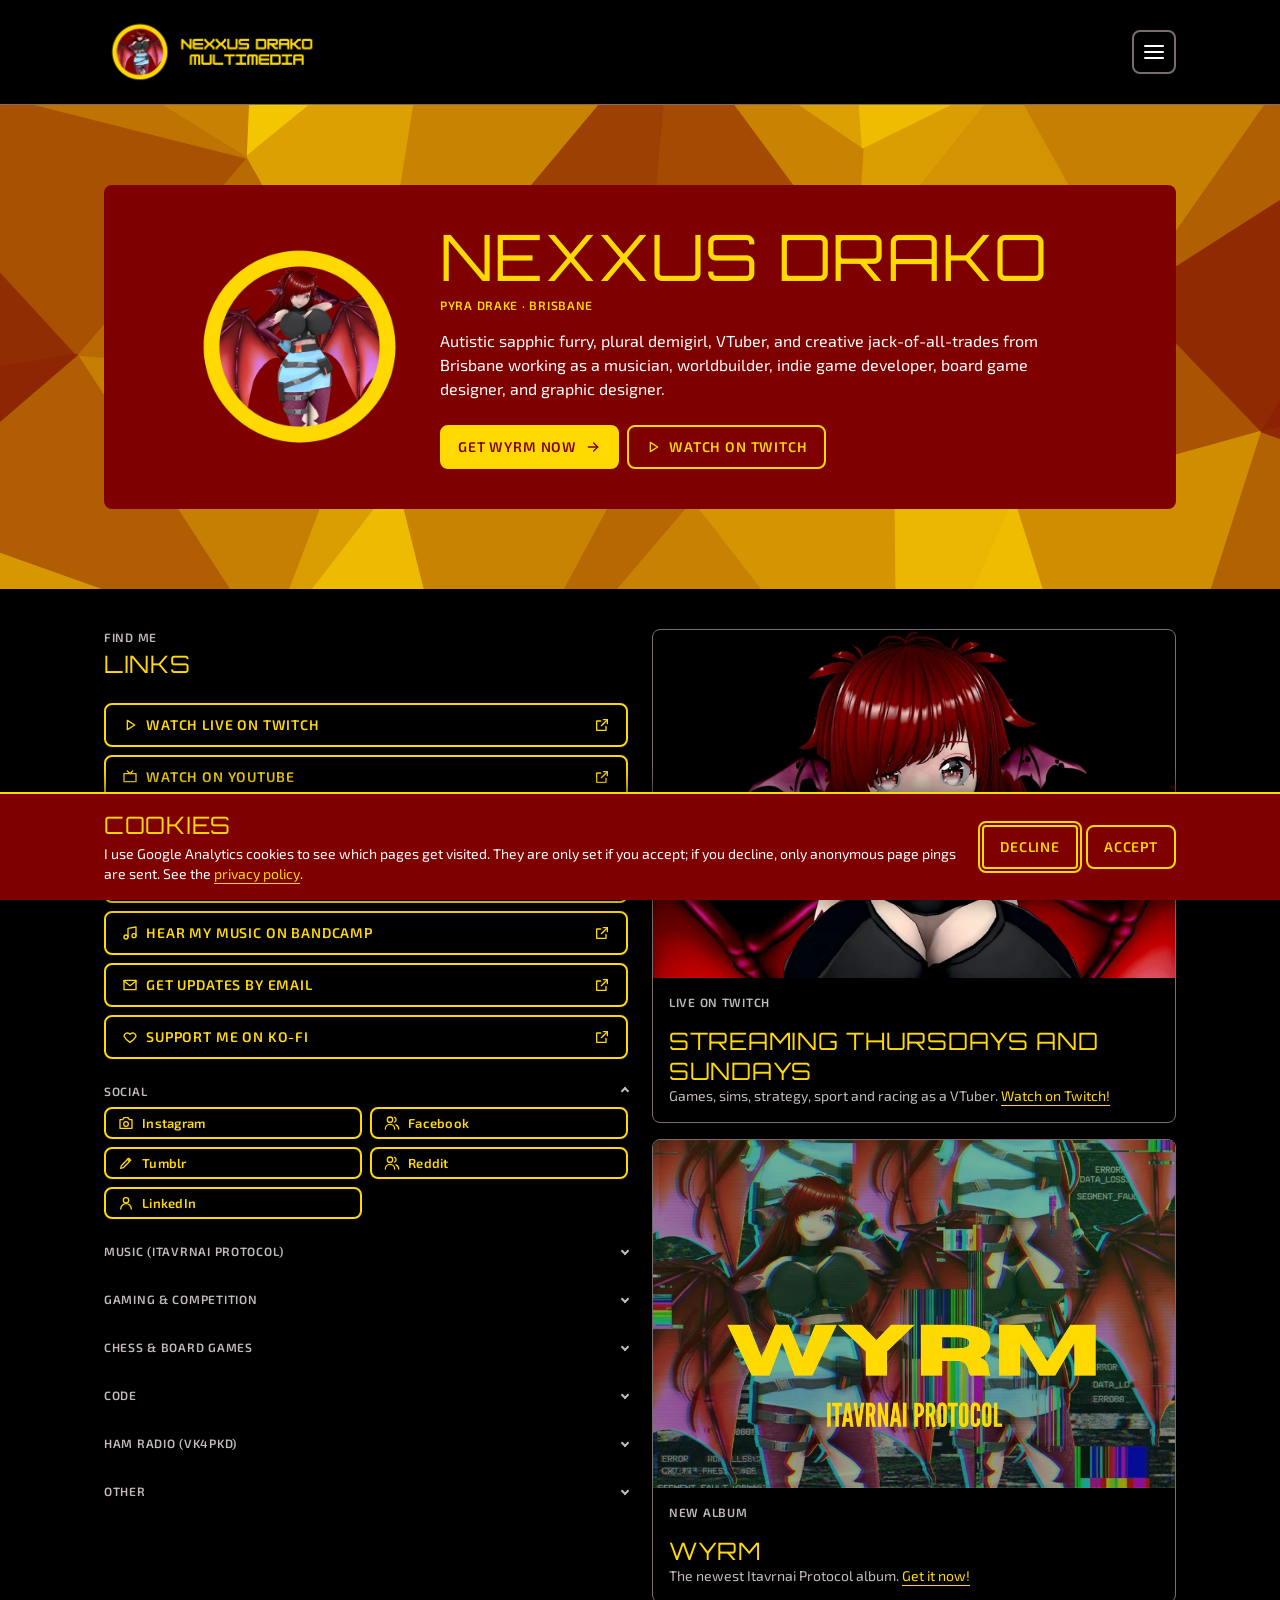
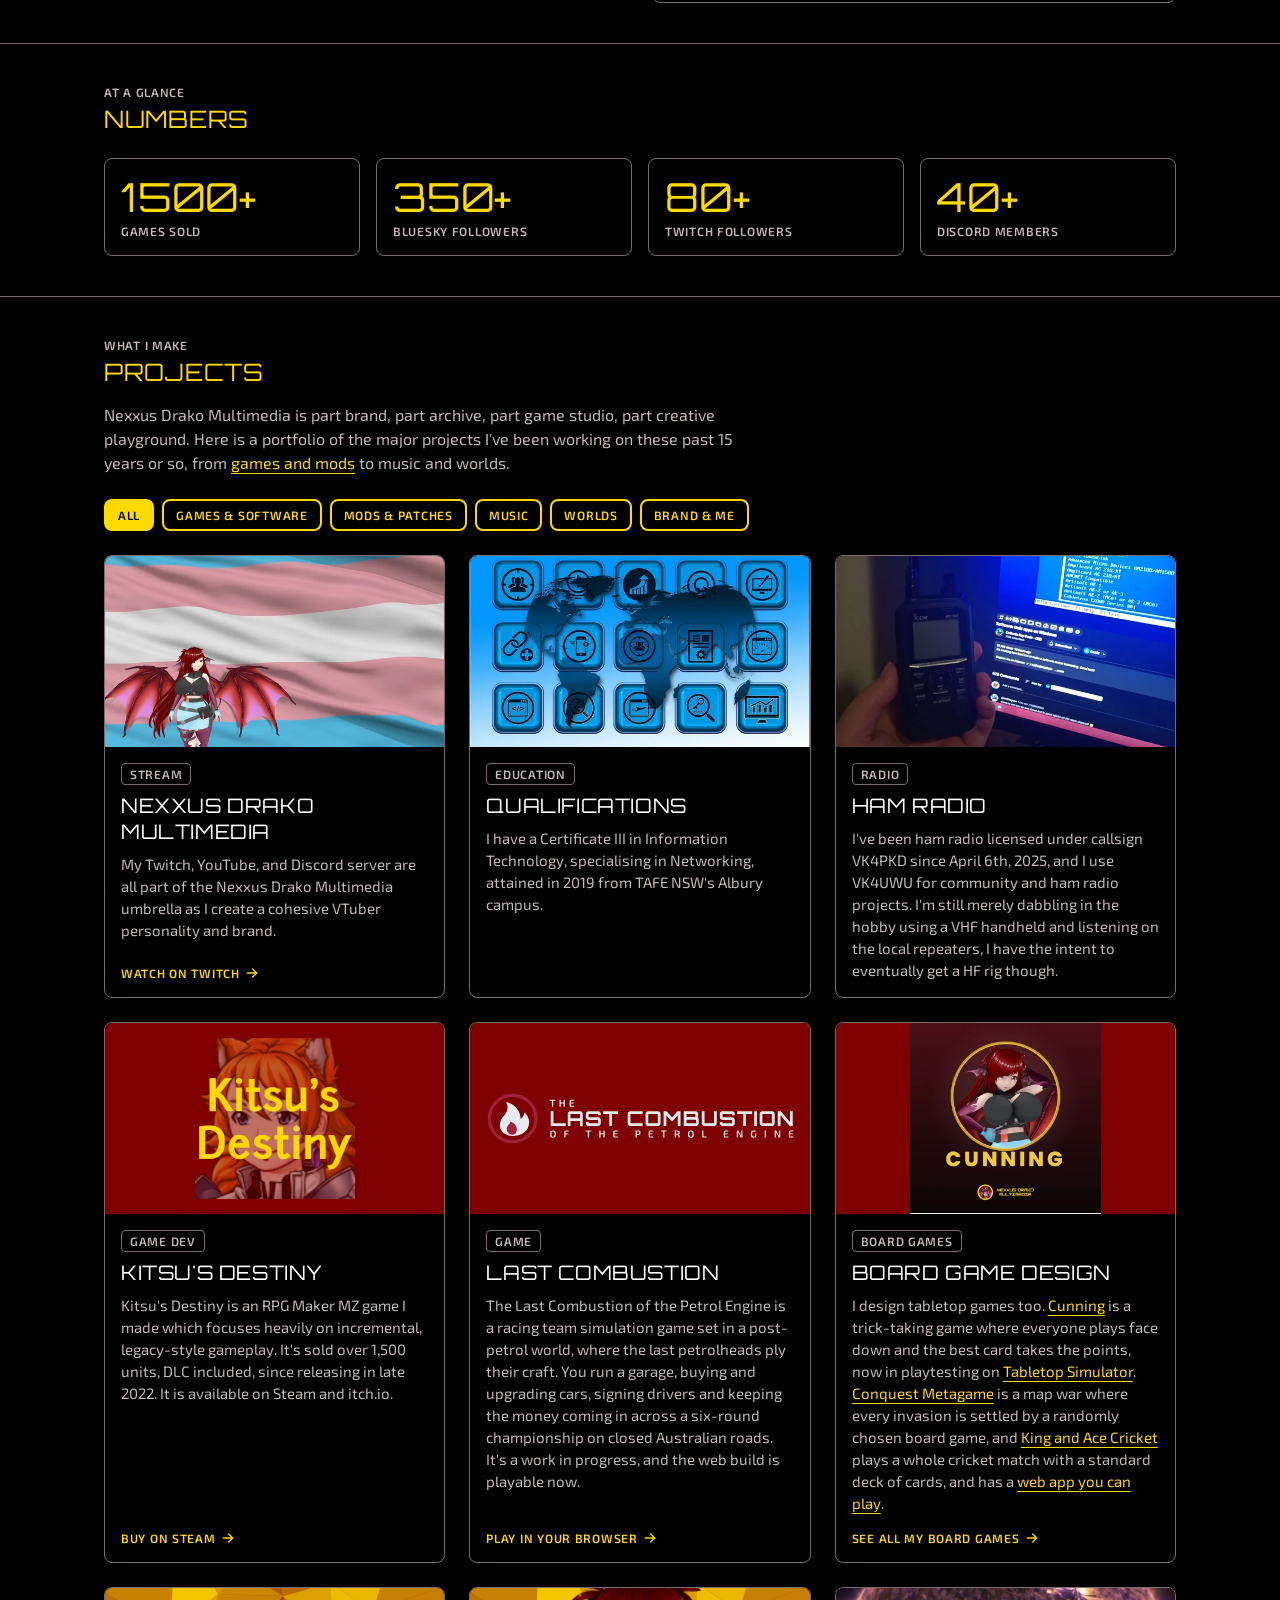
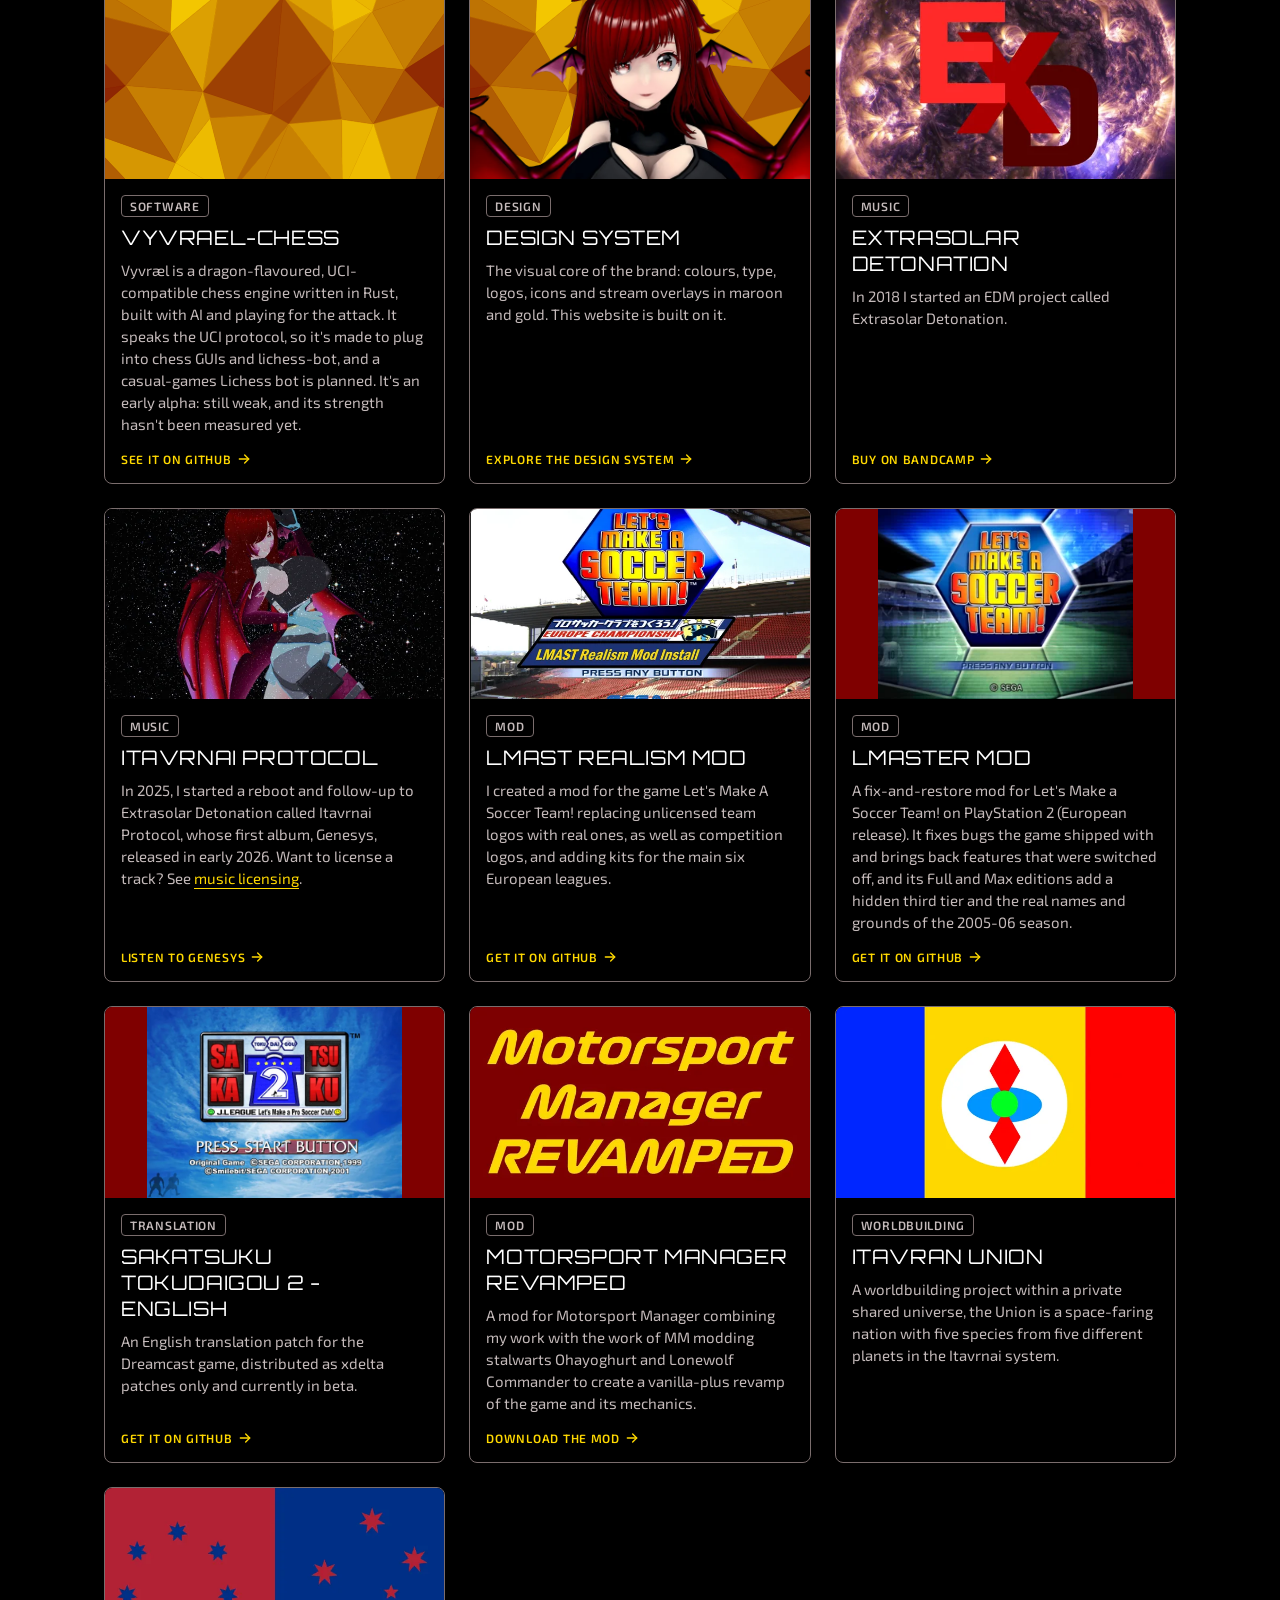
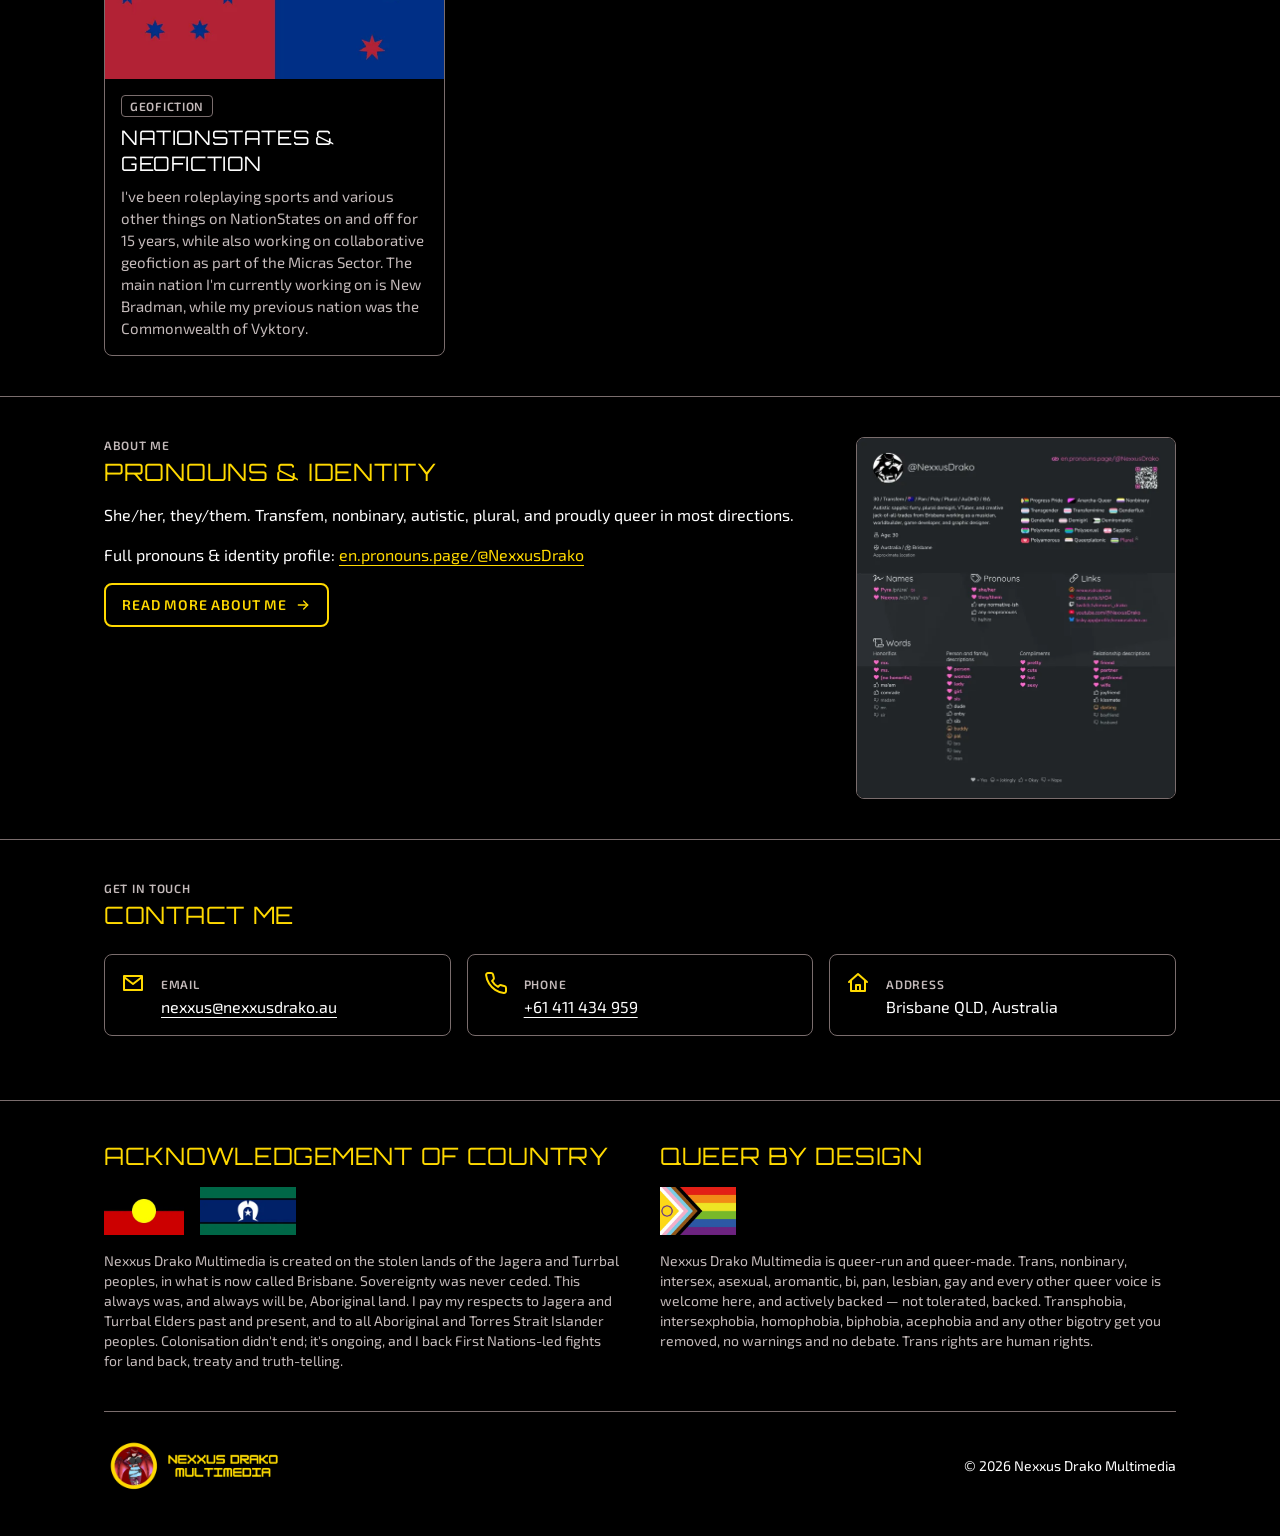
<file: index.html>
<!doctype html>
<html lang="en-AU">
<head>
<script src="/assets/js/consent.js" defer></script>
<script src="/assets/js/nav.js"></script>
<script src="/assets/js/projects-filter.js" defer></script>
<meta charset="utf-8">
<meta name="viewport" content="width=device-width, initial-scale=1">
<title>Indie Game Developer in Brisbane | Nexxus Drako</title>
<meta name="description" content="Pyra Drake (Nexxus Drako): Brisbane indie game developer, board game designer, graphic designer and musician behind Kitsu&#x27;s Destiny and Itavrnai Protocol.">
<link rel="canonical" href="https://nexxusdrako.au/">
<meta property="og:type" content="website">
<meta property="og:site_name" content="Nexxus Drako Multimedia">
<meta property="og:locale" content="en_AU">
<meta property="og:title" content="Indie Game Developer in Brisbane | Nexxus Drako">
<meta property="og:description" content="Pyra Drake (Nexxus Drako): Brisbane indie game developer, board game designer, graphic designer and musician behind Kitsu&#x27;s Destiny and Itavrnai Protocol.">
<meta property="og:url" content="https://nexxusdrako.au/">
<meta property="og:image" content="https://nexxusdrako.au/assets/brand/og-1200x630.png">
<meta property="og:image:width" content="1200">
<meta property="og:image:height" content="630">
<meta property="og:image:alt" content="Nexxus Drako Multimedia banner: the dragon-girl VTuber avatar in a gold ring beside the studio name in gold on maroon">
<meta name="twitter:card" content="summary_large_image">
<meta name="twitter:title" content="Indie Game Developer in Brisbane | Nexxus Drako">
<meta name="twitter:description" content="Pyra Drake (Nexxus Drako): Brisbane indie game developer, board game designer, graphic designer and musician behind Kitsu&#x27;s Destiny and Itavrnai Protocol.">
<meta name="twitter:image" content="https://nexxusdrako.au/assets/brand/og-1200x630.png">
<meta name="twitter:image:alt" content="Nexxus Drako Multimedia banner: the dragon-girl VTuber avatar in a gold ring beside the studio name in gold on maroon">
<meta name="theme-color" content="#7f0000">
<link rel="icon" href="/favicon.ico" sizes="48x48">
<link rel="icon" href="/assets/brand/icon-192.png" type="image/png" sizes="192x192">
<link rel="manifest" href="/site.webmanifest">
<link rel="apple-touch-icon" href="/assets/brand/apple-touch-icon.png">
<link rel="preconnect" href="https://fonts.googleapis.com">
<link rel="preconnect" href="https://fonts.gstatic.com" crossorigin>
<link href="https://fonts.googleapis.com/css2?family=Exo+2:wght@400;600;700&family=Orbitron:wght@400;700&display=swap" rel="stylesheet">
<link rel="stylesheet" href="/assets/css/site.css">
<script type="application/ld+json">
{
  "@context": "https://schema.org",
  "@graph": [
    {
      "@type": "Person",
      "@id": "https://nexxusdrako.au/#person",
      "name": "Pyra Drake",
      "alternateName": "Nexxus Drako",
      "jobTitle": "Founder and Creative Director",
      "url": "https://nexxusdrako.au/",
      "image": "https://nexxusdrako.au/assets/brand/avatar-ring.webp",
      "address": {
        "@type": "PostalAddress",
        "addressLocality": "Brisbane",
        "addressRegion": "QLD",
        "addressCountry": "AU"
      },
      "worksFor": {
        "@id": "https://nexxusdrako.au/#organization"
      },
      "knowsAbout": [
        "Graphic design",
        "Game development",
        "Indie game development",
        "Board game design",
        "Music licensing",
        "Electronic music"
      ],
      "sameAs": [
        "https://bsky.app/profile/nexxusdrako.au",
        "https://tumblr.com/nexxusdrako",
        "https://github.com/Nexxus-Drako",
        "https://twitch.tv/nexxus_drako",
        "https://youtube.com/@nexxusdrako",
        "https://itavrnaiprotocol.bandcamp.com",
        "https://last.fm/user/NexxusDrako",
        "https://steamcommunity.com/id/NexxusDrako"
      ]
    },
    {
      "@type": "Organization",
      "@id": "https://nexxusdrako.au/#organization",
      "name": "Nexxus Drako Multimedia",
      "url": "https://nexxusdrako.au/",
      "logo": {
        "@type": "ImageObject",
        "url": "https://nexxusdrako.au/assets/brand/ndm-horizontal-gold.webp",
        "width": 900,
        "height": 300
      },
      "email": "nexxus@nexxusdrako.au",
      "description": "Nexxus Drako Multimedia is the brand and creative studio of Pyra Drake in Brisbane, Australia: games and mods, music as Itavrnai Protocol, board game designs and design work.",
      "founder": {
        "@id": "https://nexxusdrako.au/#person"
      },
      "sameAs": [
        "https://github.com/NexxusDrakoMultimedia",
        "https://twitch.tv/nexxus_drako",
        "https://youtube.com/@nexxusdrako",
        "https://bsky.app/profile/nexxusdrako.au"
      ]
    },
    {
      "@type": "WebSite",
      "@id": "https://nexxusdrako.au/#website",
      "url": "https://nexxusdrako.au/",
      "name": "Nexxus Drako Multimedia",
      "alternateName": "Nexxus Drako",
      "inLanguage": "en-AU",
      "publisher": {
        "@id": "https://nexxusdrako.au/#organization"
      }
    },
    {
      "@id": "https://nexxusdrako.au/#webpage",
      "url": "https://nexxusdrako.au/",
      "name": "Indie Game Developer in Brisbane | Nexxus Drako",
      "description": "Pyra Drake (Nexxus Drako): Brisbane indie game developer, board game designer, graphic designer and musician behind Kitsu's Destiny and Itavrnai Protocol.",
      "inLanguage": "en-AU",
      "isPartOf": {
        "@id": "https://nexxusdrako.au/#website"
      },
      "@type": "WebPage",
      "about": {
        "@id": "https://nexxusdrako.au/#organization"
      }
    },
    {
      "@type": "MusicAlbum",
      "name": "Genesys",
      "url": "https://itavrnaiprotocol.bandcamp.com/album/genesys",
      "image": "https://nexxusdrako.au/assets/img/genesys.webp",
      "byArtist": {
        "@type": "MusicGroup",
        "name": "Itavrnai Protocol",
        "url": "https://itavrnaiprotocol.bandcamp.com"
      }
    },
    {
      "@type": "MusicAlbum",
      "name": "Wyrm",
      "url": "https://push.fm/fl/wyrm",
      "image": "https://nexxusdrako.au/assets/img/wyrm.webp",
      "byArtist": {
        "@type": "MusicGroup",
        "name": "Itavrnai Protocol",
        "url": "https://itavrnaiprotocol.bandcamp.com"
      }
    },
    {
      "@type": "VideoGame",
      "name": "Kitsu's Destiny",
      "url": "https://store.steampowered.com/app/1589290/Kitsus_Destiny/",
      "sameAs": "https://nexxus-drako.itch.io/kitsus-destiny",
      "image": "https://nexxusdrako.au/assets/img/kitsu.webp",
      "description": "An RPG Maker MZ game with incremental, legacy-style gameplay.",
      "gamePlatform": [
        "Steam",
        "itch.io"
      ],
      "datePublished": "2022-11-11",
      "author": {
        "@id": "https://nexxusdrako.au/#person"
      }
    },
    {
      "@type": "VideoGame",
      "name": "The Last Combustion of the Petrol Engine",
      "alternateName": "Last Combustion",
      "url": "https://lc.nexxusdrako.au",
      "sameAs": "https://github.com/NexxusDrakoMultimedia/Last-Combustion",
      "description": "A racing team simulation game set in a post-petrol world, where you run a garage.",
      "gamePlatform": "Web browser",
      "author": {
        "@id": "https://nexxusdrako.au/#person"
      },
      "publisher": {
        "@id": "https://nexxusdrako.au/#organization"
      }
    }
  ]
}
</script>
</head>
<body>
<a class="skip" href="#main">Skip to content</a>

<header class="site-header">
  <div class="wrap">
    <a class="site-logo" href="/"><img src="/assets/brand/ndm-horizontal-gold.webp" width="900" height="300" alt="Nexxus Drako Multimedia"></a>
    <button type="button" class="nav-toggle" aria-expanded="false" aria-controls="site-menu" aria-label="Open menu">
      <span class="nav-toggle-bar" aria-hidden="true"></span>
    </button>
    <nav class="site-nav" id="site-menu" aria-label="Main">
      <ul>
        <li><a href="/" aria-current="page">Home</a></li>
        <li><a href="/about/">About</a></li>
        <li><a href="/#projects">Projects</a></li>
        <li><a href="/games/">Games</a></li>
        <li><a href="/board-games/">Board games</a></li>
        <li><a href="/#contact">Contact</a></li>
        <li><a href="/archive/">Archive</a></li>
        <li><a href="/privacy/">Privacy</a></li>
        <li><a href="/music-licensing/">Music licensing</a></li>
        <li><button type="button" class="link-button" data-cookie-settings>Cookie settings</button></li>
      </ul>
    </nav>
  </div>
</header>

<main id="main">
  <section class="hero" aria-labelledby="hero-title">
    <div class="wrap">
      <div class="hero-panel">
        <img class="hero-avatar" src="/assets/brand/avatar-ring.webp" width="480" height="480" alt="Pyra&#x27;s VTuber avatar: a red-haired dragon girl with bat-like ears and red wings">
        <div>
          <h1 class="display-xl" id="hero-title">Nexxus Drako</h1>
          <p class="hero-sub label">Pyra Drake · Brisbane</p>
          <p class="hero-bio">Autistic sapphic furry, plural demigirl, VTuber, and creative jack-of-all-trades from Brisbane working as a musician, worldbuilder, indie game developer, board game designer, and graphic designer.</p>
          <div class="hero-actions">
          <a class="nd-btn nd-btn-primary" href="https://push.fm/fl/wyrm">
            Get Wyrm Now
            <svg class="nd-icon nd-icon-sm" aria-hidden="true"><use href="/assets/icons.svg#arrow-right"></use></svg>
          </a>
          <a class="nd-btn nd-btn-secondary" href="https://www.twitch.tv/nexxus_drako">
            <svg class="nd-icon nd-icon-sm" aria-hidden="true"><use href="/assets/icons.svg#play"></use></svg>
            Watch on Twitch
          </a>
          </div>
        </div>
      </div>
    </div>
  </section>

  <section class="section" aria-labelledby="links-title">
    <div class="wrap links-grid">
      <div>
        <div class="nd-section">
          <p class="nd-eyebrow">Find me</p>
          <h2 class="nd-section-title" id="links-title">Links</h2>
        </div>
        <ul class="link-list" style="margin-top: var(--space-6)">
          <li><a class="nd-btn nd-btn-secondary" href="https://www.twitch.tv/nexxus_drako"><svg class="nd-icon nd-icon-sm" aria-hidden="true"><use href="/assets/icons.svg#play"></use></svg>Watch live on Twitch<svg class="nd-icon nd-icon-sm" aria-hidden="true"><use href="/assets/icons.svg#external"></use></svg></a></li>
          <li><a class="nd-btn nd-btn-secondary" href="https://www.youtube.com/@NexxusDrako"><svg class="nd-icon nd-icon-sm" aria-hidden="true"><use href="/assets/icons.svg#tv"></use></svg>Watch on YouTube<svg class="nd-icon nd-icon-sm" aria-hidden="true"><use href="/assets/icons.svg#external"></use></svg></a></li>
          <li><a class="nd-btn nd-btn-secondary" href="https://discord.gg/ek64RstbSX"><svg class="nd-icon nd-icon-sm" aria-hidden="true"><use href="/assets/icons.svg#users"></use></svg>Hang out in our Discord<svg class="nd-icon nd-icon-sm" aria-hidden="true"><use href="/assets/icons.svg#external"></use></svg></a></li>
          <li><a class="nd-btn nd-btn-secondary" href="https://bsky.app/profile/nexxusdrako.au"><svg class="nd-icon nd-icon-sm" aria-hidden="true"><use href="/assets/icons.svg#share"></use></svg>Follow me on Bluesky<svg class="nd-icon nd-icon-sm" aria-hidden="true"><use href="/assets/icons.svg#external"></use></svg></a></li>
          <li><a class="nd-btn nd-btn-secondary" href="https://itavrnaiprotocol.bandcamp.com/follow_me"><svg class="nd-icon nd-icon-sm" aria-hidden="true"><use href="/assets/icons.svg#music"></use></svg>Hear my music on Bandcamp<svg class="nd-icon nd-icon-sm" aria-hidden="true"><use href="/assets/icons.svg#external"></use></svg></a></li>
          <li><a class="nd-btn nd-btn-secondary" href="https://nexxusdrako.kit.com/adc742184a"><svg class="nd-icon nd-icon-sm" aria-hidden="true"><use href="/assets/icons.svg#mail"></use></svg>Get updates by email<svg class="nd-icon nd-icon-sm" aria-hidden="true"><use href="/assets/icons.svg#external"></use></svg></a></li>
          <li><a class="nd-btn nd-btn-secondary" href="https://ko-fi.com/nexxusdrako"><svg class="nd-icon nd-icon-sm" aria-hidden="true"><use href="/assets/icons.svg#heart"></use></svg>Support me on Ko-fi<svg class="nd-icon nd-icon-sm" aria-hidden="true"><use href="/assets/icons.svg#external"></use></svg></a></li>
        </ul>
        <details class="link-group" open>
          <summary class="nd-eyebrow link-group-title">Social</summary>
          <ul class="link-list link-list-compact">
            <li><a class="nd-btn nd-btn-secondary nd-btn-sm" href="https://www.instagram.com/thenexxusdrako/"><svg class="nd-icon nd-icon-sm" aria-hidden="true"><use href="/assets/icons.svg#camera"></use></svg>Instagram</a></li>
            <li><a class="nd-btn nd-btn-secondary nd-btn-sm" href="https://www.facebook.com/thenexxusdrako"><svg class="nd-icon nd-icon-sm" aria-hidden="true"><use href="/assets/icons.svg#users"></use></svg>Facebook</a></li>
            <li><a class="nd-btn nd-btn-secondary nd-btn-sm" href="https://tumblr.com/nexxusdrako"><svg class="nd-icon nd-icon-sm" aria-hidden="true"><use href="/assets/icons.svg#pen"></use></svg>Tumblr</a></li>
            <li><a class="nd-btn nd-btn-secondary nd-btn-sm" href="https://www.reddit.com/user/Nexxus_Drako/"><svg class="nd-icon nd-icon-sm" aria-hidden="true"><use href="/assets/icons.svg#users"></use></svg>Reddit</a></li>
            <li><a class="nd-btn nd-btn-secondary nd-btn-sm" href="https://www.linkedin.com/in/pyra-drake/"><svg class="nd-icon nd-icon-sm" aria-hidden="true"><use href="/assets/icons.svg#user"></use></svg>LinkedIn</a></li>
          </ul>
        </details>
        <details class="link-group">
          <summary class="nd-eyebrow link-group-title">Music (Itavrnai Protocol)</summary>
          <ul class="link-list link-list-compact">
            <li><a class="nd-btn nd-btn-secondary nd-btn-sm" href="https://open.spotify.com/artist/7zsyDysPDKvaDleMtXnQ9w"><svg class="nd-icon nd-icon-sm" aria-hidden="true"><use href="/assets/icons.svg#headphones"></use></svg>Spotify</a></li>
            <li><a class="nd-btn nd-btn-secondary nd-btn-sm" href="https://music.apple.com/au/artist/itavrnai-protocol/1859056554"><svg class="nd-icon nd-icon-sm" aria-hidden="true"><use href="/assets/icons.svg#headphones"></use></svg>Apple Music</a></li>
            <li><a class="nd-btn nd-btn-secondary nd-btn-sm" href="https://amazon.com/music/player/artists/B0H3PG7M1Z/itavrnai-protocol"><svg class="nd-icon nd-icon-sm" aria-hidden="true"><use href="/assets/icons.svg#headphones"></use></svg>Amazon Music</a></li>
            <li><a class="nd-btn nd-btn-secondary nd-btn-sm" href="https://www.deezer.com/en/artist/359771832"><svg class="nd-icon nd-icon-sm" aria-hidden="true"><use href="/assets/icons.svg#headphones"></use></svg>Deezer</a></li>
            <li><a class="nd-btn nd-btn-secondary nd-btn-sm" href="https://soundcloud.com/itavrnai-protocol"><svg class="nd-icon nd-icon-sm" aria-hidden="true"><use href="/assets/icons.svg#headphones"></use></svg>SoundCloud</a></li>
          </ul>
        </details>
        <details class="link-group">
          <summary class="nd-eyebrow link-group-title">Gaming &amp; competition</summary>
          <ul class="link-list link-list-compact">
            <li><a class="nd-btn nd-btn-secondary nd-btn-sm" href="https://steamcommunity.com/id/NexxusDrako/"><svg class="nd-icon nd-icon-sm" aria-hidden="true"><use href="/assets/icons.svg#gamepad"></use></svg>Steam</a></li>
            <li><a class="nd-btn nd-btn-secondary nd-btn-sm" href="https://retroachievements.org/user/TheNexxusDrako"><svg class="nd-icon nd-icon-sm" aria-hidden="true"><use href="/assets/icons.svg#star"></use></svg>RetroAchievements</a></li>
            <li><a class="nd-btn nd-btn-secondary nd-btn-sm" href="https://www.speedrun.com/users/NexxusDrako"><svg class="nd-icon nd-icon-sm" aria-hidden="true"><use href="/assets/icons.svg#clock"></use></svg>Speedrun.com</a></li>
            <li><a class="nd-btn nd-btn-secondary nd-btn-sm" href="https://nexxus-drako.itch.io/"><svg class="nd-icon nd-icon-sm" aria-hidden="true"><use href="/assets/icons.svg#gamepad"></use></svg>Itch.io</a></li>
            <li><a class="nd-btn nd-btn-secondary nd-btn-sm" href="https://challonge.com/communities/nexxus"><svg class="nd-icon nd-icon-sm" aria-hidden="true"><use href="/assets/icons.svg#trophy"></use></svg>Challonge (community)</a></li>
            <li><a class="nd-btn nd-btn-secondary nd-btn-sm" href="https://challonge.com/users/Nexxus_Drako"><svg class="nd-icon nd-icon-sm" aria-hidden="true"><use href="/assets/icons.svg#trophy"></use></svg>Challonge (personal)</a></li>
            <li><a class="nd-btn nd-btn-secondary nd-btn-sm" href="https://rocketleague.tracker.network/rocket-league/profile/epic/Nexxus-Drako/overview"><svg class="nd-icon nd-icon-sm" aria-hidden="true"><use href="/assets/icons.svg#gamepad"></use></svg>Rocket League (Tracker)</a></li>
            <li><a class="nd-btn nd-btn-secondary nd-btn-sm" href="https://ballchasing.com/player/epic/a4fda52209b5479ab850037fda77704f"><svg class="nd-icon nd-icon-sm" aria-hidden="true"><use href="/assets/icons.svg#gamepad"></use></svg>Rocket League (Ballchasing)</a></li>
            <li><a class="nd-btn nd-btn-secondary nd-btn-sm" href="https://ewgf.gg/player/29tGg6Dn32dr"><svg class="nd-icon nd-icon-sm" aria-hidden="true"><use href="/assets/icons.svg#gamepad"></use></svg>Tekken (EWGF.gg)</a></li>
            <li><a class="nd-btn nd-btn-secondary nd-btn-sm" href="https://wank.wavu.wiki/player/29tGg6Dn32dr"><svg class="nd-icon nd-icon-sm" aria-hidden="true"><use href="/assets/icons.svg#gamepad"></use></svg>Tekken (Ratings)</a></li>
            <li><a class="nd-btn nd-btn-secondary nd-btn-sm" href="https://ch.tetr.io/u/nexxusdrako"><svg class="nd-icon nd-icon-sm" aria-hidden="true"><use href="/assets/icons.svg#gamepad"></use></svg>TETR.IO</a></li>
            <li><a class="nd-btn nd-btn-secondary nd-btn-sm" href="https://lowfuelmotorsport.com/profile/70521/statistics"><svg class="nd-icon nd-icon-sm" aria-hidden="true"><use href="/assets/icons.svg#steering-wheel"></use></svg>Low Fuel Motorsport</a></li>
          </ul>
        </details>
        <details class="link-group">
          <summary class="nd-eyebrow link-group-title">Chess &amp; board games</summary>
          <ul class="link-list link-list-compact">
            <li><a class="nd-btn nd-btn-secondary nd-btn-sm" href="https://www.chess.com/member/nexxus_drako"><svg class="nd-icon nd-icon-sm" aria-hidden="true"><use href="/assets/icons.svg#trophy"></use></svg>Chess.com</a></li>
            <li><a class="nd-btn nd-btn-secondary nd-btn-sm" href="https://lichess.org/@/TheNexxusDrako"><svg class="nd-icon nd-icon-sm" aria-hidden="true"><use href="/assets/icons.svg#trophy"></use></svg>Lichess</a></li>
            <li><a class="nd-btn nd-btn-secondary nd-btn-sm" href="https://lidraughts.org/@/NexxusDrako"><svg class="nd-icon nd-icon-sm" aria-hidden="true"><use href="/assets/icons.svg#trophy"></use></svg>Lidraughts</a></li>
            <li><a class="nd-btn nd-btn-secondary nd-btn-sm" href="https://lishogi.org/@/NexxusDrako"><svg class="nd-icon nd-icon-sm" aria-hidden="true"><use href="/assets/icons.svg#trophy"></use></svg>Lishogi</a></li>
            <li><a class="nd-btn nd-btn-secondary nd-btn-sm" href="https://online-go.com/user/view/2136799"><svg class="nd-icon nd-icon-sm" aria-hidden="true"><use href="/assets/icons.svg#trophy"></use></svg>Online-Go (OGS)</a></li>
            <li><a class="nd-btn nd-btn-secondary nd-btn-sm" href="https://woogles.io/profile/NexxusDrako"><svg class="nd-icon nd-icon-sm" aria-hidden="true"><use href="/assets/icons.svg#gamepad"></use></svg>Woogles</a></li>
            <li><a class="nd-btn nd-btn-secondary nd-btn-sm" href="https://boardgamegeek.com/boardgamedesigner/110771/pyra-drake"><svg class="nd-icon nd-icon-sm" aria-hidden="true"><use href="/assets/icons.svg#star"></use></svg>BoardGameGeek</a></li>
            <li><a class="nd-btn nd-btn-secondary nd-btn-sm" href="https://boardgamearena.com/player?id=95478033"><svg class="nd-icon nd-icon-sm" aria-hidden="true"><use href="/assets/icons.svg#gamepad"></use></svg>Board Game Arena</a></li>
          </ul>
        </details>
        <details class="link-group">
          <summary class="nd-eyebrow link-group-title">Code</summary>
          <ul class="link-list link-list-compact">
            <li><a class="nd-btn nd-btn-secondary nd-btn-sm" href="https://github.com/NexxusDrakoMultimedia"><svg class="nd-icon nd-icon-sm" aria-hidden="true"><use href="/assets/icons.svg#code"></use></svg>GitHub (studio)</a></li>
            <li><a class="nd-btn nd-btn-secondary nd-btn-sm" href="https://github.com/Nexxus-Drako"><svg class="nd-icon nd-icon-sm" aria-hidden="true"><use href="/assets/icons.svg#code"></use></svg>GitHub (personal)</a></li>
          </ul>
        </details>
        <details class="link-group">
          <summary class="nd-eyebrow link-group-title">Ham radio (VK4PKD)</summary>
          <ul class="link-list link-list-compact">
            <li><a class="nd-btn nd-btn-secondary nd-btn-sm" href="https://www.qrz.com/db/VK4PKD"><svg class="nd-icon nd-icon-sm" aria-hidden="true"><use href="/assets/icons.svg#radio"></use></svg>QRZ.com</a></li>
            <li><a class="nd-btn nd-btn-secondary nd-btn-sm" href="https://www.qrzcq.com/call/VK4PKD"><svg class="nd-icon nd-icon-sm" aria-hidden="true"><use href="/assets/icons.svg#radio"></use></svg>QRZCQ</a></li>
            <li><a class="nd-btn nd-btn-secondary nd-btn-sm" href="https://www.hamqth.com/vk4pkd"><svg class="nd-icon nd-icon-sm" aria-hidden="true"><use href="/assets/icons.svg#radio"></use></svg>HamQTH</a></li>
            <li><a class="nd-btn nd-btn-secondary nd-btn-sm" href="https://hamcall.net/call?callsign=vk4pkd"><svg class="nd-icon nd-icon-sm" aria-hidden="true"><use href="/assets/icons.svg#radio"></use></svg>HamCall</a></li>
            <li><a class="nd-btn nd-btn-secondary nd-btn-sm" href="https://app.worldradioleague.com/profile/VK4PKD"><svg class="nd-icon nd-icon-sm" aria-hidden="true"><use href="/assets/icons.svg#radio"></use></svg>World Radio League</a></li>
          </ul>
        </details>
        <details class="link-group">
          <summary class="nd-eyebrow link-group-title">Other</summary>
          <ul class="link-list link-list-compact">
            <li><a class="nd-btn nd-btn-secondary nd-btn-sm" href="https://www.last.fm/user/NexxusDrako"><svg class="nd-icon nd-icon-sm" aria-hidden="true"><use href="/assets/icons.svg#music"></use></svg>Last.fm</a></li>
            <li><a class="nd-btn nd-btn-secondary nd-btn-sm" href="https://anilist.co/user/NexxusDrako/"><svg class="nd-icon nd-icon-sm" aria-hidden="true"><use href="/assets/icons.svg#book"></use></svg>AniList</a></li>
            <li><a class="nd-btn nd-btn-secondary nd-btn-sm" href="https://strava.com/athletes/nexxusdrako"><svg class="nd-icon nd-icon-sm" aria-hidden="true"><use href="/assets/icons.svg#clock"></use></svg>Strava</a></li>
            <li><a class="nd-btn nd-btn-secondary nd-btn-sm" href="https://pk-viewer.vercel.app/system/fprvoo"><svg class="nd-icon nd-icon-sm" aria-hidden="true"><use href="/assets/icons.svg#users"></use></svg>Our system (PluralKit)</a></li>
          </ul>
        </details>
      </div>
      <div class="feature-stack">
      <figure class="feature feature-top">
        <img src="/assets/img/avatar-design-system.webp" width="720" height="720" alt="Pyra's VTuber avatar: a red-haired dragon girl with bat-like ears and red wings" loading="lazy">
        <figcaption>
          <p class="label muted">Live on Twitch</p>
          <p class="heading" style="color: var(--accent)">Streaming Thursdays and Sundays</p>
          <p class="body-sm muted">Games, sims, strategy, sport and racing as a VTuber. <a href="https://www.twitch.tv/nexxus_drako">Watch on Twitch!</a></p>
        </figcaption>
      </figure>
      <figure class="feature">
        <img src="/assets/img/wyrm.webp" width="960" height="640" alt="Wyrm by Itavrnai Protocol: album artwork">
        <figcaption>
          <p class="label muted">New album</p>
          <p class="heading" style="color: var(--accent)">Wyrm</p>
          <p class="body-sm muted">The newest Itavrnai Protocol album. <a href="https://push.fm/fl/wyrm">Get it now!</a></p>
        </figcaption>
      </figure>
      </div>
    </div>
  </section>

  <section class="section" aria-labelledby="numbers-title">
    <div class="wrap">
      <div class="nd-section">
        <p class="nd-eyebrow">At a glance</p>
        <h2 class="nd-section-title" id="numbers-title">Numbers</h2>
      </div>
      <ul class="stats">
        <li class="stat"><span class="stat-value">1500+</span><span class="stat-label label muted">Games sold</span></li>
        <li class="stat"><span class="stat-value">350+</span><span class="stat-label label muted">Bluesky followers</span></li>
        <li class="stat"><span class="stat-value">80+</span><span class="stat-label label muted">Twitch followers</span></li>
        <li class="stat"><span class="stat-value">40+</span><span class="stat-label label muted">Discord members</span></li>
      </ul>
    </div>
  </section>

  <section class="section" id="projects" aria-labelledby="projects-title">
    <div class="wrap">
      <div class="nd-section">
        <p class="nd-eyebrow">What I make</p>
        <h2 class="nd-section-title" id="projects-title">Projects</h2>
      </div>
      <p class="section-intro">Nexxus Drako Multimedia is part brand, part archive, part game studio, part creative playground. Here is a portfolio of the major projects I've been working on these past 15 years or so, from <a href="/games/">games and mods</a> to music and worlds.</p>
      <ul class="card-grid">
        <li>
          <article class="nd-card">
            <img class="nd-card-img" src="/assets/img/ndm.webp" width="640" height="336" alt="Pyra&#x27;s VTuber avatar, a red-haired dragon girl with red wings, in front of a transgender pride flag" loading="lazy">
            <div class="nd-card-body">
              <span class="nd-tag">Stream</span>
              <h3 class="nd-card-title">Nexxus Drako Multimedia</h3>
              <p class="nd-card-desc">My Twitch, YouTube, and Discord server are all part of the Nexxus Drako Multimedia umbrella as I create a cohesive VTuber personality and brand.</p>
              <a class="nd-card-link" href="https://www.twitch.tv/nexxus_drako">Watch on Twitch <svg class="nd-icon nd-icon-sm" aria-hidden="true"><use href="/assets/icons.svg#arrow-right"></use></svg></a>
            </div>
          </article>
        </li>
        <li>
          <article class="nd-card">
            <img class="nd-card-img" src="/assets/img/qualifications.webp" width="640" height="441" alt="A grid of blue networking and web icons over a map of the world" loading="lazy">
            <div class="nd-card-body">
              <span class="nd-tag">Education</span>
              <h3 class="nd-card-title">Qualifications</h3>
              <p class="nd-card-desc">I have a Certificate III in Information Technology, specialising in Networking, attained in 2019 from TAFE NSW's Albury campus.</p>
            </div>
          </article>
        </li>
        <li>
          <article class="nd-card">
            <img class="nd-card-img" src="/assets/img/ham.webp" width="640" height="427" alt="A handheld Icom ham radio held up in front of a computer monitor" loading="lazy">
            <div class="nd-card-body">
              <span class="nd-tag">Radio</span>
              <h3 class="nd-card-title">Ham radio</h3>
              <p class="nd-card-desc">I've been ham radio licensed under callsign VK4PKD since April 6th, 2025, and I use VK4UWU for community and ham radio projects. I'm still merely dabbling in the hobby using a VHF handheld and listening on the local repeaters, I have the intent to eventually get a HF rig though.</p>
            </div>
          </article>
        </li>
        <li>
          <article class="nd-card">
            <img class="nd-card-img nd-card-img-contain" src="/assets/img/kitsu.webp" width="800" height="953" alt="Kitsu&#x27;s Destiny cover art: an orange-haired, fox-eared character behind the game title" loading="lazy">
            <div class="nd-card-body">
              <span class="nd-tag">Game dev</span>
              <h3 class="nd-card-title">Kitsu's Destiny</h3>
              <p class="nd-card-desc">Kitsu's Destiny is an RPG Maker MZ game I made which focuses heavily on incremental, legacy-style gameplay. It's sold over 1,500 units, DLC included, since releasing in late 2022. It is available on Steam and itch.io.</p>
              <a class="nd-card-link" href="https://store.steampowered.com/app/1589290/Kitsus_Destiny/">Buy on Steam <svg class="nd-icon nd-icon-sm" aria-hidden="true"><use href="/assets/icons.svg#arrow-right"></use></svg></a>
            </div>
          </article>
        </li>
        <li>
          <article class="nd-card">
            <img class="nd-card-img nd-card-img-contain nd-card-img-pad" src="/assets/img/last-combustion.svg" width="1154" height="200" alt="The Last Combustion of the Petrol Engine logo" loading="lazy">
            <div class="nd-card-body">
              <span class="nd-tag">Game</span>
              <h3 class="nd-card-title">Last Combustion</h3>
              <p class="nd-card-desc">The Last Combustion of the Petrol Engine is a racing team simulation game set in a post-petrol world, where the last petrolheads ply their craft. You run a garage, buying and upgrading cars, signing drivers and keeping the money coming in across a six-round championship on closed Australian roads. It's a work in progress, and the web build is playable now.</p>
              <a class="nd-card-link" href="https://lc.nexxusdrako.au">Play in your browser <svg class="nd-icon nd-icon-sm" aria-hidden="true"><use href="/assets/icons.svg#arrow-right"></use></svg></a>
            </div>
          </article>
        </li>
        <li>
          <article class="nd-card">
            <img class="nd-card-img nd-card-img-contain" src="/assets/img/cunning.webp" width="640" height="640" alt="Cunning cover art" loading="lazy">
            <div class="nd-card-body">
              <span class="nd-tag">Board games</span>
              <h3 class="nd-card-title">Board game design</h3>
              <p class="nd-card-desc">I design tabletop games too. <a href="https://github.com/NexxusDrakoMultimedia/Cunning-Game">Cunning</a> is a trick-taking game where everyone plays face down and the best card takes the points, now in playtesting on <a href="https://steamcommunity.com/sharedfiles/filedetails/?id=3803099849">Tabletop Simulator</a>. <a href="https://github.com/NexxusDrakoMultimedia/Conquest-Metagame">Conquest Metagame</a> is a map war where every invasion is settled by a randomly chosen board game, and <a href="https://github.com/NexxusDrakoMultimedia/king-ace-cricket">King and Ace Cricket</a> plays a whole cricket match with a standard deck of cards, and has a <a href="https://kac.nexxusdrako.au">web app you can play</a>.</p>
              <a class="nd-card-link" href="/board-games/">See all my board games <svg class="nd-icon nd-icon-sm" aria-hidden="true"><use href="/assets/icons.svg#arrow-right"></use></svg></a>
            </div>
          </article>
        </li>
        <li>
          <article class="nd-card">
            <img class="nd-card-img" src="/assets/brand/lowpoly-gold.svg" width="640" height="360" alt="" loading="lazy">
            <div class="nd-card-body">
              <span class="nd-tag">Software</span>
              <h3 class="nd-card-title">Vyvrael-Chess</h3>
              <p class="nd-card-desc">Vyvræl is a dragon-flavoured, UCI-compatible chess engine written in Rust, built with AI and playing for the attack. It speaks the UCI protocol, so it's made to plug into chess GUIs and lichess-bot, and a casual-games Lichess bot is planned. It's an early alpha: still weak, and its strength hasn't been measured yet.</p>
              <a class="nd-card-link" href="https://github.com/NexxusDrakoMultimedia/Vyvrael-Chess">See it on GitHub <svg class="nd-icon nd-icon-sm" aria-hidden="true"><use href="/assets/icons.svg#arrow-right"></use></svg></a>
            </div>
          </article>
        </li>
        <li>
          <article class="nd-card">
            <div class="nd-card-media"><img src="/assets/img/avatar-design-system.webp" width="720" height="720" alt="Pyra's VTuber avatar: a red-haired dragon girl with bat-like ears and red wings" loading="lazy"></div>
            <div class="nd-card-body">
              <span class="nd-tag">Design</span>
              <h3 class="nd-card-title">Design system</h3>
              <p class="nd-card-desc">The visual core of the brand: colours, type, logos, icons and stream overlays in maroon and gold. This website is built on it.</p>
              <a class="nd-card-link" href="https://github.com/NexxusDrakoMultimedia/design-system">Explore the design system <svg class="nd-icon nd-icon-sm" aria-hidden="true"><use href="/assets/icons.svg#arrow-right"></use></svg></a>
            </div>
          </article>
        </li>
        <li>
          <article class="nd-card">
            <img class="nd-card-img" src="/assets/img/exdeto.webp" width="640" height="292" alt="Extrasolar Detonation logo: red ExD lettering over a close-up of a glowing star" loading="lazy">
            <div class="nd-card-body">
              <span class="nd-tag">Music</span>
              <h3 class="nd-card-title">Extrasolar Detonation</h3>
              <p class="nd-card-desc">In 2018 I started an EDM project called Extrasolar Detonation.</p>
              <a class="nd-card-link" href="https://extrasolardetonation.bandcamp.com/">Buy on Bandcamp <svg class="nd-icon nd-icon-sm" aria-hidden="true"><use href="/assets/icons.svg#arrow-right"></use></svg></a>
            </div>
          </article>
        </li>
        <li>
          <article class="nd-card">
            <img class="nd-card-img" src="/assets/img/genesys.webp" width="640" height="640" alt="Genesys by Itavrnai Protocol: album artwork" loading="lazy">
            <div class="nd-card-body">
              <span class="nd-tag">Music</span>
              <h3 class="nd-card-title">Itavrnai Protocol</h3>
              <p class="nd-card-desc">In 2025, I started a reboot and follow-up to Extrasolar Detonation called Itavrnai Protocol, whose first album, Genesys, released in early 2026. Want to license a track? See <a href="/music-licensing/">music licensing</a>.</p>
              <a class="nd-card-link" href="https://itavrnaiprotocol.bandcamp.com/album/genesys">Listen to Genesys <svg class="nd-icon nd-icon-sm" aria-hidden="true"><use href="/assets/icons.svg#arrow-right"></use></svg></a>
            </div>
          </article>
        </li>
        <li>
          <article class="nd-card">
            <img class="nd-card-img" src="/assets/img/lmast.webp" width="640" height="400" alt="Let&#x27;s Make a Soccer Team! title screen with the LMAST Realism Mod Install banner" loading="lazy">
            <div class="nd-card-body">
              <span class="nd-tag">Mod</span>
              <h3 class="nd-card-title">LMAST Realism Mod</h3>
              <p class="nd-card-desc">I created a mod for the game Let's Make A Soccer Team! replacing unlicensed team logos with real ones, as well as competition logos, and adding kits for the main six European leagues.</p>
              <a class="nd-card-link" href="https://github.com/NexxusDrakoMultimedia/LMAST-Realism">Get it on GitHub <svg class="nd-icon nd-icon-sm" aria-hidden="true"><use href="/assets/icons.svg#arrow-right"></use></svg></a>
            </div>
          </article>
        </li>
        <li>
          <article class="nd-card">
            <img class="nd-card-img nd-card-img-contain" src="/assets/img/lmaster.webp" width="320" height="240" alt="Let's Make a Soccer Team! title screen" loading="lazy">
            <div class="nd-card-body">
              <span class="nd-tag">Mod</span>
              <h3 class="nd-card-title">LMASTER Mod</h3>
              <p class="nd-card-desc">A fix-and-restore mod for Let's Make a Soccer Team! on PlayStation 2 (European release). It fixes bugs the game shipped with and brings back features that were switched off, and its Full and Max editions add a hidden third tier and the real names and grounds of the 2005-06 season.</p>
              <a class="nd-card-link" href="https://github.com/NexxusDrakoMultimedia/LMASTER-Mod">Get it on GitHub <svg class="nd-icon nd-icon-sm" aria-hidden="true"><use href="/assets/icons.svg#arrow-right"></use></svg></a>
            </div>
          </article>
        </li>
        <li>
          <article class="nd-card">
            <img class="nd-card-img nd-card-img-contain" src="/assets/img/sakatsuku.webp" width="640" height="480" alt="SakaTsuku Tokudaigou 2 title screen" loading="lazy">
            <div class="nd-card-body">
              <span class="nd-tag">Translation</span>
              <h3 class="nd-card-title">SakaTsuku Tokudaigou 2 - English</h3>
              <p class="nd-card-desc">An English translation patch for the Dreamcast game, distributed as xdelta patches only and currently in beta.</p>
              <a class="nd-card-link" href="https://github.com/NexxusDrakoMultimedia/SakaTsukuTokudaigou2-EN">Get it on GitHub <svg class="nd-icon nd-icon-sm" aria-hidden="true"><use href="/assets/icons.svg#arrow-right"></use></svg></a>
            </div>
          </article>
        </li>
        <li>
          <article class="nd-card">
            <img class="nd-card-img" src="/assets/img/mmr.webp" width="640" height="360" alt="Motorsport Manager Revamped logo in gold on maroon" loading="lazy">
            <div class="nd-card-body">
              <span class="nd-tag">Mod</span>
              <h3 class="nd-card-title">Motorsport Manager Revamped</h3>
              <p class="nd-card-desc">A mod for Motorsport Manager combining my work with the work of MM modding stalwarts Ohayoghurt and Lonewolf Commander to create a vanilla-plus revamp of the game and its mechanics.</p>
              <a class="nd-card-link" href="https://www.nexusmods.com/motorsportmanager/mods/9">Download the mod <svg class="nd-icon nd-icon-sm" aria-hidden="true"><use href="/assets/icons.svg#arrow-right"></use></svg></a>
            </div>
          </article>
        </li>
        <li>
          <article class="nd-card">
            <img class="nd-card-img" src="/assets/img/itavran.webp" width="640" height="400" alt="Flag of the Itavran Union" loading="lazy">
            <div class="nd-card-body">
              <span class="nd-tag">Worldbuilding</span>
              <h3 class="nd-card-title">Itavran Union</h3>
              <p class="nd-card-desc">A worldbuilding project within a private shared universe, the Union is a space-faring nation with five species from five different planets in the Itavrnai system.</p>
            </div>
          </article>
        </li>
        <li>
          <article class="nd-card">
            <img class="nd-card-img" src="/assets/img/new-bradman.webp" width="640" height="320" alt="Flag of New Bradman" loading="lazy">
            <div class="nd-card-body">
              <span class="nd-tag">Geofiction</span>
              <h3 class="nd-card-title">NationStates &amp; geofiction</h3>
              <p class="nd-card-desc">I've been roleplaying sports and various other things on NationStates on and off for 15 years, while also working on collaborative geofiction as part of the Micras Sector. The main nation I'm currently working on is New Bradman, while my previous nation was the Commonwealth of Vyktory.</p>
            </div>
          </article>
        </li>
      </ul>
    </div>
  </section>

  <section class="section" id="identity" aria-labelledby="identity-title">
    <div class="wrap identity">
      <div>
        <div class="nd-section">
          <p class="nd-eyebrow">About me</p>
          <h2 class="nd-section-title" id="identity-title">Pronouns &amp; identity</h2>
        </div>
        <p style="margin-top: var(--space-4)">She/her, they/them. Transfem, nonbinary, autistic, plural, and proudly queer in most directions.</p>
        <p>Full pronouns &amp; identity profile: <a href="https://en.pronouns.page/@NexxusDrako">en.pronouns.page/@NexxusDrako</a></p>
        <a class="nd-btn nd-btn-secondary" href="/about/">Read more about me <svg class="nd-icon nd-icon-sm" aria-hidden="true"><use href="/assets/icons.svg#arrow-right"></use></svg></a>
      </div>
      <a href="https://en.pronouns.page/@NexxusDrako" aria-label="Open my full pronouns.page profile">
        <img src="/assets/img/pronouns.webp" width="640" height="725" alt="My pronouns.page profile card: she/her and they/them pronouns, names, and identity terms." loading="lazy">
      </a>
    </div>
  </section>

  <section class="section" id="contact" aria-labelledby="contact-title">
    <div class="wrap">
      <div class="nd-section">
        <p class="nd-eyebrow">Get in touch</p>
        <h2 class="nd-section-title" id="contact-title">Contact me</h2>
      </div>
      <ul class="contact-list">
        <li class="contact-item">
          <svg class="nd-icon" aria-hidden="true"><use href="/assets/icons.svg#mail"></use></svg>
          <div><span class="label">Email</span><br><a href="mailto:nexxus@nexxusdrako.au">nexxus@nexxusdrako.au</a></div>
        </li>
        <li class="contact-item">
          <svg class="nd-icon" aria-hidden="true"><use href="/assets/icons.svg#phone"></use></svg>
          <div><span class="label">Phone</span><br><a href="tel:+61411434959">+61 411 434 959</a></div>
        </li>
        <li class="contact-item">
          <svg class="nd-icon" aria-hidden="true"><use href="/assets/icons.svg#home"></use></svg>
          <div><span class="label">Address</span><br>Brisbane QLD, Australia</div>
        </li>
      </ul>
    </div>
  </section>
</main>

<footer class="site-footer">
  <div class="wrap">
    <div class="statements">
      <section class="statement" aria-labelledby="acknowledgement-title">
        <h2 class="heading" id="acknowledgement-title">Acknowledgement of Country</h2>
        <div class="flags">
          <img src="/assets/img/flag-aboriginal.webp" width="240" height="144" alt="Australian Aboriginal flag" loading="lazy">
          <img src="/assets/img/flag-tsi.webp" width="240" height="120" alt="Torres Strait Islander flag" loading="lazy">
        </div>
        <p>Nexxus Drako Multimedia is created on the stolen lands of the Jagera and Turrbal peoples, in what is now called Brisbane. Sovereignty was never ceded. This always was, and always will be, Aboriginal land. I pay my respects to Jagera and Turrbal Elders past and present, and to all Aboriginal and Torres Strait Islander peoples. Colonisation didn't end; it's ongoing, and I back First Nations-led fights for land back, treaty and truth-telling.</p>
      </section>
      <section class="statement" aria-labelledby="queer-title">
        <h2 class="heading" id="queer-title">Queer by design</h2>
        <div class="flags">
          <img src="/assets/img/flag-pride.webp" width="480" height="305" alt="Intersex-Inclusive Progress Pride flag" loading="lazy">
        </div>
        <p>Nexxus Drako Multimedia is queer-run and queer-made. Trans, nonbinary, intersex, asexual, aromantic, bi, pan, lesbian, gay and every other queer voice is welcome here, and actively backed — not tolerated, backed. Transphobia, intersexphobia, homophobia, biphobia, acephobia and any other bigotry get you removed, no warnings and no debate. Trans rights are human rights.</p>
      </section>
    </div>
    <div class="footer-base">
      <img src="/assets/brand/ndm-horizontal-gold.webp" width="900" height="300" alt="Nexxus Drako Multimedia" loading="lazy">
      <p class="footer-copy">© 2026 Nexxus Drako Multimedia</p>
    </div>
  </div>
</footer>
</body>
</html>
</file>
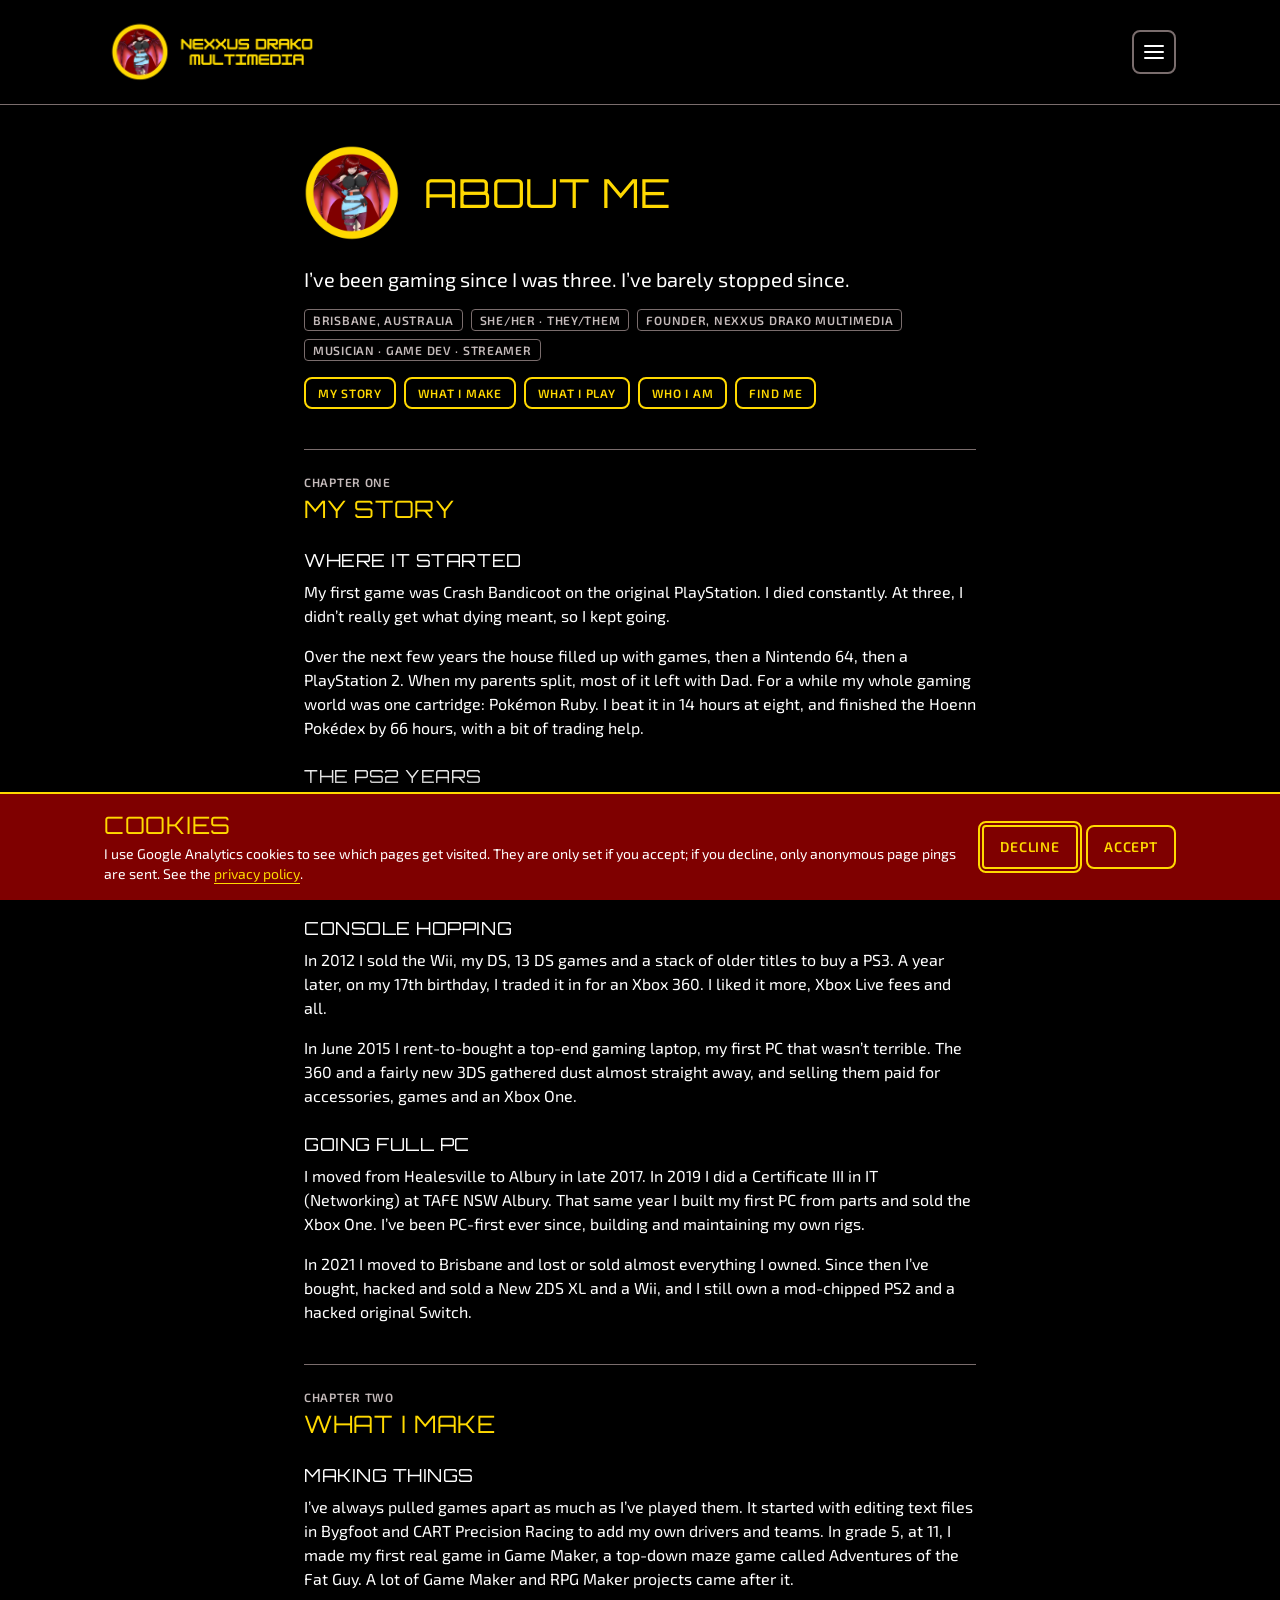
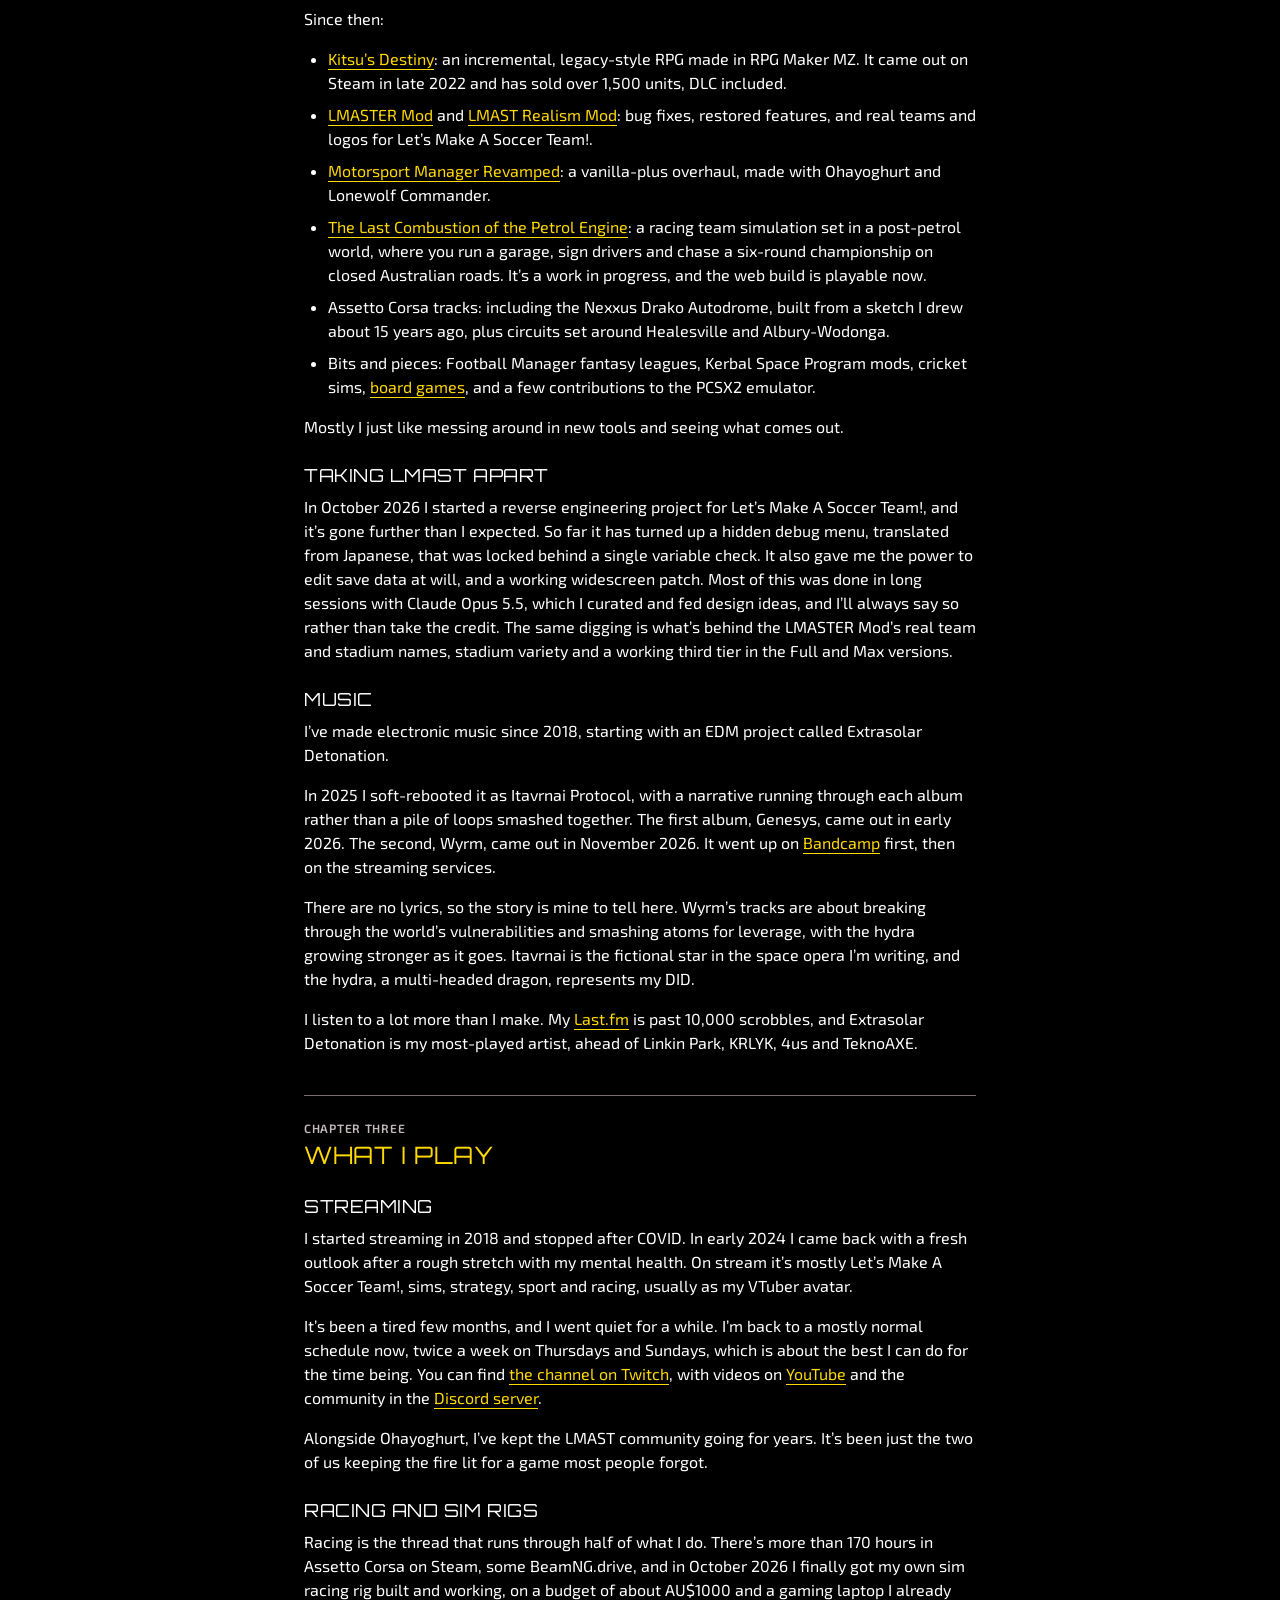
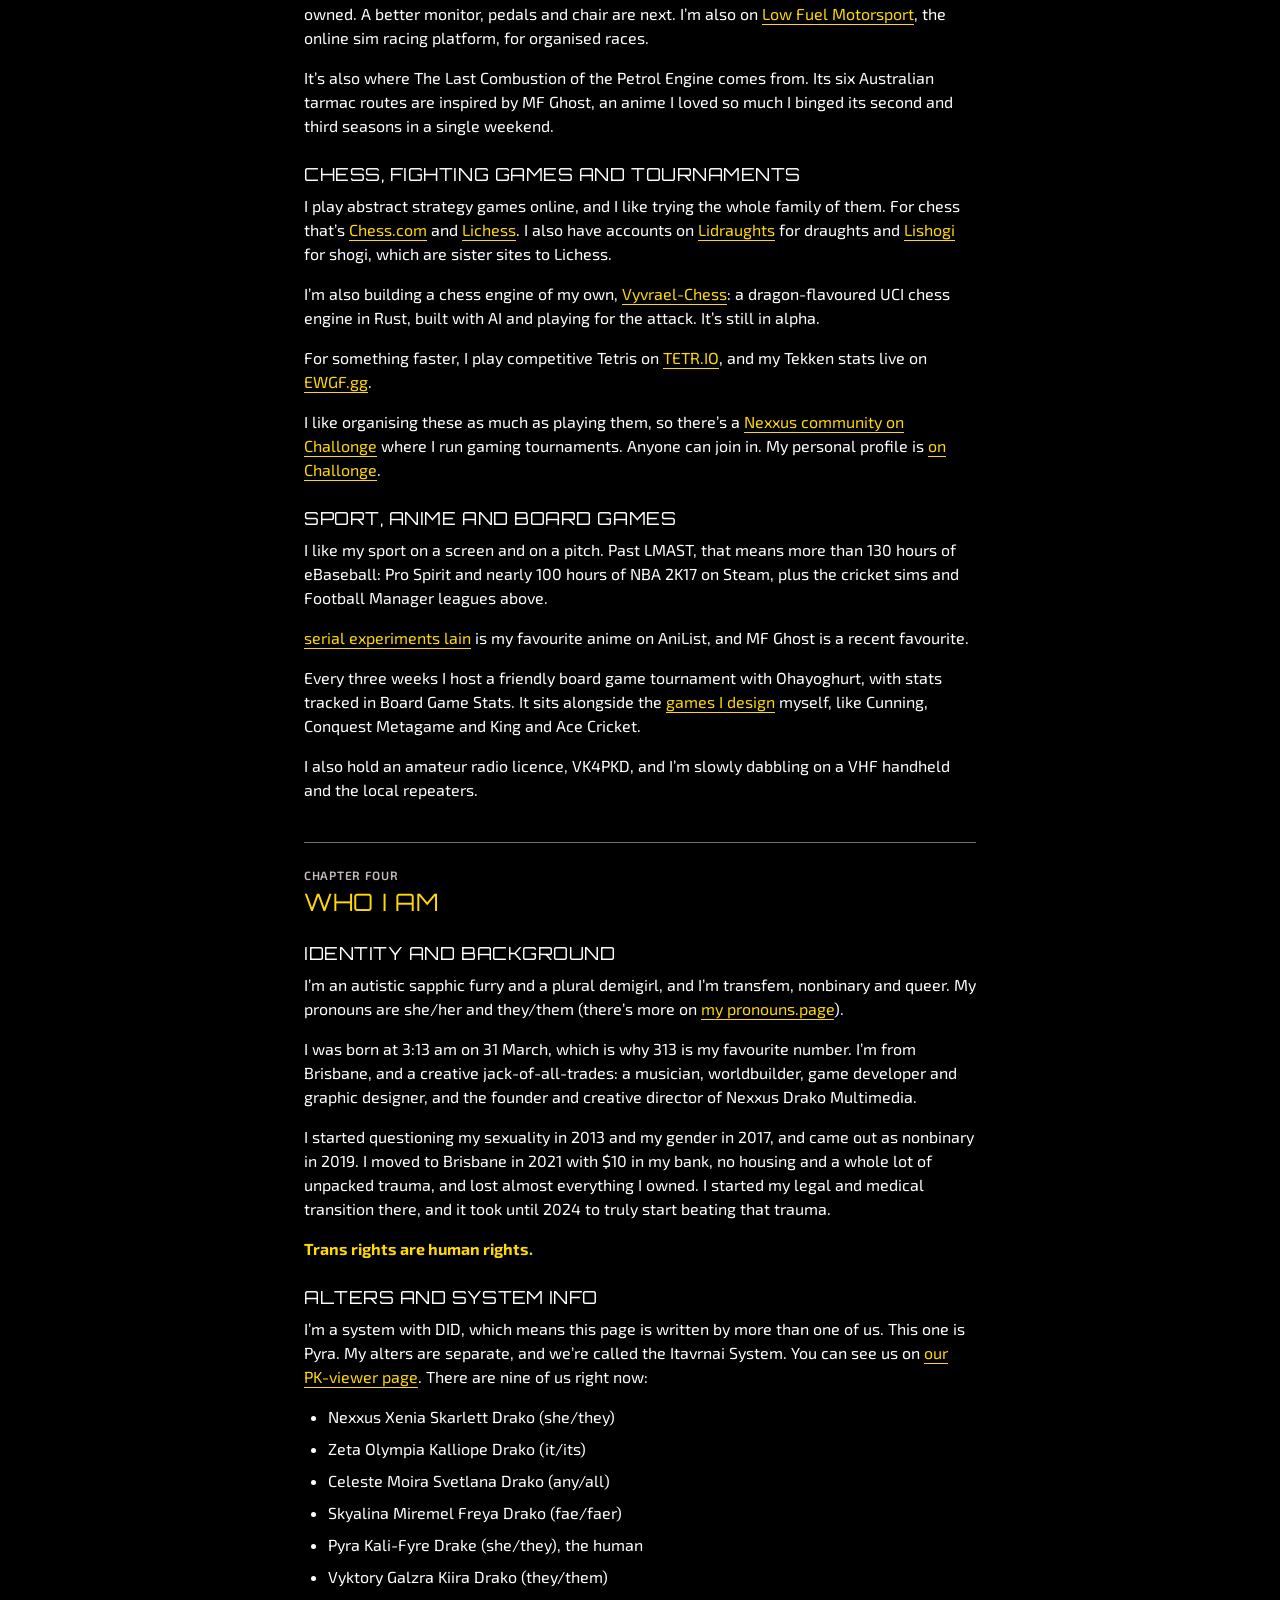
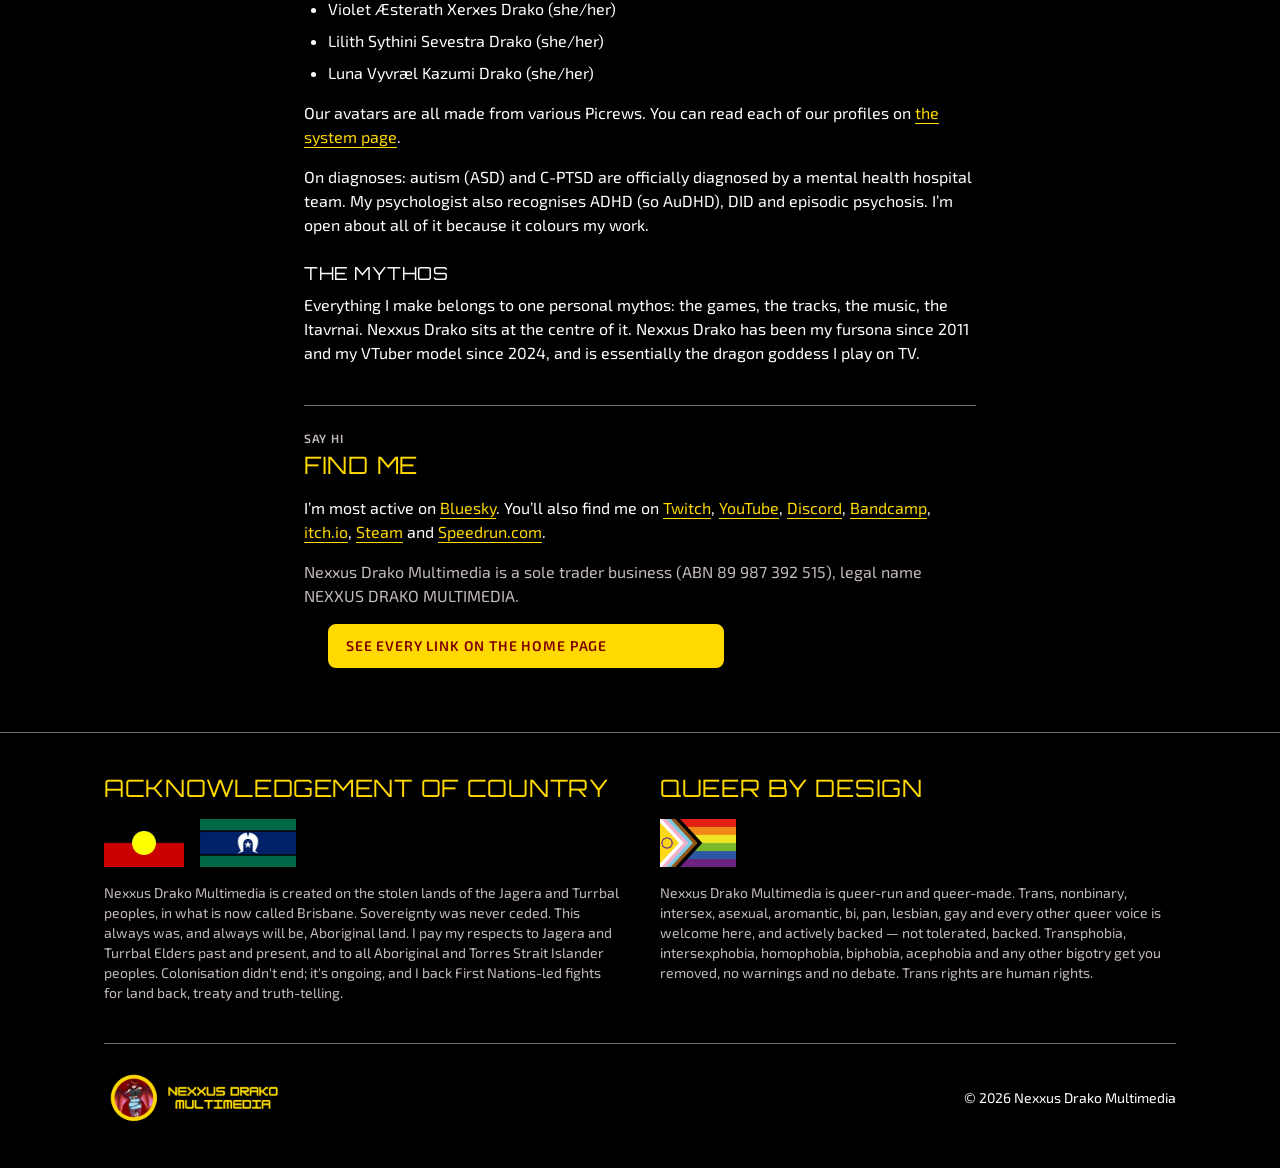
<file: about/index.html>
<!doctype html>
<html lang="en-AU">
<head>
<script src="/assets/js/consent.js" defer></script>
<script src="/assets/js/nav.js"></script>
<meta charset="utf-8">
<meta name="viewport" content="width=device-width, initial-scale=1">
<title>About Pyra Drake | Nexxus Drako</title>
<meta name="description" content="About Pyra Drake, aka Nexxus Drako: a Brisbane game developer, musician and streamer making games, mods, Itavrnai Protocol music and board games.">
<link rel="canonical" href="https://nexxusdrako.au/about/">
<meta property="og:type" content="website">
<meta property="og:site_name" content="Nexxus Drako Multimedia">
<meta property="og:locale" content="en_AU">
<meta property="og:title" content="About Pyra Drake | Nexxus Drako">
<meta property="og:description" content="About Pyra Drake, aka Nexxus Drako: a Brisbane game developer, musician and streamer making games, mods, Itavrnai Protocol music and board games.">
<meta property="og:url" content="https://nexxusdrako.au/about/">
<meta property="og:image" content="https://nexxusdrako.au/assets/brand/og-1200x630.png">
<meta property="og:image:width" content="1200">
<meta property="og:image:height" content="630">
<meta property="og:image:alt" content="Nexxus Drako Multimedia banner: the dragon-girl VTuber avatar in a gold ring beside the studio name in gold on maroon">
<meta name="twitter:card" content="summary_large_image">
<meta name="twitter:title" content="About Pyra Drake | Nexxus Drako">
<meta name="twitter:description" content="About Pyra Drake, aka Nexxus Drako: a Brisbane game developer, musician and streamer making games, mods, Itavrnai Protocol music and board games.">
<meta name="twitter:image" content="https://nexxusdrako.au/assets/brand/og-1200x630.png">
<meta name="twitter:image:alt" content="Nexxus Drako Multimedia banner: the dragon-girl VTuber avatar in a gold ring beside the studio name in gold on maroon">
<meta name="theme-color" content="#7f0000">
<link rel="icon" href="/favicon.ico" sizes="48x48">
<link rel="icon" href="/assets/brand/icon-192.png" type="image/png" sizes="192x192">
<link rel="manifest" href="/site.webmanifest">
<link rel="apple-touch-icon" href="/assets/brand/apple-touch-icon.png">
<link rel="preconnect" href="https://fonts.googleapis.com">
<link rel="preconnect" href="https://fonts.gstatic.com" crossorigin>
<link href="https://fonts.googleapis.com/css2?family=Exo+2:wght@400;600;700&family=Orbitron:wght@400;700&display=swap" rel="stylesheet">
<link rel="stylesheet" href="/assets/css/site.css">
<script type="application/ld+json">
{
  "@context": "https://schema.org",
  "@graph": [
    {
      "@type": "Person",
      "@id": "https://nexxusdrako.au/#person",
      "name": "Pyra Drake",
      "alternateName": "Nexxus Drako",
      "jobTitle": "Founder and Creative Director",
      "url": "https://nexxusdrako.au/",
      "image": "https://nexxusdrako.au/assets/brand/avatar-ring.webp",
      "address": {
        "@type": "PostalAddress",
        "addressLocality": "Brisbane",
        "addressRegion": "QLD",
        "addressCountry": "AU"
      },
      "worksFor": {
        "@id": "https://nexxusdrako.au/#organization"
      },
      "knowsAbout": [
        "Graphic design",
        "Game development",
        "Indie game development",
        "Board game design",
        "Music licensing",
        "Electronic music"
      ],
      "sameAs": [
        "https://bsky.app/profile/nexxusdrako.au",
        "https://tumblr.com/nexxusdrako",
        "https://github.com/Nexxus-Drako",
        "https://twitch.tv/nexxus_drako",
        "https://youtube.com/@nexxusdrako",
        "https://itavrnaiprotocol.bandcamp.com",
        "https://last.fm/user/NexxusDrako",
        "https://steamcommunity.com/id/NexxusDrako"
      ]
    },
    {
      "@type": "Organization",
      "@id": "https://nexxusdrako.au/#organization",
      "name": "Nexxus Drako Multimedia",
      "url": "https://nexxusdrako.au/",
      "logo": {
        "@type": "ImageObject",
        "url": "https://nexxusdrako.au/assets/brand/ndm-horizontal-gold.webp",
        "width": 900,
        "height": 300
      },
      "email": "nexxus@nexxusdrako.au",
      "description": "Nexxus Drako Multimedia is the brand and creative studio of Pyra Drake in Brisbane, Australia: games and mods, music as Itavrnai Protocol, board game designs and design work.",
      "founder": {
        "@id": "https://nexxusdrako.au/#person"
      },
      "sameAs": [
        "https://github.com/NexxusDrakoMultimedia",
        "https://twitch.tv/nexxus_drako",
        "https://youtube.com/@nexxusdrako",
        "https://bsky.app/profile/nexxusdrako.au"
      ]
    },
    {
      "@type": "WebSite",
      "@id": "https://nexxusdrako.au/#website",
      "url": "https://nexxusdrako.au/",
      "name": "Nexxus Drako Multimedia",
      "alternateName": "Nexxus Drako",
      "inLanguage": "en-AU",
      "publisher": {
        "@id": "https://nexxusdrako.au/#organization"
      }
    },
    {
      "@id": "https://nexxusdrako.au/about/#webpage",
      "url": "https://nexxusdrako.au/about/",
      "name": "About Pyra Drake | Nexxus Drako",
      "description": "About Pyra Drake, aka Nexxus Drako: a Brisbane game developer, musician and streamer making games, mods, Itavrnai Protocol music and board games.",
      "inLanguage": "en-AU",
      "isPartOf": {
        "@id": "https://nexxusdrako.au/#website"
      },
      "@type": "ProfilePage",
      "mainEntity": {
        "@id": "https://nexxusdrako.au/#person"
      }
    }
  ]
}
</script>
</head>
<body>
<a class="skip" href="#main">Skip to content</a>

<header class="site-header">
  <div class="wrap">
    <a class="site-logo" href="/"><img src="/assets/brand/ndm-horizontal-gold.webp" width="900" height="300" alt="Nexxus Drako Multimedia"></a>
    <button type="button" class="nav-toggle" aria-expanded="false" aria-controls="site-menu" aria-label="Open menu">
      <span class="nav-toggle-bar" aria-hidden="true"></span>
    </button>
    <nav class="site-nav" id="site-menu" aria-label="Main">
      <ul>
        <li><a href="/">Home</a></li>
        <li><a href="/about/" aria-current="page">About</a></li>
        <li><a href="/#projects">Projects</a></li>
        <li><a href="/games/">Games</a></li>
        <li><a href="/board-games/">Board games</a></li>
        <li><a href="/#contact">Contact</a></li>
        <li><a href="/archive/">Archive</a></li>
        <li><a href="/privacy/">Privacy</a></li>
        <li><a href="/music-licensing/">Music licensing</a></li>
        <li><button type="button" class="link-button" data-cookie-settings>Cookie settings</button></li>
      </ul>
    </nav>
  </div>
</header>

<main id="main">
  <section class="section">
    <div class="wrap prose">
      <div class="about-head">
        <img class="about-avatar" src="/assets/brand/avatar-ring.webp" width="480" height="480" alt="Pyra&#x27;s VTuber avatar: a red-haired dragon girl with bat-like ears and red wings">
        <h1 class="display-l">About me</h1>
      </div>
      <p class="about-lede">I’ve been gaming since I was three. I’ve barely stopped since.</p>

      <ul class="about-facts" aria-label="Quick facts">
        <li class="nd-tag">Brisbane, Australia</li>
        <li class="nd-tag">She/her · they/them</li>
        <li class="nd-tag">Founder, Nexxus Drako Multimedia</li>
        <li class="nd-tag">Musician · game dev · streamer</li>
      </ul>
      <nav class="about-toc" aria-label="On this page">
        <a class="nd-btn nd-btn-secondary nd-btn-sm" href="#story">My story</a>
        <a class="nd-btn nd-btn-secondary nd-btn-sm" href="#making">What I make</a>
        <a class="nd-btn nd-btn-secondary nd-btn-sm" href="#playing">What I play</a>
        <a class="nd-btn nd-btn-secondary nd-btn-sm" href="#me">Who I am</a>
        <a class="nd-btn nd-btn-secondary nd-btn-sm" href="#find-me">Find me</a>
      </nav>

      <section class="about-chapter" id="story" aria-labelledby="story-title">
        <p class="nd-eyebrow">Chapter one</p>
        <h2 class="heading" id="story-title">My story</h2>
        <h3 class="about-sub">Where it started</h3>
        <p>My first game was Crash Bandicoot on the original PlayStation. I died constantly. At three, I didn’t really get what dying meant, so I kept going.</p>
        <p>Over the next few years the house filled up with games, then a Nintendo 64, then a PlayStation 2. When my parents split, most of it left with Dad. For a while my whole gaming world was one cartridge: Pokémon Ruby. I beat it in 14 hours at eight, and finished the Hoenn Pokédex by 66 hours, with a bit of trading help.</p>
        <h3 class="about-sub">The PS2 years</h3>
        <p>In 2004 I got another PS2. I still own it. I played it daily for about eight years: every Need for Speed, fifty-odd other games, and my favourite game of all time, Let’s Make A Soccer Team!. A Wii turned up for Christmas 2010 and was packed away about as fast as it was unwrapped. The PS2 was king.</p>
        <h3 class="about-sub">Console hopping</h3>
        <p>In 2012 I sold the Wii, my DS, 13 DS games and a stack of older titles to buy a PS3. A year later, on my 17th birthday, I traded it in for an Xbox 360. I liked it more, Xbox Live fees and all.</p>
        <p>In June 2015 I rent-to-bought a top-end gaming laptop, my first PC that wasn’t terrible. The 360 and a fairly new 3DS gathered dust almost straight away, and selling them paid for accessories, games and an Xbox One.</p>
        <h3 class="about-sub">Going full PC</h3>
        <p>I moved from Healesville to Albury in late 2017. In 2019 I did a Certificate III in IT (Networking) at TAFE NSW Albury. That same year I built my first PC from parts and sold the Xbox One. I’ve been PC-first ever since, building and maintaining my own rigs.</p>
        <p>In 2021 I moved to Brisbane and lost or sold almost everything I owned. Since then I’ve bought, hacked and sold a New 2DS XL and a Wii, and I still own a mod-chipped PS2 and a hacked original Switch.</p>
      </section>

      <section class="about-chapter" id="making" aria-labelledby="making-title">
        <p class="nd-eyebrow">Chapter two</p>
        <h2 class="heading" id="making-title">What I make</h2>
        <h3 class="about-sub">Making things</h3>
        <p>I’ve always pulled games apart as much as I’ve played them. It started with editing text files in Bygfoot and CART Precision Racing to add my own drivers and teams. In grade 5, at 11, I made my first real game in Game Maker, a top-down maze game called Adventures of the Fat Guy. A lot of Game Maker and RPG Maker projects came after it.</p>
        <p>Since then:</p>
        <ul>
          <li><a href="https://store.steampowered.com/app/1589290/Kitsus_Destiny/">Kitsu’s Destiny</a>: an incremental, legacy-style RPG made in RPG Maker MZ. It came out on Steam in late 2022 and has sold over 1,500 units, DLC included.</li>
          <li><a href="https://github.com/NexxusDrakoMultimedia/LMASTER-Mod">LMASTER Mod</a> and <a href="https://github.com/NexxusDrakoMultimedia/LMAST-Realism">LMAST Realism Mod</a>: bug fixes, restored features, and real teams and logos for Let’s Make A Soccer Team!.</li>
          <li><a href="https://www.nexusmods.com/motorsportmanager/mods/9">Motorsport Manager Revamped</a>: a vanilla-plus overhaul, made with Ohayoghurt and Lonewolf Commander.</li>
          <li><a href="https://lc.nexxusdrako.au/">The Last Combustion of the Petrol Engine</a>: a racing team simulation set in a post-petrol world, where you run a garage, sign drivers and chase a six-round championship on closed Australian roads. It’s a work in progress, and the web build is playable now.</li>
          <li>Assetto Corsa tracks: including the Nexxus Drako Autodrome, built from a sketch I drew about 15 years ago, plus circuits set around Healesville and Albury-Wodonga.</li>
          <li>Bits and pieces: Football Manager fantasy leagues, Kerbal Space Program mods, cricket sims, <a href="https://boardgamegeek.com/boardgamedesigner/110771/pyra-drake">board games</a>, and a few contributions to the PCSX2 emulator.</li>
        </ul>
        <p>Mostly I just like messing around in new tools and seeing what comes out.</p>
        <h3 class="about-sub">Taking LMAST apart</h3>
        <p>In October 2026 I started a reverse engineering project for Let’s Make A Soccer Team!, and it’s gone further than I expected. So far it has turned up a hidden debug menu, translated from Japanese, that was locked behind a single variable check. It also gave me the power to edit save data at will, and a working widescreen patch. Most of this was done in long sessions with Claude Opus 5.5, which I curated and fed design ideas, and I’ll always say so rather than take the credit. The same digging is what’s behind the LMASTER Mod’s real team and stadium names, stadium variety and a working third tier in the Full and Max versions.</p>
        <h3 class="about-sub">Music</h3>
        <p>I’ve made electronic music since 2018, starting with an EDM project called Extrasolar Detonation.</p>
        <p>In 2025 I soft-rebooted it as Itavrnai Protocol, with a narrative running through each album rather than a pile of loops smashed together. The first album, Genesys, came out in early 2026. The second, Wyrm, came out in November 2026. It went up on <a href="https://itavrnaiprotocol.bandcamp.com/">Bandcamp</a> first, then on the streaming services.</p>
        <p>There are no lyrics, so the story is mine to tell here. Wyrm’s tracks are about breaking through the world’s vulnerabilities and smashing atoms for leverage, with the hydra growing stronger as it goes. Itavrnai is the fictional star in the space opera I’m writing, and the hydra, a multi-headed dragon, represents my DID.</p>
        <p>I listen to a lot more than I make. My <a href="https://www.last.fm/user/NexxusDrako">Last.fm</a> is past 10,000 scrobbles, and Extrasolar Detonation is my most-played artist, ahead of Linkin Park, KRLYK, 4us and TeknoAXE.</p>
      </section>

      <section class="about-chapter" id="playing" aria-labelledby="playing-title">
        <p class="nd-eyebrow">Chapter three</p>
        <h2 class="heading" id="playing-title">What I play</h2>
        <h3 class="about-sub">Streaming</h3>
        <p>I started streaming in 2018 and stopped after COVID. In early 2024 I came back with a fresh outlook after a rough stretch with my mental health. On stream it’s mostly Let’s Make A Soccer Team!, sims, strategy, sport and racing, usually as my VTuber avatar.</p>
        <p>It’s been a tired few months, and I went quiet for a while. I’m back to a mostly normal schedule now, twice a week on Thursdays and Sundays, which is about the best I can do for the time being. You can find <a href="https://www.twitch.tv/nexxus_drako">the channel on Twitch</a>, with videos on <a href="https://www.youtube.com/@NexxusDrako">YouTube</a> and the community in the <a href="https://discord.gg/ek64RstbSX">Discord server</a>.</p>
        <p>Alongside Ohayoghurt, I’ve kept the LMAST community going for years. It’s been just the two of us keeping the fire lit for a game most people forgot.</p>
        <h3 class="about-sub">Racing and sim rigs</h3>
        <p>Racing is the thread that runs through half of what I do. There’s more than 170 hours in Assetto Corsa on Steam, some BeamNG.drive, and in October 2026 I finally got my own sim racing rig built and working, on a budget of about AU$1000 and a gaming laptop I already owned. A better monitor, pedals and chair are next. I’m also on <a href="https://lowfuelmotorsport.com/profile/70521/statistics">Low Fuel Motorsport</a>, the online sim racing platform, for organised races.</p>
        <p>It’s also where The Last Combustion of the Petrol Engine comes from. Its six Australian tarmac routes are inspired by MF Ghost, an anime I loved so much I binged its second and third seasons in a single weekend.</p>
        <h3 class="about-sub">Chess, fighting games and tournaments</h3>
        <p>I play abstract strategy games online, and I like trying the whole family of them. For chess that’s <a href="https://www.chess.com/member/nexxus_drako">Chess.com</a> and <a href="https://lichess.org/@/TheNexxusDrako">Lichess</a>. I also have accounts on <a href="https://lidraughts.org/@/NexxusDrako">Lidraughts</a> for draughts and <a href="https://lishogi.org/@/NexxusDrako">Lishogi</a> for shogi, which are sister sites to Lichess.</p>
        <p>I’m also building a chess engine of my own, <a href="https://github.com/NexxusDrakoMultimedia/Vyvrael-Chess">Vyvrael-Chess</a>: a dragon-flavoured UCI chess engine in Rust, built with AI and playing for the attack. It’s still in alpha.</p>
        <p>For something faster, I play competitive Tetris on <a href="https://ch.tetr.io/u/nexxusdrako">TETR.IO</a>, and my Tekken stats live on <a href="https://ewgf.gg/player/29tGg6Dn32dr">EWGF.gg</a>.</p>
        <p>I like organising these as much as playing them, so there’s a <a href="https://challonge.com/communities/nexxus">Nexxus community on Challonge</a> where I run gaming tournaments. Anyone can join in. My personal profile is <a href="https://challonge.com/users/Nexxus_Drako">on Challonge</a>.</p>
        <h3 class="about-sub">Sport, anime and board games</h3>
        <p>I like my sport on a screen and on a pitch. Past LMAST, that means more than 130 hours of eBaseball: Pro Spirit and nearly 100 hours of NBA 2K17 on Steam, plus the cricket sims and Football Manager leagues above.</p>
        <p><a href="https://anilist.co/user/NexxusDrako/">serial experiments lain</a> is my favourite anime on AniList, and MF Ghost is a recent favourite.</p>
        <p>Every three weeks I host a friendly board game tournament with Ohayoghurt, with stats tracked in Board Game Stats. It sits alongside the <a href="https://boardgamegeek.com/boardgamedesigner/110771/pyra-drake">games I design</a> myself, like Cunning, Conquest Metagame and King and Ace Cricket.</p>
        <p>I also hold an amateur radio licence, VK4PKD, and I’m slowly dabbling on a VHF handheld and the local repeaters.</p>
      </section>

      <section class="about-chapter" id="me" aria-labelledby="me-title">
        <p class="nd-eyebrow">Chapter four</p>
        <h2 class="heading" id="me-title">Who I am</h2>
        <h3 class="about-sub">Identity and background</h3>
        <p>I’m an autistic sapphic furry and a plural demigirl, and I’m transfem, nonbinary and queer. My pronouns are she/her and they/them (there’s more on <a href="https://en.pronouns.page/@NexxusDrako">my pronouns.page</a>).</p>
        <p>I was born at 3:13 am on 31 March, which is why 313 is my favourite number. I’m from Brisbane, and a creative jack-of-all-trades: a musician, worldbuilder, game developer and graphic designer, and the founder and creative director of Nexxus Drako Multimedia.</p>
        <p>I started questioning my sexuality in 2013 and my gender in 2017, and came out as nonbinary in 2019. I moved to Brisbane in 2021 with $10 in my bank, no housing and a whole lot of unpacked trauma, and lost almost everything I owned. I started my legal and medical transition there, and it took until 2024 to truly start beating that trauma.</p>
        <p class="about-callout">Trans rights are human rights.</p>
        <h3 class="about-sub">Alters and system info</h3>
        <p>I’m a system with DID, which means this page is written by more than one of us. This one is Pyra. My alters are separate, and we’re called the Itavrnai System. You can see us on <a href="https://pk-viewer.vercel.app/system/fprvoo">our PK-viewer page</a>. There are nine of us right now:</p>
        <ul>
          <li>Nexxus Xenia Skarlett Drako (she/they)</li>
          <li>Zeta Olympia Kalliope Drako (it/its)</li>
          <li>Celeste Moira Svetlana Drako (any/all)</li>
          <li>Skyalina Miremel Freya Drako (fae/faer)</li>
          <li>Pyra Kali-Fyre Drake (she/they), the human</li>
          <li>Vyktory Galzra Kiira Drako (they/them)</li>
          <li>Violet Æsterath Xerxes Drako (she/her)</li>
          <li>Lilith Sythini Sevestra Drako (she/her)</li>
          <li>Luna Vyvræl Kazumi Drako (she/her)</li>
        </ul>
        <p>Our avatars are all made from various Picrews. You can read each of our profiles on <a href="/about/system/">the system page</a>.</p>
        <p>On diagnoses: autism (ASD) and C-PTSD are officially diagnosed by a mental health hospital team. My psychologist also recognises ADHD (so AuDHD), DID and episodic psychosis. I’m open about all of it because it colours my work.</p>
        <h3 class="about-sub">The mythos</h3>
        <p>Everything I make belongs to one personal mythos: the games, the tracks, the music, the Itavrnai. Nexxus Drako sits at the centre of it. Nexxus Drako has been my fursona since 2011 and my VTuber model since 2024, and is essentially the dragon goddess I play on TV.</p>
      </section>

      <section class="about-chapter" id="find-me" aria-labelledby="find-me-title">
        <p class="nd-eyebrow">Say hi</p>
        <h2 class="heading" id="find-me-title">Find me</h2>
        <p>I’m most active on <a href="https://bsky.app/profile/nexxusdrako.au">Bluesky</a>. You’ll also find me on <a href="https://www.twitch.tv/nexxus_drako">Twitch</a>, <a href="https://www.youtube.com/@NexxusDrako">YouTube</a>, <a href="https://discord.gg/ek64RstbSX">Discord</a>, <a href="https://itavrnaiprotocol.bandcamp.com/">Bandcamp</a>, <a href="https://nexxus-drako.itch.io/">itch.io</a>, <a href="https://steamcommunity.com/id/NexxusDrako/">Steam</a> and <a href="https://www.speedrun.com/users/NexxusDrako">Speedrun.com</a>.</p>
        <p class="meta">Nexxus Drako Multimedia is a sole trader business (ABN 89 987 392 515), legal name NEXXUS DRAKO MULTIMEDIA.</p>
        <ul class="link-list about-find">
          <li><a class="nd-btn nd-btn-primary" href="/">See every link on the home page</a></li>
        </ul>
      </section>
    </div>
  </section>
</main>

<footer class="site-footer">
  <div class="wrap">
    <div class="statements">
      <section class="statement" aria-labelledby="acknowledgement-title">
        <h2 class="heading" id="acknowledgement-title">Acknowledgement of Country</h2>
        <div class="flags">
          <img src="/assets/img/flag-aboriginal.webp" width="240" height="144" alt="Australian Aboriginal flag" loading="lazy">
          <img src="/assets/img/flag-tsi.webp" width="240" height="120" alt="Torres Strait Islander flag" loading="lazy">
        </div>
        <p>Nexxus Drako Multimedia is created on the stolen lands of the Jagera and Turrbal peoples, in what is now called Brisbane. Sovereignty was never ceded. This always was, and always will be, Aboriginal land. I pay my respects to Jagera and Turrbal Elders past and present, and to all Aboriginal and Torres Strait Islander peoples. Colonisation didn't end; it's ongoing, and I back First Nations-led fights for land back, treaty and truth-telling.</p>
      </section>
      <section class="statement" aria-labelledby="queer-title">
        <h2 class="heading" id="queer-title">Queer by design</h2>
        <div class="flags">
          <img src="/assets/img/flag-pride.webp" width="480" height="305" alt="Intersex-Inclusive Progress Pride flag" loading="lazy">
        </div>
        <p>Nexxus Drako Multimedia is queer-run and queer-made. Trans, nonbinary, intersex, asexual, aromantic, bi, pan, lesbian, gay and every other queer voice is welcome here, and actively backed — not tolerated, backed. Transphobia, intersexphobia, homophobia, biphobia, acephobia and any other bigotry get you removed, no warnings and no debate. Trans rights are human rights.</p>
      </section>
    </div>
    <div class="footer-base">
      <img src="/assets/brand/ndm-horizontal-gold.webp" width="900" height="300" alt="Nexxus Drako Multimedia" loading="lazy">
      <p class="footer-copy">© 2026 Nexxus Drako Multimedia</p>
    </div>
  </div>
</footer>
</body>
</html>
</file>
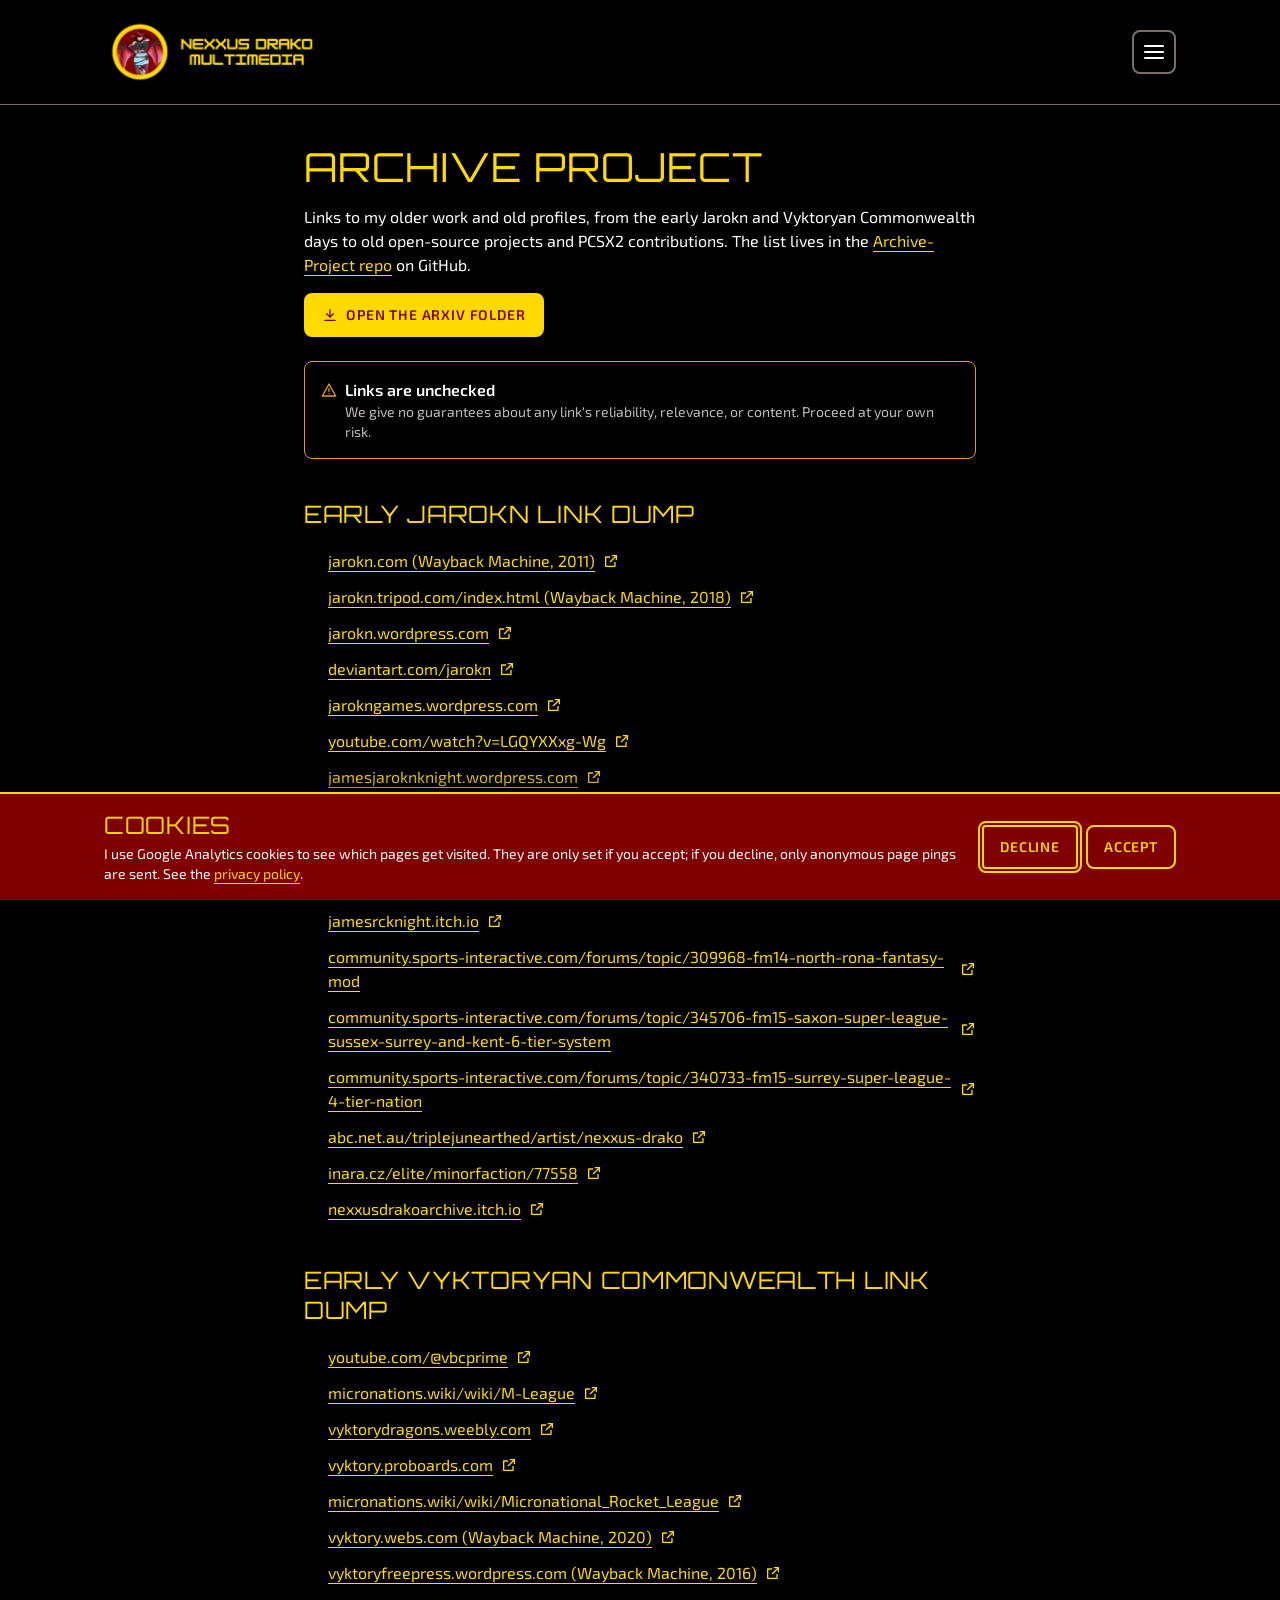
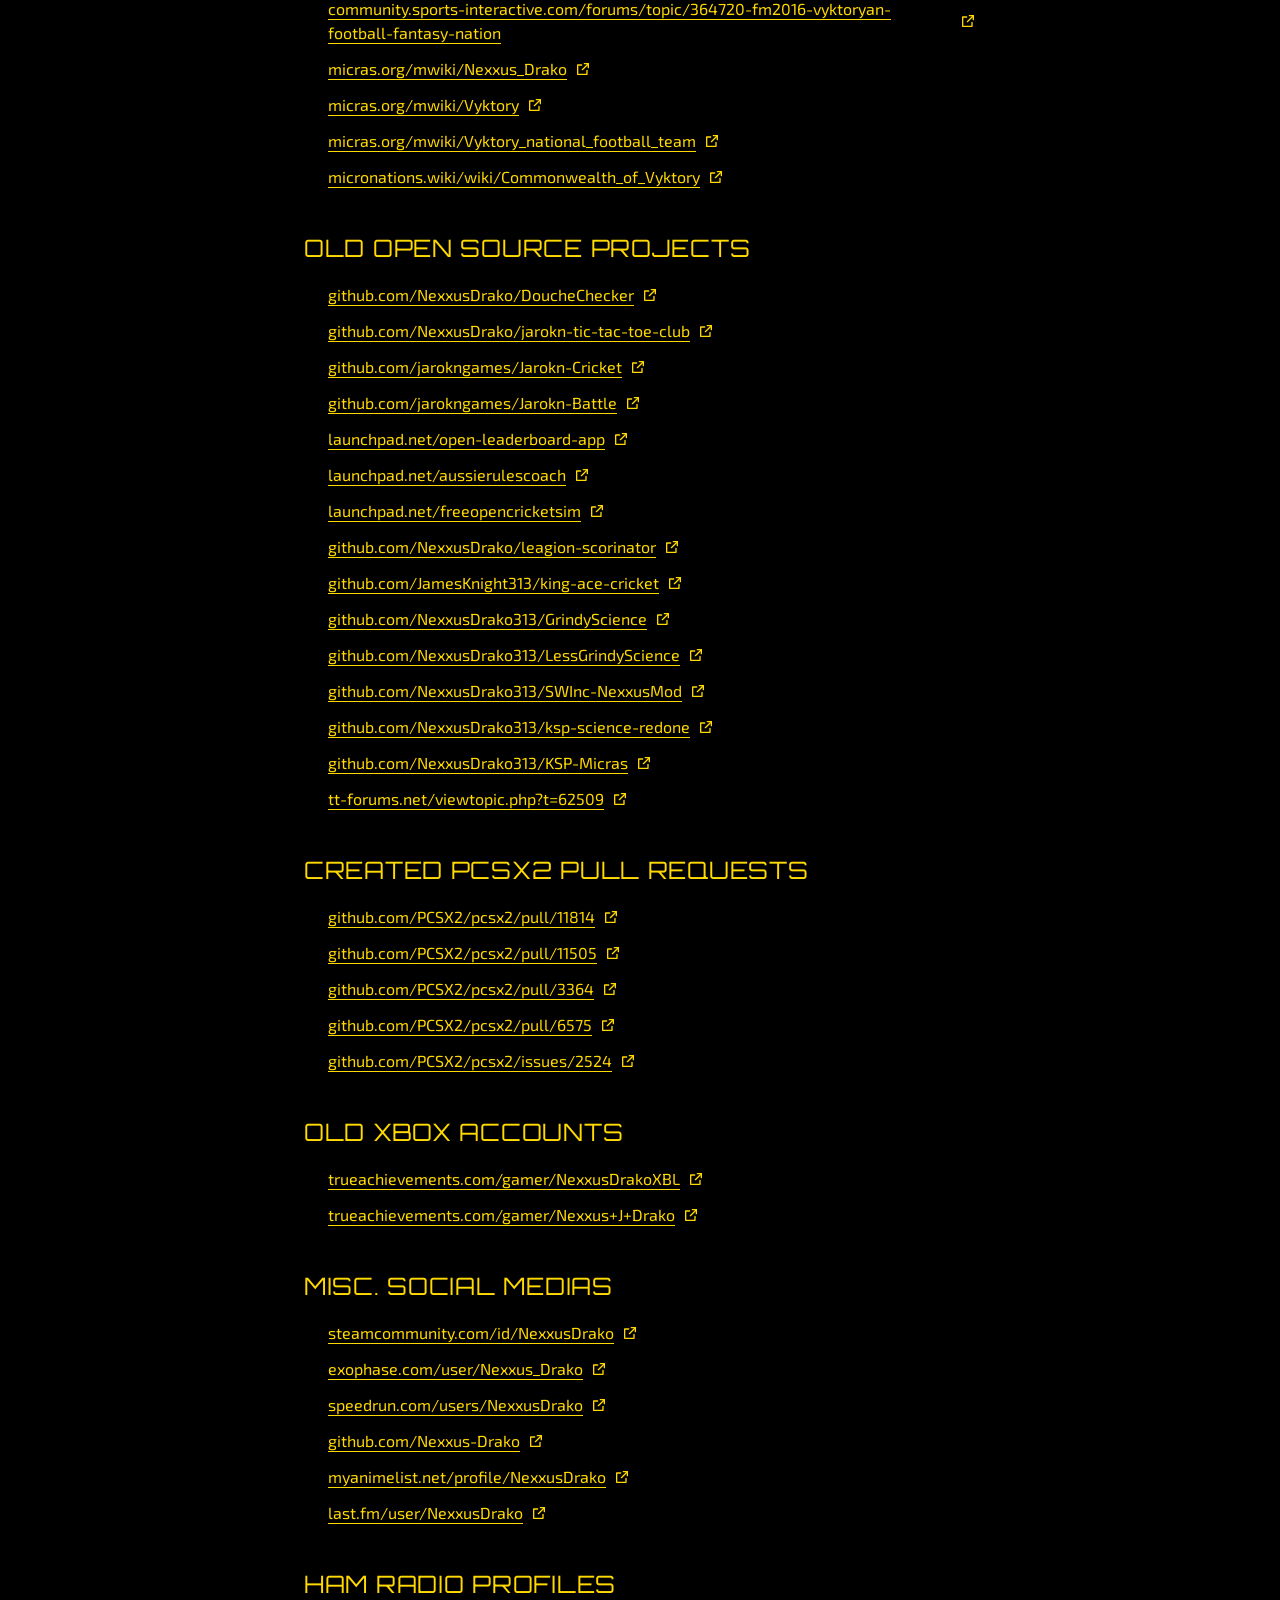
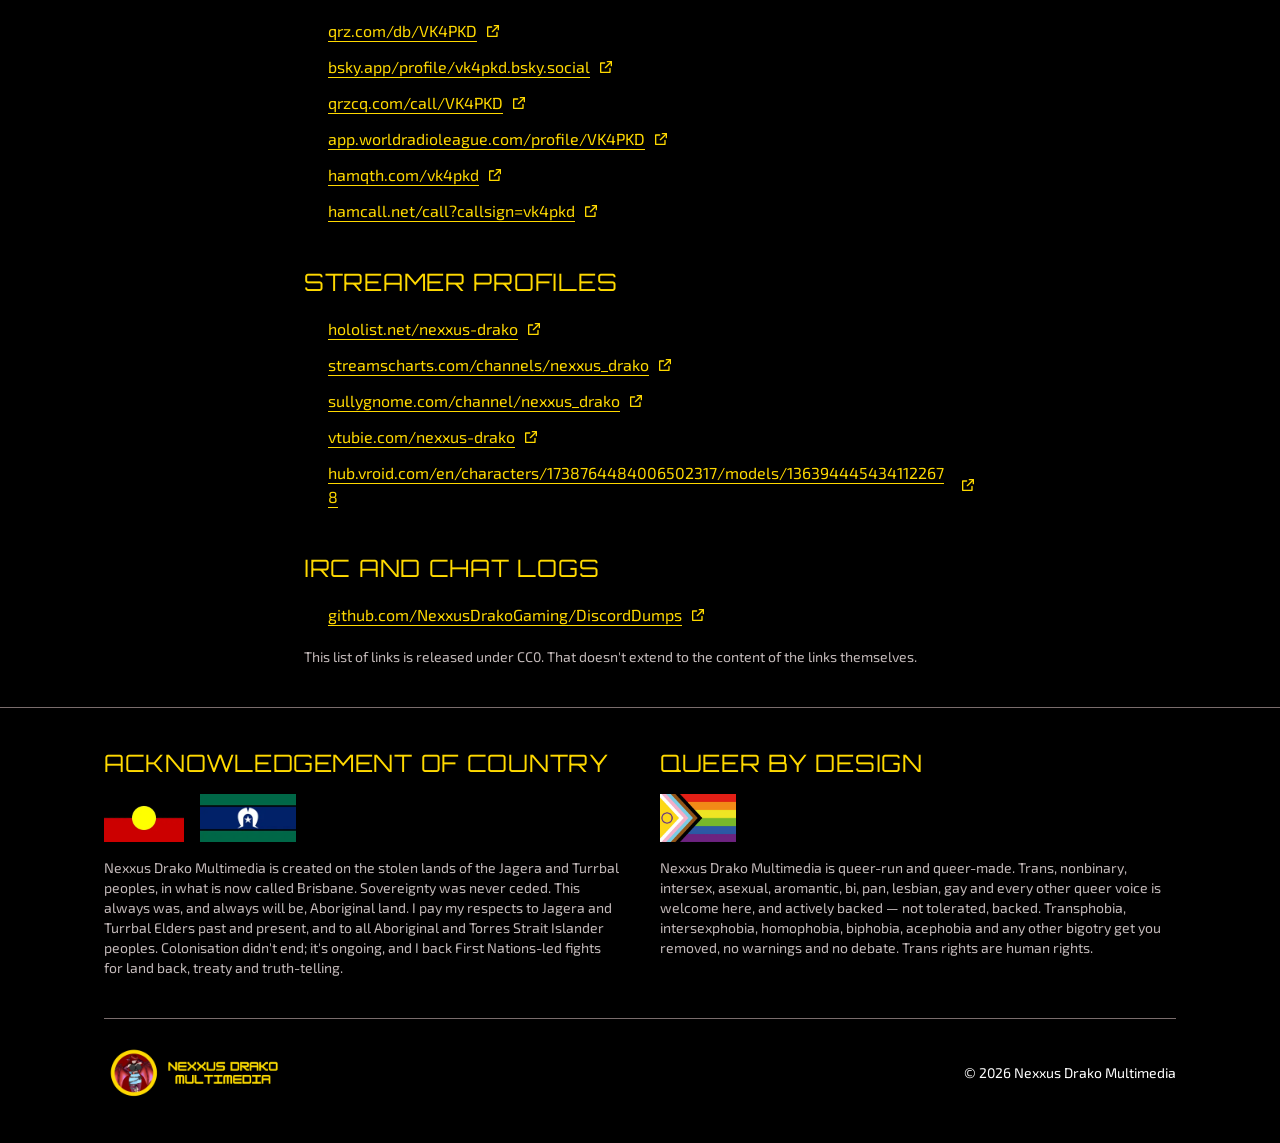
<file: archive/index.html>
<!doctype html>
<html lang="en-AU">
<head>
<script src="/assets/js/consent.js" defer></script>
<script src="/assets/js/nav.js"></script>
<meta charset="utf-8">
<meta name="viewport" content="width=device-width, initial-scale=1">
<title>Archive: Older Projects and Profiles | Nexxus Drako</title>
<meta name="description" content="Links to older Nexxus Drako work and profiles: Jarokn, the Vyktoryan Commonwealth, old open-source projects, PCSX2 contributions and retired accounts.">
<link rel="canonical" href="https://nexxusdrako.au/archive/">
<meta property="og:type" content="website">
<meta property="og:site_name" content="Nexxus Drako Multimedia">
<meta property="og:locale" content="en_AU">
<meta property="og:title" content="Archive: Older Projects and Profiles | Nexxus Drako">
<meta property="og:description" content="Links to older Nexxus Drako work and profiles: Jarokn, the Vyktoryan Commonwealth, old open-source projects, PCSX2 contributions and retired accounts.">
<meta property="og:url" content="https://nexxusdrako.au/archive/">
<meta property="og:image" content="https://nexxusdrako.au/assets/brand/og-1200x630.png">
<meta property="og:image:width" content="1200">
<meta property="og:image:height" content="630">
<meta property="og:image:alt" content="Nexxus Drako Multimedia banner: the dragon-girl VTuber avatar in a gold ring beside the studio name in gold on maroon">
<meta name="twitter:card" content="summary_large_image">
<meta name="twitter:title" content="Archive: Older Projects and Profiles | Nexxus Drako">
<meta name="twitter:description" content="Links to older Nexxus Drako work and profiles: Jarokn, the Vyktoryan Commonwealth, old open-source projects, PCSX2 contributions and retired accounts.">
<meta name="twitter:image" content="https://nexxusdrako.au/assets/brand/og-1200x630.png">
<meta name="twitter:image:alt" content="Nexxus Drako Multimedia banner: the dragon-girl VTuber avatar in a gold ring beside the studio name in gold on maroon">
<meta name="theme-color" content="#7f0000">
<link rel="icon" href="/favicon.ico" sizes="48x48">
<link rel="icon" href="/assets/brand/icon-192.png" type="image/png" sizes="192x192">
<link rel="manifest" href="/site.webmanifest">
<link rel="apple-touch-icon" href="/assets/brand/apple-touch-icon.png">
<link rel="preconnect" href="https://fonts.googleapis.com">
<link rel="preconnect" href="https://fonts.gstatic.com" crossorigin>
<link href="https://fonts.googleapis.com/css2?family=Exo+2:wght@400;600;700&family=Orbitron:wght@400;700&display=swap" rel="stylesheet">
<link rel="stylesheet" href="/assets/css/site.css">
<script type="application/ld+json">
{
  "@context": "https://schema.org",
  "@graph": [
    {
      "@type": "Person",
      "@id": "https://nexxusdrako.au/#person",
      "name": "Pyra Drake",
      "alternateName": "Nexxus Drako",
      "jobTitle": "Founder and Creative Director",
      "url": "https://nexxusdrako.au/",
      "image": "https://nexxusdrako.au/assets/brand/avatar-ring.webp",
      "address": {
        "@type": "PostalAddress",
        "addressLocality": "Brisbane",
        "addressRegion": "QLD",
        "addressCountry": "AU"
      },
      "worksFor": {
        "@id": "https://nexxusdrako.au/#organization"
      },
      "knowsAbout": [
        "Graphic design",
        "Game development",
        "Indie game development",
        "Board game design",
        "Music licensing",
        "Electronic music"
      ],
      "sameAs": [
        "https://bsky.app/profile/nexxusdrako.au",
        "https://tumblr.com/nexxusdrako",
        "https://github.com/Nexxus-Drako",
        "https://twitch.tv/nexxus_drako",
        "https://youtube.com/@nexxusdrako",
        "https://itavrnaiprotocol.bandcamp.com",
        "https://last.fm/user/NexxusDrako",
        "https://steamcommunity.com/id/NexxusDrako"
      ]
    },
    {
      "@type": "Organization",
      "@id": "https://nexxusdrako.au/#organization",
      "name": "Nexxus Drako Multimedia",
      "url": "https://nexxusdrako.au/",
      "logo": {
        "@type": "ImageObject",
        "url": "https://nexxusdrako.au/assets/brand/ndm-horizontal-gold.webp",
        "width": 900,
        "height": 300
      },
      "email": "nexxus@nexxusdrako.au",
      "description": "Nexxus Drako Multimedia is the brand and creative studio of Pyra Drake in Brisbane, Australia: games and mods, music as Itavrnai Protocol, board game designs and design work.",
      "founder": {
        "@id": "https://nexxusdrako.au/#person"
      },
      "sameAs": [
        "https://github.com/NexxusDrakoMultimedia",
        "https://twitch.tv/nexxus_drako",
        "https://youtube.com/@nexxusdrako",
        "https://bsky.app/profile/nexxusdrako.au"
      ]
    },
    {
      "@type": "WebSite",
      "@id": "https://nexxusdrako.au/#website",
      "url": "https://nexxusdrako.au/",
      "name": "Nexxus Drako Multimedia",
      "alternateName": "Nexxus Drako",
      "inLanguage": "en-AU",
      "publisher": {
        "@id": "https://nexxusdrako.au/#organization"
      }
    },
    {
      "@id": "https://nexxusdrako.au/archive/#webpage",
      "url": "https://nexxusdrako.au/archive/",
      "name": "Archive: Older Projects and Profiles | Nexxus Drako",
      "description": "Links to older Nexxus Drako work and profiles: Jarokn, the Vyktoryan Commonwealth, old open-source projects, PCSX2 contributions and retired accounts.",
      "inLanguage": "en-AU",
      "isPartOf": {
        "@id": "https://nexxusdrako.au/#website"
      },
      "@type": "WebPage"
    }
  ]
}
</script>
</head>
<body>
<a class="skip" href="#main">Skip to content</a>

<header class="site-header">
  <div class="wrap">
    <a class="site-logo" href="/"><img src="/assets/brand/ndm-horizontal-gold.webp" width="900" height="300" alt="Nexxus Drako Multimedia"></a>
    <button type="button" class="nav-toggle" aria-expanded="false" aria-controls="site-menu" aria-label="Open menu">
      <span class="nav-toggle-bar" aria-hidden="true"></span>
    </button>
    <nav class="site-nav" id="site-menu" aria-label="Main">
      <ul>
        <li><a href="/">Home</a></li>
        <li><a href="/about/">About</a></li>
        <li><a href="/#projects">Projects</a></li>
        <li><a href="/games/">Games</a></li>
        <li><a href="/board-games/">Board games</a></li>
        <li><a href="/#contact">Contact</a></li>
        <li><a href="/archive/" aria-current="page">Archive</a></li>
        <li><a href="/privacy/">Privacy</a></li>
        <li><a href="/music-licensing/">Music licensing</a></li>
        <li><button type="button" class="link-button" data-cookie-settings>Cookie settings</button></li>
      </ul>
    </nav>
  </div>
</header>

<main id="main">
  <section class="section">
    <div class="wrap prose">
      <h1 class="display-l">Archive project</h1>
      <p>Links to my older work and old profiles, from the early Jarokn and Vyktoryan Commonwealth days to old open-source projects and PCSX2 contributions. The list lives in the <a href="https://github.com/NexxusDrakoMultimedia/Archive-Project">Archive-Project repo</a> on GitHub.</p>
      <p><a class="nd-btn nd-btn-primary" href="https://drive.google.com/drive/folders/1qK4s59CuTpNcr2eYRTvBve5vpEiLkRH5?usp=sharing"><svg class="nd-icon nd-icon-sm" aria-hidden="true"><use href="/assets/icons.svg#download"></use></svg>Open the ARXIV folder</a></p>
      <div class="nd-alert nd-alert-warning" role="status">
        <span class="nd-alert-icon"><svg class="nd-icon nd-icon-sm" aria-hidden="true"><use href="/assets/icons.svg#warning"></use></svg></span>
        <div>
          <p class="nd-alert-title">Links are unchecked</p>
          <div class="nd-alert-body"><p>We give no guarantees about any link's reliability, relevance, or content. Proceed at your own risk.</p></div>
        </div>
      </div>
      <h2 class="heading">Early Jarokn Link Dump</h2>
      <ul class="archive-list">
          <li><a href="https://web.archive.org/web/20111114011351/http://jarokn.com/">jarokn.com (Wayback Machine, 2011)<svg class="nd-icon nd-icon-sm" aria-hidden="true"><use href="/assets/icons.svg#external"></use></svg></a></li>
          <li><a href="https://web.archive.org/web/20180303225809/https://jarokn.tripod.com/index.html">jarokn.tripod.com/index.html (Wayback Machine, 2018)<svg class="nd-icon nd-icon-sm" aria-hidden="true"><use href="/assets/icons.svg#external"></use></svg></a></li>
          <li><a href="https://jarokn.wordpress.com/">jarokn.wordpress.com<svg class="nd-icon nd-icon-sm" aria-hidden="true"><use href="/assets/icons.svg#external"></use></svg></a></li>
          <li><a href="https://www.deviantart.com/jarokn">deviantart.com/jarokn<svg class="nd-icon nd-icon-sm" aria-hidden="true"><use href="/assets/icons.svg#external"></use></svg></a></li>
          <li><a href="https://jarokngames.wordpress.com/">jarokngames.wordpress.com<svg class="nd-icon nd-icon-sm" aria-hidden="true"><use href="/assets/icons.svg#external"></use></svg></a></li>
          <li><a href="https://www.youtube.com/watch?v=LGQYXXxg-Wg">youtube.com/watch?v=LGQYXXxg-Wg<svg class="nd-icon nd-icon-sm" aria-hidden="true"><use href="/assets/icons.svg#external"></use></svg></a></li>
          <li><a href="https://jamesjaroknknight.wordpress.com/">jamesjaroknknight.wordpress.com<svg class="nd-icon nd-icon-sm" aria-hidden="true"><use href="/assets/icons.svg#external"></use></svg></a></li>
          <li><a href="https://github.com/jarokngames">github.com/jarokngames<svg class="nd-icon nd-icon-sm" aria-hidden="true"><use href="/assets/icons.svg#external"></use></svg></a></li>
          <li><a href="https://riverinagames.wordpress.com/">riverinagames.wordpress.com<svg class="nd-icon nd-icon-sm" aria-hidden="true"><use href="/assets/icons.svg#external"></use></svg></a></li>
          <li><a href="https://github.com/NexxusDrako">github.com/NexxusDrako<svg class="nd-icon nd-icon-sm" aria-hidden="true"><use href="/assets/icons.svg#external"></use></svg></a></li>
          <li><a href="https://jamesrcknight.itch.io">jamesrcknight.itch.io<svg class="nd-icon nd-icon-sm" aria-hidden="true"><use href="/assets/icons.svg#external"></use></svg></a></li>
          <li><a href="https://community.sports-interactive.com/forums/topic/309968-fm14-north-rona-fantasy-mod/">community.sports-interactive.com/forums/topic/309968-fm14-north-rona-fantasy-mod<svg class="nd-icon nd-icon-sm" aria-hidden="true"><use href="/assets/icons.svg#external"></use></svg></a></li>
          <li><a href="https://community.sports-interactive.com/forums/topic/345706-fm15-saxon-super-league-sussex-surrey-and-kent-6-tier-system/">community.sports-interactive.com/forums/topic/345706-fm15-saxon-super-league-sussex-surrey-and-kent-6-tier-system<svg class="nd-icon nd-icon-sm" aria-hidden="true"><use href="/assets/icons.svg#external"></use></svg></a></li>
          <li><a href="https://community.sports-interactive.com/forums/topic/340733-fm15-surrey-super-league-4-tier-nation/">community.sports-interactive.com/forums/topic/340733-fm15-surrey-super-league-4-tier-nation<svg class="nd-icon nd-icon-sm" aria-hidden="true"><use href="/assets/icons.svg#external"></use></svg></a></li>
          <li><a href="https://www.abc.net.au/triplejunearthed/artist/nexxus-drako/">abc.net.au/triplejunearthed/artist/nexxus-drako<svg class="nd-icon nd-icon-sm" aria-hidden="true"><use href="/assets/icons.svg#external"></use></svg></a></li>
          <li><a href="https://inara.cz/elite/minorfaction/77558/">inara.cz/elite/minorfaction/77558<svg class="nd-icon nd-icon-sm" aria-hidden="true"><use href="/assets/icons.svg#external"></use></svg></a></li>
          <li><a href="https://nexxusdrakoarchive.itch.io/">nexxusdrakoarchive.itch.io<svg class="nd-icon nd-icon-sm" aria-hidden="true"><use href="/assets/icons.svg#external"></use></svg></a></li>
      </ul>
      <h2 class="heading">Early Vyktoryan Commonwealth Link Dump</h2>
      <ul class="archive-list">
          <li><a href="https://www.youtube.com/@vbcprime">youtube.com/@vbcprime<svg class="nd-icon nd-icon-sm" aria-hidden="true"><use href="/assets/icons.svg#external"></use></svg></a></li>
          <li><a href="https://micronations.wiki/wiki/M-League">micronations.wiki/wiki/M-League<svg class="nd-icon nd-icon-sm" aria-hidden="true"><use href="/assets/icons.svg#external"></use></svg></a></li>
          <li><a href="https://vyktorydragons.weebly.com/">vyktorydragons.weebly.com<svg class="nd-icon nd-icon-sm" aria-hidden="true"><use href="/assets/icons.svg#external"></use></svg></a></li>
          <li><a href="https://vyktory.proboards.com/">vyktory.proboards.com<svg class="nd-icon nd-icon-sm" aria-hidden="true"><use href="/assets/icons.svg#external"></use></svg></a></li>
          <li><a href="https://micronations.wiki/wiki/Micronational_Rocket_League">micronations.wiki/wiki/Micronational_Rocket_League<svg class="nd-icon nd-icon-sm" aria-hidden="true"><use href="/assets/icons.svg#external"></use></svg></a></li>
          <li><a href="https://web.archive.org/web/20200218121947/https://vyktory.webs.com/">vyktory.webs.com (Wayback Machine, 2020)<svg class="nd-icon nd-icon-sm" aria-hidden="true"><use href="/assets/icons.svg#external"></use></svg></a></li>
          <li><a href="https://web.archive.org/web/20160131190230/https://vyktoryfreepress.wordpress.com/">vyktoryfreepress.wordpress.com (Wayback Machine, 2016)<svg class="nd-icon nd-icon-sm" aria-hidden="true"><use href="/assets/icons.svg#external"></use></svg></a></li>
          <li><a href="https://community.sports-interactive.com/forums/topic/364720-fm2016-vyktoryan-football-fantasy-nation/">community.sports-interactive.com/forums/topic/364720-fm2016-vyktoryan-football-fantasy-nation<svg class="nd-icon nd-icon-sm" aria-hidden="true"><use href="/assets/icons.svg#external"></use></svg></a></li>
          <li><a href="https://micras.org/mwiki/Nexxus_Drako">micras.org/mwiki/Nexxus_Drako<svg class="nd-icon nd-icon-sm" aria-hidden="true"><use href="/assets/icons.svg#external"></use></svg></a></li>
          <li><a href="https://micras.org/mwiki/Vyktory">micras.org/mwiki/Vyktory<svg class="nd-icon nd-icon-sm" aria-hidden="true"><use href="/assets/icons.svg#external"></use></svg></a></li>
          <li><a href="https://micras.org/mwiki/Vyktory_national_football_team">micras.org/mwiki/Vyktory_national_football_team<svg class="nd-icon nd-icon-sm" aria-hidden="true"><use href="/assets/icons.svg#external"></use></svg></a></li>
          <li><a href="https://micronations.wiki/wiki/Commonwealth_of_Vyktory">micronations.wiki/wiki/Commonwealth_of_Vyktory<svg class="nd-icon nd-icon-sm" aria-hidden="true"><use href="/assets/icons.svg#external"></use></svg></a></li>
      </ul>
      <h2 class="heading">Old Open Source Projects</h2>
      <ul class="archive-list">
          <li><a href="https://github.com/NexxusDrako/DoucheChecker">github.com/NexxusDrako/DoucheChecker<svg class="nd-icon nd-icon-sm" aria-hidden="true"><use href="/assets/icons.svg#external"></use></svg></a></li>
          <li><a href="https://github.com/NexxusDrako/jarokn-tic-tac-toe-club">github.com/NexxusDrako/jarokn-tic-tac-toe-club<svg class="nd-icon nd-icon-sm" aria-hidden="true"><use href="/assets/icons.svg#external"></use></svg></a></li>
          <li><a href="https://github.com/jarokngames/Jarokn-Cricket">github.com/jarokngames/Jarokn-Cricket<svg class="nd-icon nd-icon-sm" aria-hidden="true"><use href="/assets/icons.svg#external"></use></svg></a></li>
          <li><a href="https://github.com/jarokngames/Jarokn-Battle">github.com/jarokngames/Jarokn-Battle<svg class="nd-icon nd-icon-sm" aria-hidden="true"><use href="/assets/icons.svg#external"></use></svg></a></li>
          <li><a href="https://launchpad.net/open-leaderboard-app">launchpad.net/open-leaderboard-app<svg class="nd-icon nd-icon-sm" aria-hidden="true"><use href="/assets/icons.svg#external"></use></svg></a></li>
          <li><a href="https://launchpad.net/aussierulescoach">launchpad.net/aussierulescoach<svg class="nd-icon nd-icon-sm" aria-hidden="true"><use href="/assets/icons.svg#external"></use></svg></a></li>
          <li><a href="https://launchpad.net/freeopencricketsim">launchpad.net/freeopencricketsim<svg class="nd-icon nd-icon-sm" aria-hidden="true"><use href="/assets/icons.svg#external"></use></svg></a></li>
          <li><a href="https://github.com/NexxusDrako/leagion-scorinator">github.com/NexxusDrako/leagion-scorinator<svg class="nd-icon nd-icon-sm" aria-hidden="true"><use href="/assets/icons.svg#external"></use></svg></a></li>
          <li><a href="https://github.com/JamesKnight313/king-ace-cricket">github.com/JamesKnight313/king-ace-cricket<svg class="nd-icon nd-icon-sm" aria-hidden="true"><use href="/assets/icons.svg#external"></use></svg></a></li>
          <li><a href="https://github.com/NexxusDrako313/GrindyScience">github.com/NexxusDrako313/GrindyScience<svg class="nd-icon nd-icon-sm" aria-hidden="true"><use href="/assets/icons.svg#external"></use></svg></a></li>
          <li><a href="https://github.com/NexxusDrako313/LessGrindyScience">github.com/NexxusDrako313/LessGrindyScience<svg class="nd-icon nd-icon-sm" aria-hidden="true"><use href="/assets/icons.svg#external"></use></svg></a></li>
          <li><a href="https://github.com/NexxusDrako313/SWInc-NexxusMod">github.com/NexxusDrako313/SWInc-NexxusMod<svg class="nd-icon nd-icon-sm" aria-hidden="true"><use href="/assets/icons.svg#external"></use></svg></a></li>
          <li><a href="https://github.com/NexxusDrako313/ksp-science-redone">github.com/NexxusDrako313/ksp-science-redone<svg class="nd-icon nd-icon-sm" aria-hidden="true"><use href="/assets/icons.svg#external"></use></svg></a></li>
          <li><a href="https://github.com/NexxusDrako313/KSP-Micras">github.com/NexxusDrako313/KSP-Micras<svg class="nd-icon nd-icon-sm" aria-hidden="true"><use href="/assets/icons.svg#external"></use></svg></a></li>
          <li><a href="https://www.tt-forums.net/viewtopic.php?t=62509">tt-forums.net/viewtopic.php?t=62509<svg class="nd-icon nd-icon-sm" aria-hidden="true"><use href="/assets/icons.svg#external"></use></svg></a></li>
      </ul>
      <h2 class="heading">Created PCSX2 Pull Requests</h2>
      <ul class="archive-list">
          <li><a href="https://github.com/PCSX2/pcsx2/pull/11814">github.com/PCSX2/pcsx2/pull/11814<svg class="nd-icon nd-icon-sm" aria-hidden="true"><use href="/assets/icons.svg#external"></use></svg></a></li>
          <li><a href="https://github.com/PCSX2/pcsx2/pull/11505">github.com/PCSX2/pcsx2/pull/11505<svg class="nd-icon nd-icon-sm" aria-hidden="true"><use href="/assets/icons.svg#external"></use></svg></a></li>
          <li><a href="https://github.com/PCSX2/pcsx2/pull/3364">github.com/PCSX2/pcsx2/pull/3364<svg class="nd-icon nd-icon-sm" aria-hidden="true"><use href="/assets/icons.svg#external"></use></svg></a></li>
          <li><a href="https://github.com/PCSX2/pcsx2/pull/6575">github.com/PCSX2/pcsx2/pull/6575<svg class="nd-icon nd-icon-sm" aria-hidden="true"><use href="/assets/icons.svg#external"></use></svg></a></li>
          <li><a href="https://github.com/PCSX2/pcsx2/issues/2524">github.com/PCSX2/pcsx2/issues/2524<svg class="nd-icon nd-icon-sm" aria-hidden="true"><use href="/assets/icons.svg#external"></use></svg></a></li>
      </ul>
      <h2 class="heading">Old Xbox Accounts</h2>
      <ul class="archive-list">
          <li><a href="https://www.trueachievements.com/gamer/NexxusDrakoXBL">trueachievements.com/gamer/NexxusDrakoXBL<svg class="nd-icon nd-icon-sm" aria-hidden="true"><use href="/assets/icons.svg#external"></use></svg></a></li>
          <li><a href="https://www.trueachievements.com/gamer/Nexxus+J+Drako">trueachievements.com/gamer/Nexxus+J+Drako<svg class="nd-icon nd-icon-sm" aria-hidden="true"><use href="/assets/icons.svg#external"></use></svg></a></li>
      </ul>
      <h2 class="heading">Misc. Social Medias</h2>
      <ul class="archive-list">
          <li><a href="https://steamcommunity.com/id/NexxusDrako/">steamcommunity.com/id/NexxusDrako<svg class="nd-icon nd-icon-sm" aria-hidden="true"><use href="/assets/icons.svg#external"></use></svg></a></li>
          <li><a href="https://www.exophase.com/user/Nexxus_Drako/">exophase.com/user/Nexxus_Drako<svg class="nd-icon nd-icon-sm" aria-hidden="true"><use href="/assets/icons.svg#external"></use></svg></a></li>
          <li><a href="https://www.speedrun.com/users/NexxusDrako">speedrun.com/users/NexxusDrako<svg class="nd-icon nd-icon-sm" aria-hidden="true"><use href="/assets/icons.svg#external"></use></svg></a></li>
          <li><a href="https://github.com/Nexxus-Drako">github.com/Nexxus-Drako<svg class="nd-icon nd-icon-sm" aria-hidden="true"><use href="/assets/icons.svg#external"></use></svg></a></li>
          <li><a href="https://myanimelist.net/profile/NexxusDrako">myanimelist.net/profile/NexxusDrako<svg class="nd-icon nd-icon-sm" aria-hidden="true"><use href="/assets/icons.svg#external"></use></svg></a></li>
          <li><a href="https://www.last.fm/user/NexxusDrako">last.fm/user/NexxusDrako<svg class="nd-icon nd-icon-sm" aria-hidden="true"><use href="/assets/icons.svg#external"></use></svg></a></li>
      </ul>
      <h2 class="heading">Ham Radio Profiles</h2>
      <ul class="archive-list">
          <li><a href="https://www.qrz.com/db/VK4PKD">qrz.com/db/VK4PKD<svg class="nd-icon nd-icon-sm" aria-hidden="true"><use href="/assets/icons.svg#external"></use></svg></a></li>
          <li><a href="https://bsky.app/profile/vk4pkd.bsky.social">bsky.app/profile/vk4pkd.bsky.social<svg class="nd-icon nd-icon-sm" aria-hidden="true"><use href="/assets/icons.svg#external"></use></svg></a></li>
          <li><a href="https://www.qrzcq.com/call/VK4PKD">qrzcq.com/call/VK4PKD<svg class="nd-icon nd-icon-sm" aria-hidden="true"><use href="/assets/icons.svg#external"></use></svg></a></li>
          <li><a href="https://app.worldradioleague.com/profile/VK4PKD">app.worldradioleague.com/profile/VK4PKD<svg class="nd-icon nd-icon-sm" aria-hidden="true"><use href="/assets/icons.svg#external"></use></svg></a></li>
          <li><a href="https://www.hamqth.com/vk4pkd">hamqth.com/vk4pkd<svg class="nd-icon nd-icon-sm" aria-hidden="true"><use href="/assets/icons.svg#external"></use></svg></a></li>
          <li><a href="https://hamcall.net/call?callsign=vk4pkd">hamcall.net/call?callsign=vk4pkd<svg class="nd-icon nd-icon-sm" aria-hidden="true"><use href="/assets/icons.svg#external"></use></svg></a></li>
      </ul>
      <h2 class="heading">Streamer Profiles</h2>
      <ul class="archive-list">
          <li><a href="https://hololist.net/nexxus-drako/">hololist.net/nexxus-drako<svg class="nd-icon nd-icon-sm" aria-hidden="true"><use href="/assets/icons.svg#external"></use></svg></a></li>
          <li><a href="https://streamscharts.com/channels/nexxus_drako">streamscharts.com/channels/nexxus_drako<svg class="nd-icon nd-icon-sm" aria-hidden="true"><use href="/assets/icons.svg#external"></use></svg></a></li>
          <li><a href="https://sullygnome.com/channel/nexxus_drako">sullygnome.com/channel/nexxus_drako<svg class="nd-icon nd-icon-sm" aria-hidden="true"><use href="/assets/icons.svg#external"></use></svg></a></li>
          <li><a href="https://vtubie.com/nexxus-drako/">vtubie.com/nexxus-drako<svg class="nd-icon nd-icon-sm" aria-hidden="true"><use href="/assets/icons.svg#external"></use></svg></a></li>
          <li><a href="https://hub.vroid.com/en/characters/1738764484006502317/models/1363944454341122678">hub.vroid.com/en/characters/1738764484006502317/models/1363944454341122678<svg class="nd-icon nd-icon-sm" aria-hidden="true"><use href="/assets/icons.svg#external"></use></svg></a></li>
      </ul>
      <h2 class="heading">IRC and Chat Logs</h2>
      <ul class="archive-list">
          <li><a href="https://github.com/NexxusDrakoGaming/DiscordDumps">github.com/NexxusDrakoGaming/DiscordDumps<svg class="nd-icon nd-icon-sm" aria-hidden="true"><use href="/assets/icons.svg#external"></use></svg></a></li>
      </ul>
      <p class="meta body-sm">This list of links is released under CC0. That doesn't extend to the content of the links themselves.</p>
    </div>
  </section>
</main>

<footer class="site-footer">
  <div class="wrap">
    <div class="statements">
      <section class="statement" aria-labelledby="acknowledgement-title">
        <h2 class="heading" id="acknowledgement-title">Acknowledgement of Country</h2>
        <div class="flags">
          <img src="/assets/img/flag-aboriginal.webp" width="240" height="144" alt="Australian Aboriginal flag" loading="lazy">
          <img src="/assets/img/flag-tsi.webp" width="240" height="120" alt="Torres Strait Islander flag" loading="lazy">
        </div>
        <p>Nexxus Drako Multimedia is created on the stolen lands of the Jagera and Turrbal peoples, in what is now called Brisbane. Sovereignty was never ceded. This always was, and always will be, Aboriginal land. I pay my respects to Jagera and Turrbal Elders past and present, and to all Aboriginal and Torres Strait Islander peoples. Colonisation didn't end; it's ongoing, and I back First Nations-led fights for land back, treaty and truth-telling.</p>
      </section>
      <section class="statement" aria-labelledby="queer-title">
        <h2 class="heading" id="queer-title">Queer by design</h2>
        <div class="flags">
          <img src="/assets/img/flag-pride.webp" width="480" height="305" alt="Intersex-Inclusive Progress Pride flag" loading="lazy">
        </div>
        <p>Nexxus Drako Multimedia is queer-run and queer-made. Trans, nonbinary, intersex, asexual, aromantic, bi, pan, lesbian, gay and every other queer voice is welcome here, and actively backed — not tolerated, backed. Transphobia, intersexphobia, homophobia, biphobia, acephobia and any other bigotry get you removed, no warnings and no debate. Trans rights are human rights.</p>
      </section>
    </div>
    <div class="footer-base">
      <img src="/assets/brand/ndm-horizontal-gold.webp" width="900" height="300" alt="Nexxus Drako Multimedia" loading="lazy">
      <p class="footer-copy">© 2026 Nexxus Drako Multimedia</p>
    </div>
  </div>
</footer>
</body>
</html>
</file>
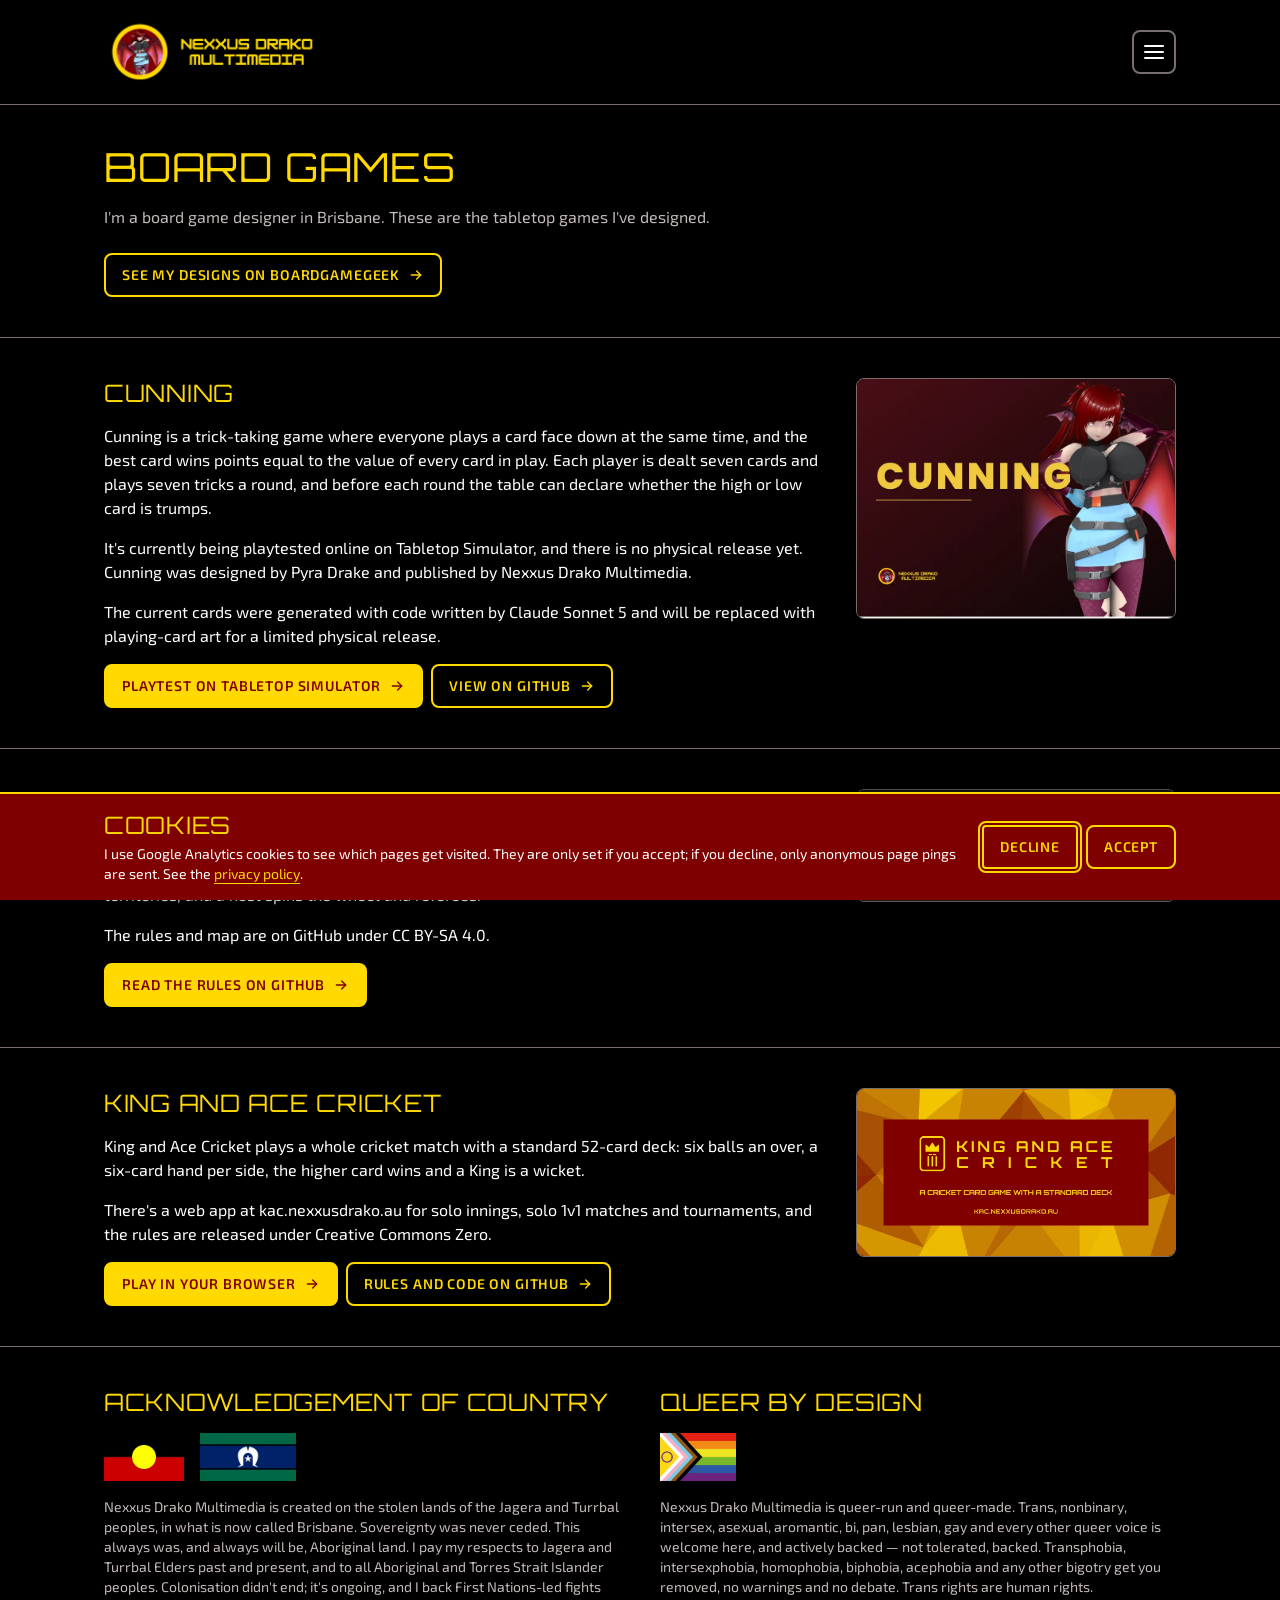
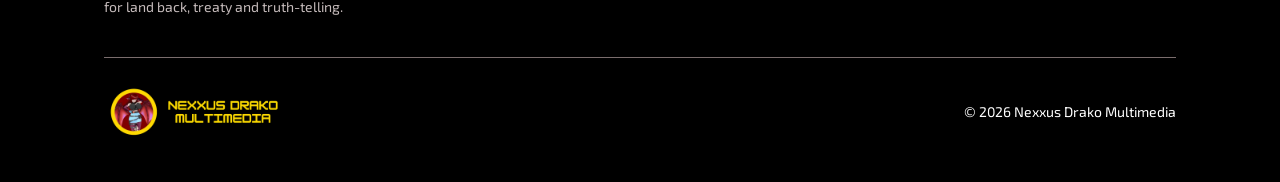
<file: board-games/index.html>
<!doctype html>
<html lang="en-AU">
<head>
<script src="/assets/js/consent.js" defer></script>
<script src="/assets/js/nav.js"></script>
<meta charset="utf-8">
<meta name="viewport" content="width=device-width, initial-scale=1">
<title>Board Game Designer in Brisbane | Nexxus Drako</title>
<meta name="description" content="Board games designed by Pyra Drake in Brisbane: Cunning, a trick-taking card game, Conquest Metagame, and King and Ace Cricket, played with a standard deck.">
<link rel="canonical" href="https://nexxusdrako.au/board-games/">
<meta property="og:type" content="website">
<meta property="og:site_name" content="Nexxus Drako Multimedia">
<meta property="og:locale" content="en_AU">
<meta property="og:title" content="Board Game Designer in Brisbane | Nexxus Drako">
<meta property="og:description" content="Board games designed by Pyra Drake in Brisbane: Cunning, a trick-taking card game, Conquest Metagame, and King and Ace Cricket, played with a standard deck.">
<meta property="og:url" content="https://nexxusdrako.au/board-games/">
<meta property="og:image" content="https://nexxusdrako.au/assets/brand/og-1200x630.png">
<meta property="og:image:width" content="1200">
<meta property="og:image:height" content="630">
<meta property="og:image:alt" content="Nexxus Drako Multimedia banner: the dragon-girl VTuber avatar in a gold ring beside the studio name in gold on maroon">
<meta name="twitter:card" content="summary_large_image">
<meta name="twitter:title" content="Board Game Designer in Brisbane | Nexxus Drako">
<meta name="twitter:description" content="Board games designed by Pyra Drake in Brisbane: Cunning, a trick-taking card game, Conquest Metagame, and King and Ace Cricket, played with a standard deck.">
<meta name="twitter:image" content="https://nexxusdrako.au/assets/brand/og-1200x630.png">
<meta name="twitter:image:alt" content="Nexxus Drako Multimedia banner: the dragon-girl VTuber avatar in a gold ring beside the studio name in gold on maroon">
<meta name="theme-color" content="#7f0000">
<link rel="icon" href="/favicon.ico" sizes="48x48">
<link rel="icon" href="/assets/brand/icon-192.png" type="image/png" sizes="192x192">
<link rel="manifest" href="/site.webmanifest">
<link rel="apple-touch-icon" href="/assets/brand/apple-touch-icon.png">
<link rel="preconnect" href="https://fonts.googleapis.com">
<link rel="preconnect" href="https://fonts.gstatic.com" crossorigin>
<link href="https://fonts.googleapis.com/css2?family=Exo+2:wght@400;600;700&family=Orbitron:wght@400;700&display=swap" rel="stylesheet">
<link rel="stylesheet" href="/assets/css/site.css">
<script type="application/ld+json">
{
  "@context": "https://schema.org",
  "@graph": [
    {
      "@type": "Person",
      "@id": "https://nexxusdrako.au/#person",
      "name": "Pyra Drake",
      "alternateName": "Nexxus Drako",
      "jobTitle": "Founder and Creative Director",
      "url": "https://nexxusdrako.au/",
      "image": "https://nexxusdrako.au/assets/brand/avatar-ring.webp",
      "address": {
        "@type": "PostalAddress",
        "addressLocality": "Brisbane",
        "addressRegion": "QLD",
        "addressCountry": "AU"
      },
      "worksFor": {
        "@id": "https://nexxusdrako.au/#organization"
      },
      "knowsAbout": [
        "Graphic design",
        "Game development",
        "Indie game development",
        "Board game design",
        "Music licensing",
        "Electronic music"
      ],
      "sameAs": [
        "https://bsky.app/profile/nexxusdrako.au",
        "https://tumblr.com/nexxusdrako",
        "https://github.com/Nexxus-Drako",
        "https://twitch.tv/nexxus_drako",
        "https://youtube.com/@nexxusdrako",
        "https://itavrnaiprotocol.bandcamp.com",
        "https://last.fm/user/NexxusDrako",
        "https://steamcommunity.com/id/NexxusDrako"
      ]
    },
    {
      "@type": "Organization",
      "@id": "https://nexxusdrako.au/#organization",
      "name": "Nexxus Drako Multimedia",
      "url": "https://nexxusdrako.au/",
      "logo": {
        "@type": "ImageObject",
        "url": "https://nexxusdrako.au/assets/brand/ndm-horizontal-gold.webp",
        "width": 900,
        "height": 300
      },
      "email": "nexxus@nexxusdrako.au",
      "description": "Nexxus Drako Multimedia is the brand and creative studio of Pyra Drake in Brisbane, Australia: games and mods, music as Itavrnai Protocol, board game designs and design work.",
      "founder": {
        "@id": "https://nexxusdrako.au/#person"
      },
      "sameAs": [
        "https://github.com/NexxusDrakoMultimedia",
        "https://twitch.tv/nexxus_drako",
        "https://youtube.com/@nexxusdrako",
        "https://bsky.app/profile/nexxusdrako.au"
      ]
    },
    {
      "@type": "WebSite",
      "@id": "https://nexxusdrako.au/#website",
      "url": "https://nexxusdrako.au/",
      "name": "Nexxus Drako Multimedia",
      "alternateName": "Nexxus Drako",
      "inLanguage": "en-AU",
      "publisher": {
        "@id": "https://nexxusdrako.au/#organization"
      }
    },
    {
      "@id": "https://nexxusdrako.au/board-games/#webpage",
      "url": "https://nexxusdrako.au/board-games/",
      "name": "Board Game Designer in Brisbane | Nexxus Drako",
      "description": "Board games designed by Pyra Drake in Brisbane: Cunning, a trick-taking card game, Conquest Metagame, and King and Ace Cricket, played with a standard deck.",
      "inLanguage": "en-AU",
      "isPartOf": {
        "@id": "https://nexxusdrako.au/#website"
      },
      "@type": "CollectionPage",
      "about": {
        "@id": "https://nexxusdrako.au/#organization"
      }
    },
    {
      "@type": "Game",
      "name": "Cunning",
      "url": "https://github.com/NexxusDrakoMultimedia/Cunning-Game",
      "description": "A trick-taking card game where the best card takes points equal to the value of every card in play.",
      "image": "https://nexxusdrako.au/assets/img/cunning-logo.webp",
      "author": {
        "@id": "https://nexxusdrako.au/#person"
      },
      "publisher": {
        "@id": "https://nexxusdrako.au/#organization"
      }
    },
    {
      "@type": "Game",
      "name": "Conquest Metagame",
      "url": "https://github.com/NexxusDrakoMultimedia/Conquest-Metagame",
      "description": "A map-conquest game where every invasion is settled by a board game picked on a wheel.",
      "numberOfPlayers": {
        "@type": "QuantitativeValue",
        "minValue": 2,
        "maxValue": 8
      },
      "image": "https://nexxusdrako.au/assets/img/conquest-metagame.webp",
      "author": {
        "@id": "https://nexxusdrako.au/#person"
      },
      "publisher": {
        "@id": "https://nexxusdrako.au/#organization"
      }
    },
    {
      "@type": "Game",
      "name": "King and Ace Cricket",
      "url": "https://kac.nexxusdrako.au",
      "description": "A cricket card game played with a standard 52-card deck.",
      "image": "https://nexxusdrako.au/assets/img/kac-card.webp",
      "author": {
        "@id": "https://nexxusdrako.au/#person"
      },
      "publisher": {
        "@id": "https://nexxusdrako.au/#organization"
      }
    }
  ]
}
</script>
</head>
<body>
<a class="skip" href="#main">Skip to content</a>

<header class="site-header">
  <div class="wrap">
    <a class="site-logo" href="/"><img src="/assets/brand/ndm-horizontal-gold.webp" width="900" height="300" alt="Nexxus Drako Multimedia"></a>
    <button type="button" class="nav-toggle" aria-expanded="false" aria-controls="site-menu" aria-label="Open menu">
      <span class="nav-toggle-bar" aria-hidden="true"></span>
    </button>
    <nav class="site-nav" id="site-menu" aria-label="Main">
      <ul>
        <li><a href="/">Home</a></li>
        <li><a href="/about/">About</a></li>
        <li><a href="/#projects">Projects</a></li>
        <li><a href="/games/">Games</a></li>
        <li><a href="/board-games/">Board games</a></li>
        <li><a href="/#contact">Contact</a></li>
        <li><a href="/archive/">Archive</a></li>
        <li><a href="/privacy/">Privacy</a></li>
        <li><a href="/music-licensing/">Music licensing</a></li>
        <li><button type="button" class="link-button" data-cookie-settings>Cookie settings</button></li>
      </ul>
    </nav>
  </div>
</header>

<main id="main">
  <section class="section">
    <div class="wrap">
      <h1 class="display-l">Board games</h1>
      <p class="section-intro">I'm a board game designer in Brisbane. These are the tabletop games I've designed.</p>
      <p class="hero-actions"><a class="nd-btn nd-btn-secondary" href="https://boardgamegeek.com/boardgamedesigner/110771/pyra-drake">See my designs on BoardGameGeek <svg class="nd-icon nd-icon-sm" aria-hidden="true"><use href="/assets/icons.svg#arrow-right"></use></svg></a></p>
    </div>
  </section>

  <section class="section" aria-labelledby="cunning-title">
    <div class="wrap identity">
      <div>
        <div class="nd-section">
          <h2 class="nd-section-title" id="cunning-title">Cunning</h2>
        </div>
        <p style="margin-top: var(--space-4)">Cunning is a trick-taking game where everyone plays a card face down at the same time, and the best card wins points equal to the value of every card in play. Each player is dealt seven cards and plays seven tricks a round, and before each round the table can declare whether the high or low card is trumps.</p>
        <p>It's currently being playtested online on Tabletop Simulator, and there is no physical release yet. Cunning was designed by Pyra Drake and published by Nexxus Drako Multimedia.</p>
        <p>The current cards were generated with code written by Claude Sonnet 5 and will be replaced with playing-card art for a limited physical release.</p>
        <p class="hero-actions">
          <a class="nd-btn nd-btn-primary" href="https://steamcommunity.com/sharedfiles/filedetails/?id=3803099849">Playtest on Tabletop Simulator <svg class="nd-icon nd-icon-sm" aria-hidden="true"><use href="/assets/icons.svg#arrow-right"></use></svg></a>
          <a class="nd-btn nd-btn-secondary" href="https://github.com/NexxusDrakoMultimedia/Cunning-Game">View on GitHub <svg class="nd-icon nd-icon-sm" aria-hidden="true"><use href="/assets/icons.svg#arrow-right"></use></svg></a>
        </p>
      </div>
      <img src="/assets/img/cunning-logo.webp" width="800" height="600" alt="Cunning game logo: the word Cunning in gold beside the dragon-girl avatar on a dark maroon background" loading="lazy">
    </div>
  </section>

  <section class="section" aria-labelledby="conquest-title">
    <div class="wrap identity">
      <div>
        <div class="nd-section">
          <h2 class="nd-section-title" id="conquest-title">Conquest Metagame</h2>
        </div>
        <p style="margin-top: var(--space-4)">Conquest Metagame is a map-conquest game for two to eight players where every invasion is settled by a board game picked on a wheel. It's played on a fictional balkanized US map with 100 territories, and a host spins the wheel and referees.</p>
        <p>The rules and map are on GitHub under CC BY-SA 4.0.</p>
        <p class="hero-actions">
          <a class="nd-btn nd-btn-primary" href="https://github.com/NexxusDrakoMultimedia/Conquest-Metagame">Read the rules on GitHub <svg class="nd-icon nd-icon-sm" aria-hidden="true"><use href="/assets/icons.svg#arrow-right"></use></svg></a>
        </p>
      </div>
      <img src="/assets/img/conquest-metagame.webp" width="1200" height="420" alt="Conquest Metagame logo: a gold-rimmed red and charcoal wheel with a C at its hub, beside the game name" loading="lazy">
    </div>
  </section>

  <section class="section" aria-labelledby="kac-title">
    <div class="wrap identity">
      <div>
        <div class="nd-section">
          <h2 class="nd-section-title" id="kac-title">King and Ace Cricket</h2>
        </div>
        <p style="margin-top: var(--space-4)">King and Ace Cricket plays a whole cricket match with a standard 52-card deck: six balls an over, a six-card hand per side, the higher card wins and a King is a wicket.</p>
        <p>There's a web app at kac.nexxusdrako.au for solo innings, solo 1v1 matches and tournaments, and the rules are released under Creative Commons Zero.</p>
        <p class="hero-actions">
          <a class="nd-btn nd-btn-primary" href="https://kac.nexxusdrako.au">Play in your browser <svg class="nd-icon nd-icon-sm" aria-hidden="true"><use href="/assets/icons.svg#arrow-right"></use></svg></a>
          <a class="nd-btn nd-btn-secondary" href="https://github.com/NexxusDrakoMultimedia/king-ace-cricket">Rules and code on GitHub <svg class="nd-icon nd-icon-sm" aria-hidden="true"><use href="/assets/icons.svg#arrow-right"></use></svg></a>
        </p>
      </div>
      <img src="/assets/img/kac-card.webp" width="1200" height="630" alt="King and Ace Cricket logo: a gold crowned playing card above the words King and Ace Cricket on maroon, over a gold low-poly pattern, with the line A cricket card game with a standard deck" loading="lazy">
    </div>
  </section>
</main>

<footer class="site-footer">
  <div class="wrap">
    <div class="statements">
      <section class="statement" aria-labelledby="acknowledgement-title">
        <h2 class="heading" id="acknowledgement-title">Acknowledgement of Country</h2>
        <div class="flags">
          <img src="/assets/img/flag-aboriginal.webp" width="240" height="144" alt="Australian Aboriginal flag" loading="lazy">
          <img src="/assets/img/flag-tsi.webp" width="240" height="120" alt="Torres Strait Islander flag" loading="lazy">
        </div>
        <p>Nexxus Drako Multimedia is created on the stolen lands of the Jagera and Turrbal peoples, in what is now called Brisbane. Sovereignty was never ceded. This always was, and always will be, Aboriginal land. I pay my respects to Jagera and Turrbal Elders past and present, and to all Aboriginal and Torres Strait Islander peoples. Colonisation didn't end; it's ongoing, and I back First Nations-led fights for land back, treaty and truth-telling.</p>
      </section>
      <section class="statement" aria-labelledby="queer-title">
        <h2 class="heading" id="queer-title">Queer by design</h2>
        <div class="flags">
          <img src="/assets/img/flag-pride.webp" width="480" height="305" alt="Intersex-Inclusive Progress Pride flag" loading="lazy">
        </div>
        <p>Nexxus Drako Multimedia is queer-run and queer-made. Trans, nonbinary, intersex, asexual, aromantic, bi, pan, lesbian, gay and every other queer voice is welcome here, and actively backed — not tolerated, backed. Transphobia, intersexphobia, homophobia, biphobia, acephobia and any other bigotry get you removed, no warnings and no debate. Trans rights are human rights.</p>
      </section>
    </div>
    <div class="footer-base">
      <img src="/assets/brand/ndm-horizontal-gold.webp" width="900" height="300" alt="Nexxus Drako Multimedia" loading="lazy">
      <p class="footer-copy">© 2026 Nexxus Drako Multimedia</p>
    </div>
  </div>
</footer>
</body>
</html>
</file>
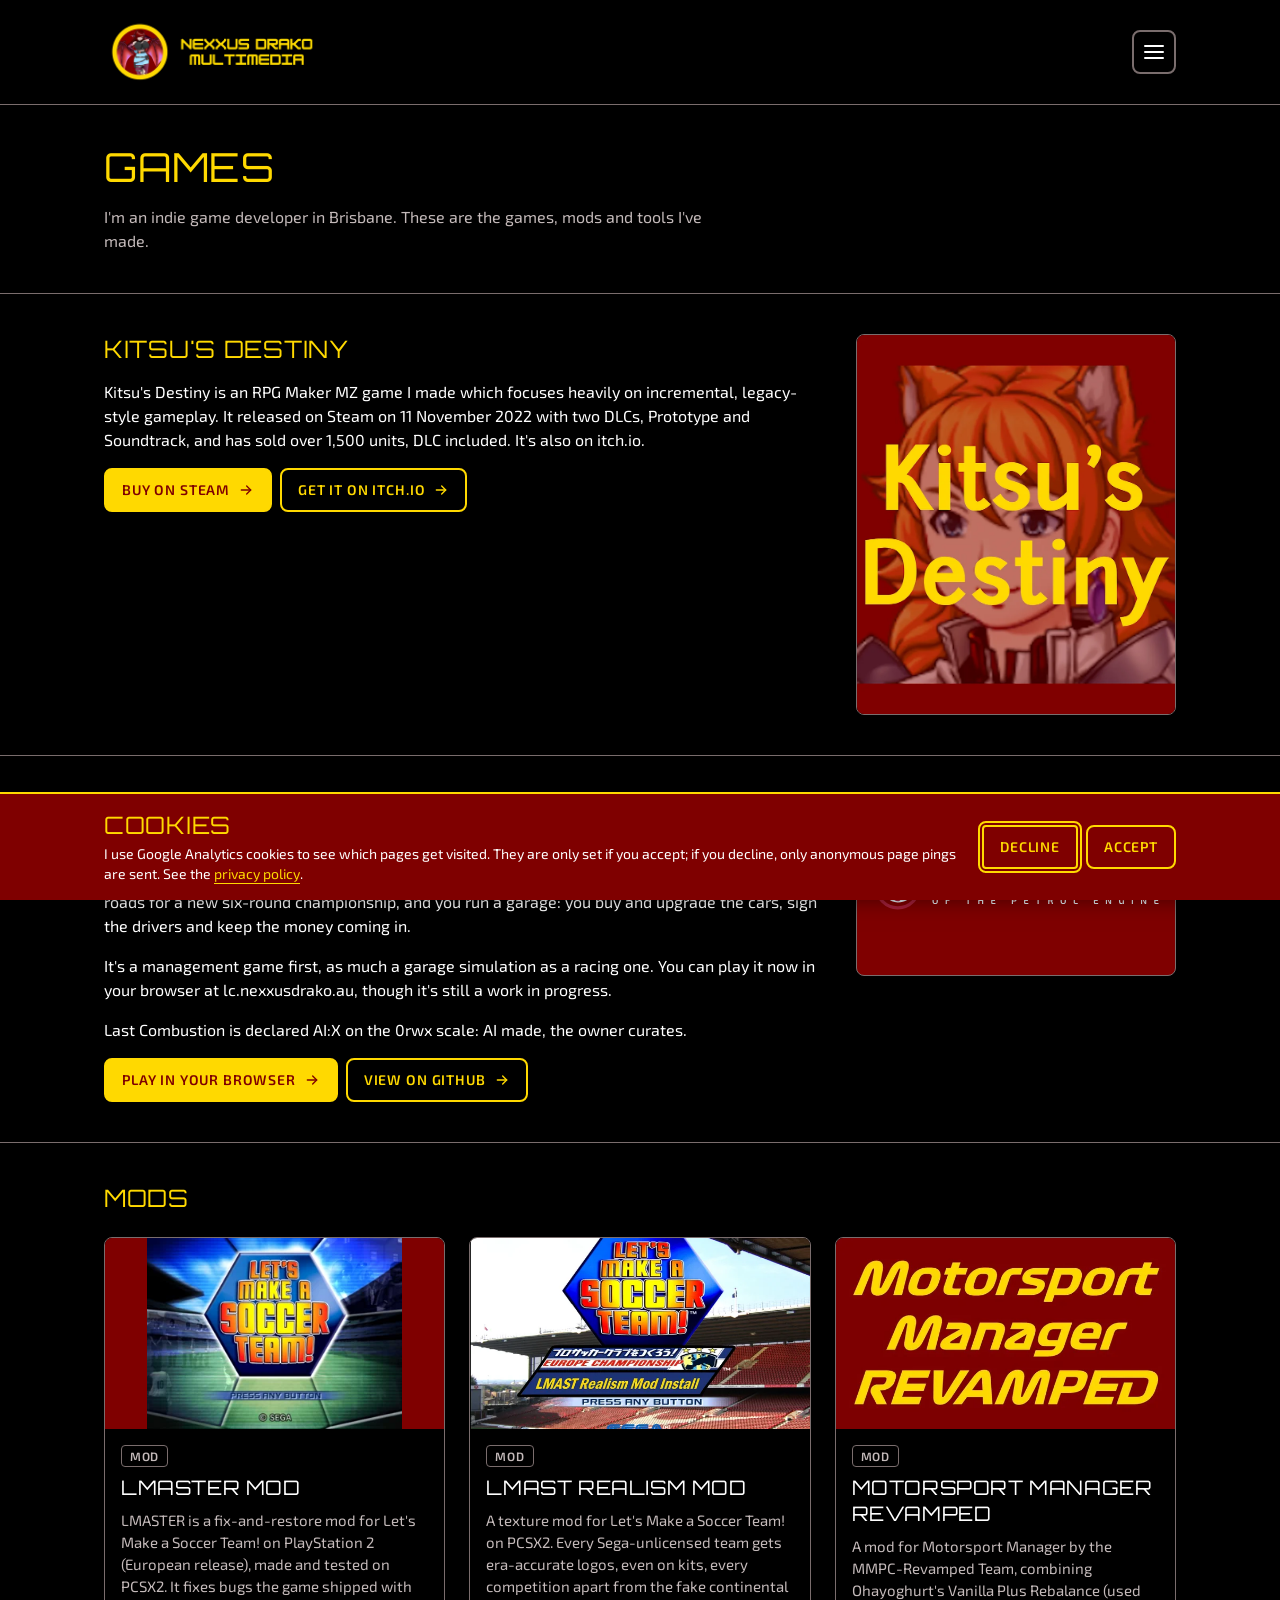
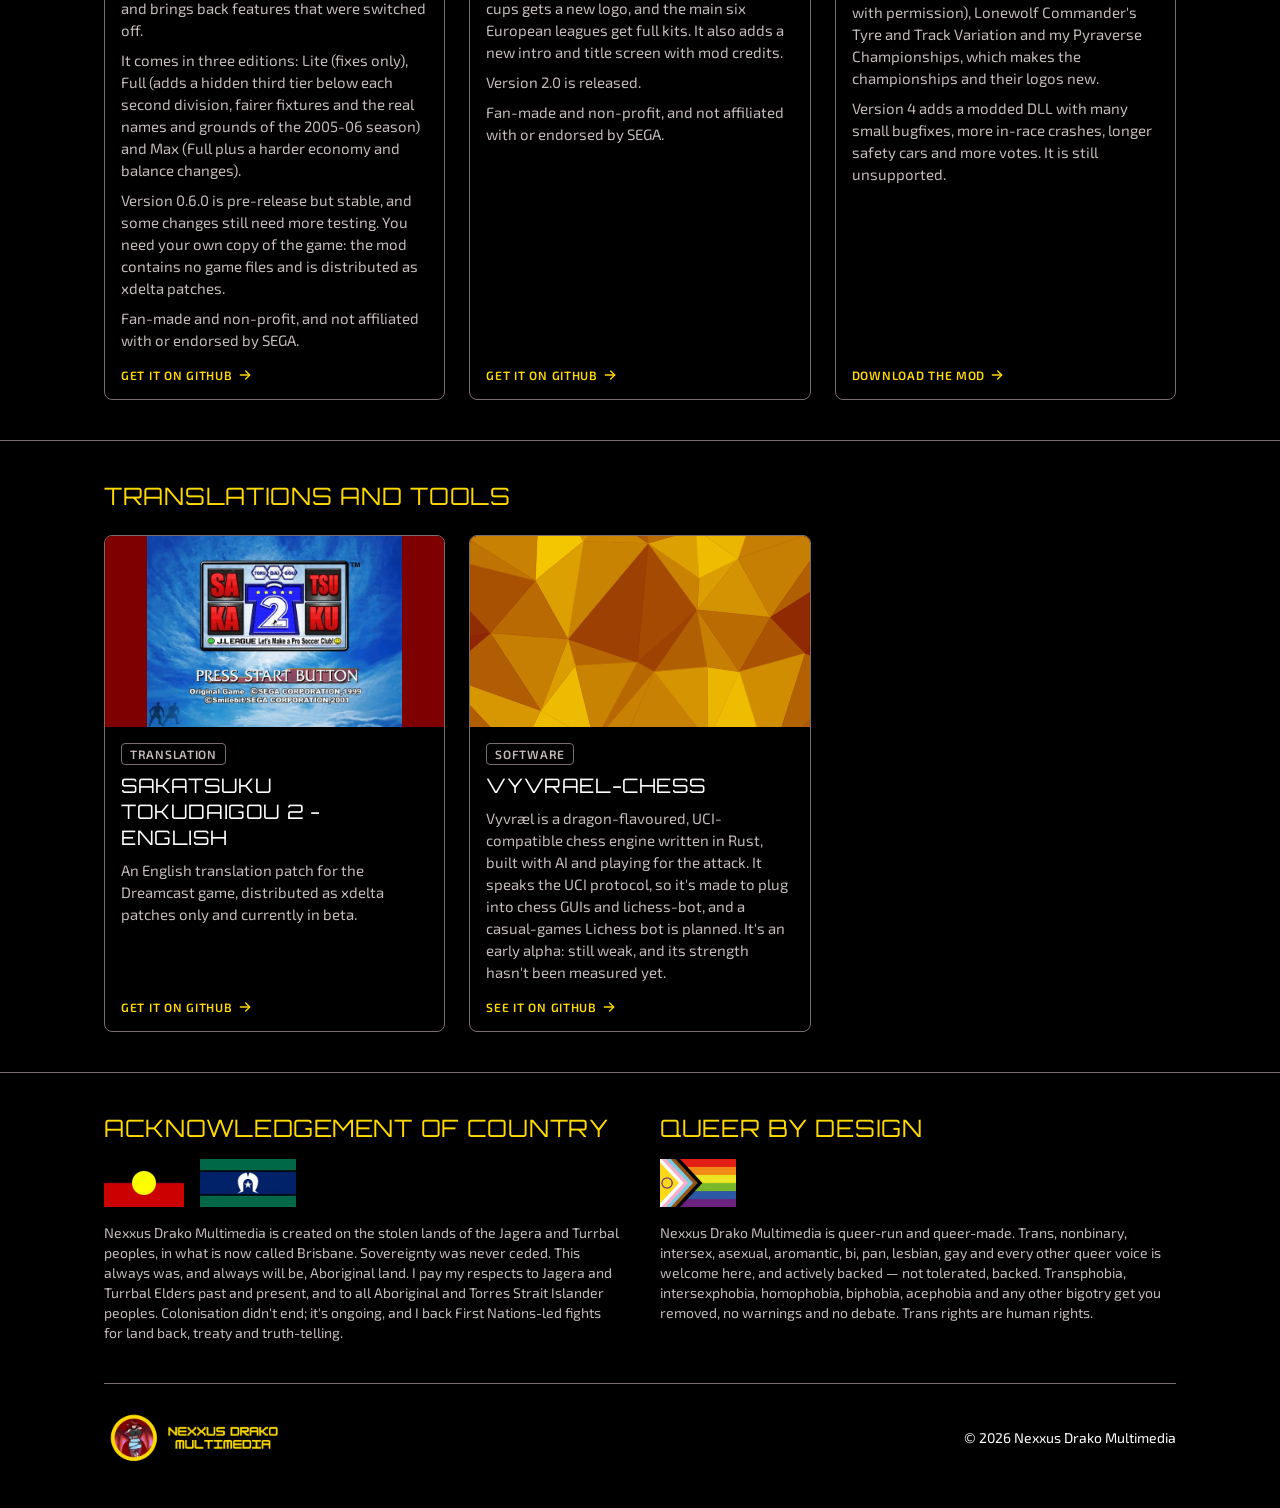
<file: games/index.html>
<!doctype html>
<html lang="en-AU">
<head>
<script src="/assets/js/consent.js" defer></script>
<script src="/assets/js/nav.js"></script>
<meta charset="utf-8">
<meta name="viewport" content="width=device-width, initial-scale=1">
<title>Indie Games and Mods | Nexxus Drako</title>
<meta name="description" content="Indie games and mods by Nexxus Drako in Brisbane: Kitsu&#x27;s Destiny on Steam and itch.io, the LMASTER and LMAST Realism mods, Motorsport Manager Revamped and more.">
<link rel="canonical" href="https://nexxusdrako.au/games/">
<meta property="og:type" content="website">
<meta property="og:site_name" content="Nexxus Drako Multimedia">
<meta property="og:locale" content="en_AU">
<meta property="og:title" content="Indie Games and Mods | Nexxus Drako">
<meta property="og:description" content="Indie games and mods by Nexxus Drako in Brisbane: Kitsu&#x27;s Destiny on Steam and itch.io, the LMASTER and LMAST Realism mods, Motorsport Manager Revamped and more.">
<meta property="og:url" content="https://nexxusdrako.au/games/">
<meta property="og:image" content="https://nexxusdrako.au/assets/brand/og-1200x630.png">
<meta property="og:image:width" content="1200">
<meta property="og:image:height" content="630">
<meta property="og:image:alt" content="Nexxus Drako Multimedia banner: the dragon-girl VTuber avatar in a gold ring beside the studio name in gold on maroon">
<meta name="twitter:card" content="summary_large_image">
<meta name="twitter:title" content="Indie Games and Mods | Nexxus Drako">
<meta name="twitter:description" content="Indie games and mods by Nexxus Drako in Brisbane: Kitsu&#x27;s Destiny on Steam and itch.io, the LMASTER and LMAST Realism mods, Motorsport Manager Revamped and more.">
<meta name="twitter:image" content="https://nexxusdrako.au/assets/brand/og-1200x630.png">
<meta name="twitter:image:alt" content="Nexxus Drako Multimedia banner: the dragon-girl VTuber avatar in a gold ring beside the studio name in gold on maroon">
<meta name="theme-color" content="#7f0000">
<link rel="icon" href="/favicon.ico" sizes="48x48">
<link rel="icon" href="/assets/brand/icon-192.png" type="image/png" sizes="192x192">
<link rel="manifest" href="/site.webmanifest">
<link rel="apple-touch-icon" href="/assets/brand/apple-touch-icon.png">
<link rel="preconnect" href="https://fonts.googleapis.com">
<link rel="preconnect" href="https://fonts.gstatic.com" crossorigin>
<link href="https://fonts.googleapis.com/css2?family=Exo+2:wght@400;600;700&family=Orbitron:wght@400;700&display=swap" rel="stylesheet">
<link rel="stylesheet" href="/assets/css/site.css">
<script type="application/ld+json">
{
  "@context": "https://schema.org",
  "@graph": [
    {
      "@type": "Person",
      "@id": "https://nexxusdrako.au/#person",
      "name": "Pyra Drake",
      "alternateName": "Nexxus Drako",
      "jobTitle": "Founder and Creative Director",
      "url": "https://nexxusdrako.au/",
      "image": "https://nexxusdrako.au/assets/brand/avatar-ring.webp",
      "address": {
        "@type": "PostalAddress",
        "addressLocality": "Brisbane",
        "addressRegion": "QLD",
        "addressCountry": "AU"
      },
      "worksFor": {
        "@id": "https://nexxusdrako.au/#organization"
      },
      "knowsAbout": [
        "Graphic design",
        "Game development",
        "Indie game development",
        "Board game design",
        "Music licensing",
        "Electronic music"
      ],
      "sameAs": [
        "https://bsky.app/profile/nexxusdrako.au",
        "https://tumblr.com/nexxusdrako",
        "https://github.com/Nexxus-Drako",
        "https://twitch.tv/nexxus_drako",
        "https://youtube.com/@nexxusdrako",
        "https://itavrnaiprotocol.bandcamp.com",
        "https://last.fm/user/NexxusDrako",
        "https://steamcommunity.com/id/NexxusDrako"
      ]
    },
    {
      "@type": "Organization",
      "@id": "https://nexxusdrako.au/#organization",
      "name": "Nexxus Drako Multimedia",
      "url": "https://nexxusdrako.au/",
      "logo": {
        "@type": "ImageObject",
        "url": "https://nexxusdrako.au/assets/brand/ndm-horizontal-gold.webp",
        "width": 900,
        "height": 300
      },
      "email": "nexxus@nexxusdrako.au",
      "description": "Nexxus Drako Multimedia is the brand and creative studio of Pyra Drake in Brisbane, Australia: games and mods, music as Itavrnai Protocol, board game designs and design work.",
      "founder": {
        "@id": "https://nexxusdrako.au/#person"
      },
      "sameAs": [
        "https://github.com/NexxusDrakoMultimedia",
        "https://twitch.tv/nexxus_drako",
        "https://youtube.com/@nexxusdrako",
        "https://bsky.app/profile/nexxusdrako.au"
      ]
    },
    {
      "@type": "WebSite",
      "@id": "https://nexxusdrako.au/#website",
      "url": "https://nexxusdrako.au/",
      "name": "Nexxus Drako Multimedia",
      "alternateName": "Nexxus Drako",
      "inLanguage": "en-AU",
      "publisher": {
        "@id": "https://nexxusdrako.au/#organization"
      }
    },
    {
      "@id": "https://nexxusdrako.au/games/#webpage",
      "url": "https://nexxusdrako.au/games/",
      "name": "Indie Games and Mods | Nexxus Drako",
      "description": "Indie games and mods by Nexxus Drako in Brisbane: Kitsu's Destiny on Steam and itch.io, the LMASTER and LMAST Realism mods, Motorsport Manager Revamped and more.",
      "inLanguage": "en-AU",
      "isPartOf": {
        "@id": "https://nexxusdrako.au/#website"
      },
      "@type": "CollectionPage",
      "about": {
        "@id": "https://nexxusdrako.au/#organization"
      },
      "mainEntity": {
        "@id": "https://nexxusdrako.au/games/#kitsus-destiny"
      }
    },
    {
      "@type": "VideoGame",
      "name": "Kitsu's Destiny",
      "url": "https://store.steampowered.com/app/1589290/Kitsus_Destiny/",
      "sameAs": "https://nexxus-drako.itch.io/kitsus-destiny",
      "image": "https://nexxusdrako.au/assets/img/kitsu.webp",
      "description": "An RPG Maker MZ game with incremental, legacy-style gameplay.",
      "gamePlatform": [
        "Steam",
        "itch.io"
      ],
      "datePublished": "2022-11-11",
      "author": {
        "@id": "https://nexxusdrako.au/#person"
      },
      "@id": "https://nexxusdrako.au/games/#kitsus-destiny"
    },
    {
      "@type": "VideoGame",
      "name": "The Last Combustion of the Petrol Engine",
      "alternateName": "Last Combustion",
      "url": "https://lc.nexxusdrako.au",
      "sameAs": "https://github.com/NexxusDrakoMultimedia/Last-Combustion",
      "description": "A racing team simulation game set in a post-petrol world, where you run a garage.",
      "gamePlatform": "Web browser",
      "author": {
        "@id": "https://nexxusdrako.au/#person"
      },
      "publisher": {
        "@id": "https://nexxusdrako.au/#organization"
      }
    }
  ]
}
</script>
</head>
<body>
<a class="skip" href="#main">Skip to content</a>

<header class="site-header">
  <div class="wrap">
    <a class="site-logo" href="/"><img src="/assets/brand/ndm-horizontal-gold.webp" width="900" height="300" alt="Nexxus Drako Multimedia"></a>
    <button type="button" class="nav-toggle" aria-expanded="false" aria-controls="site-menu" aria-label="Open menu">
      <span class="nav-toggle-bar" aria-hidden="true"></span>
    </button>
    <nav class="site-nav" id="site-menu" aria-label="Main">
      <ul>
        <li><a href="/">Home</a></li>
        <li><a href="/about/">About</a></li>
        <li><a href="/#projects">Projects</a></li>
        <li><a href="/games/">Games</a></li>
        <li><a href="/board-games/">Board games</a></li>
        <li><a href="/#contact">Contact</a></li>
        <li><a href="/archive/">Archive</a></li>
        <li><a href="/privacy/">Privacy</a></li>
        <li><a href="/music-licensing/">Music licensing</a></li>
        <li><button type="button" class="link-button" data-cookie-settings>Cookie settings</button></li>
      </ul>
    </nav>
  </div>
</header>

<main id="main">
  <section class="section">
    <div class="wrap">
      <h1 class="display-l">Games</h1>
      <p class="section-intro">I'm an indie game developer in Brisbane. These are the games, mods and tools I've made.</p>
    </div>
  </section>

  <section class="section" aria-labelledby="kitsu-title">
    <div class="wrap identity">
      <div>
        <div class="nd-section">
          <h2 class="nd-section-title" id="kitsu-title">Kitsu's Destiny</h2>
        </div>
        <p style="margin-top: var(--space-4)">Kitsu's Destiny is an RPG Maker MZ game I made which focuses heavily on incremental, legacy-style gameplay. It released on Steam on 11 November 2022 with two DLCs, Prototype and Soundtrack, and has sold over 1,500 units, DLC included. It's also on itch.io.</p>
        <p class="hero-actions">
          <a class="nd-btn nd-btn-primary" href="https://store.steampowered.com/app/1589290/Kitsus_Destiny/">Buy on Steam <svg class="nd-icon nd-icon-sm" aria-hidden="true"><use href="/assets/icons.svg#arrow-right"></use></svg></a>
          <a class="nd-btn nd-btn-secondary" href="https://nexxus-drako.itch.io/kitsus-destiny">Get it on itch.io <svg class="nd-icon nd-icon-sm" aria-hidden="true"><use href="/assets/icons.svg#arrow-right"></use></svg></a>
        </p>
      </div>
      <img src="/assets/img/kitsu.webp" width="374" height="448" alt="Kitsu's Destiny cover art: an orange-haired, fox-eared character behind the game title" loading="lazy">
    </div>
  </section>

  <section class="section" aria-labelledby="lc-title">
    <div class="wrap identity">
      <div>
        <div class="nd-section">
          <h2 class="nd-section-title" id="lc-title">The Last Combustion of the Petrol Engine</h2>
        </div>
        <p style="margin-top: var(--space-4)">The Last Combustion of the Petrol Engine is a racing team simulation game set in a post-petrol world, where the last petrolheads ply their craft. In 2031 they meet on closed Australian public roads for a new six-round championship, and you run a garage: you buy and upgrade the cars, sign the drivers and keep the money coming in.</p>
        <p>It's a management game first, as much a garage simulation as a racing one. You can play it now in your browser at lc.nexxusdrako.au, though it's still a work in progress.</p>
        <p>Last Combustion is declared AI:X on the 0rwx scale: AI made, the owner curates.</p>
        <p class="hero-actions">
          <a class="nd-btn nd-btn-primary" href="https://lc.nexxusdrako.au">Play in your browser <svg class="nd-icon nd-icon-sm" aria-hidden="true"><use href="/assets/icons.svg#arrow-right"></use></svg></a>
          <a class="nd-btn nd-btn-secondary" href="https://github.com/NexxusDrakoMultimedia/Last-Combustion">View on GitHub <svg class="nd-icon nd-icon-sm" aria-hidden="true"><use href="/assets/icons.svg#arrow-right"></use></svg></a>
        </p>
      </div>
      <img class="nd-card-img nd-card-img-contain nd-card-img-pad" src="/assets/img/last-combustion.svg" width="1154" height="200" alt="The Last Combustion of the Petrol Engine logo" loading="lazy">
    </div>
  </section>

  <section class="section" aria-labelledby="mods-title">
    <div class="wrap">
      <div class="nd-section">
        <h2 class="nd-section-title" id="mods-title">Mods</h2>
      </div>
      <ul class="card-grid" style="margin-top: var(--space-6)">
        <li>
          <article class="nd-card">
            <img class="nd-card-img nd-card-img-contain" src="/assets/img/lmaster.webp" width="320" height="240" alt="Let's Make a Soccer Team! title screen" loading="lazy">
            <div class="nd-card-body">
              <span class="nd-tag">Mod</span>
              <h3 class="nd-card-title">LMASTER Mod</h3>
              <p class="nd-card-desc">LMASTER is a fix-and-restore mod for Let's Make a Soccer Team! on PlayStation 2 (European release), made and tested on PCSX2. It fixes bugs the game shipped with and brings back features that were switched off.</p>
              <p class="nd-card-desc">It comes in three editions: Lite (fixes only), Full (adds a hidden third tier below each second division, fairer fixtures and the real names and grounds of the 2005-06 season) and Max (Full plus a harder economy and balance changes).</p>
              <p class="nd-card-desc">Version 0.6.0 is pre-release but stable, and some changes still need more testing. You need your own copy of the game: the mod contains no game files and is distributed as xdelta patches.</p>
              <p class="nd-card-desc">Fan-made and non-profit, and not affiliated with or endorsed by SEGA.</p>
              <a class="nd-card-link" href="https://github.com/NexxusDrakoMultimedia/LMASTER-Mod">Get it on GitHub <svg class="nd-icon nd-icon-sm" aria-hidden="true"><use href="/assets/icons.svg#arrow-right"></use></svg></a>
            </div>
          </article>
        </li>
        <li>
          <article class="nd-card">
            <img class="nd-card-img" src="/assets/img/lmast.webp" width="640" height="400" alt="Let's Make a Soccer Team! title screen with the LMAST Realism Mod Install banner" loading="lazy">
            <div class="nd-card-body">
              <span class="nd-tag">Mod</span>
              <h3 class="nd-card-title">LMAST Realism Mod</h3>
              <p class="nd-card-desc">A texture mod for Let's Make a Soccer Team! on PCSX2. Every Sega-unlicensed team gets era-accurate logos, even on kits, every competition apart from the fake continental cups gets a new logo, and the main six European leagues get full kits. It also adds a new intro and title screen with mod credits.</p>
              <p class="nd-card-desc">Version 2.0 is released.</p>
              <p class="nd-card-desc">Fan-made and non-profit, and not affiliated with or endorsed by SEGA.</p>
              <a class="nd-card-link" href="https://github.com/NexxusDrakoMultimedia/LMAST-Realism">Get it on GitHub <svg class="nd-icon nd-icon-sm" aria-hidden="true"><use href="/assets/icons.svg#arrow-right"></use></svg></a>
            </div>
          </article>
        </li>
        <li>
          <article class="nd-card">
            <img class="nd-card-img" src="/assets/img/mmr.webp" width="640" height="360" alt="Motorsport Manager Revamped logo in gold on maroon" loading="lazy">
            <div class="nd-card-body">
              <span class="nd-tag">Mod</span>
              <h3 class="nd-card-title">Motorsport Manager Revamped</h3>
              <p class="nd-card-desc">A mod for Motorsport Manager by the MMPC-Revamped Team, combining Ohayoghurt's Vanilla Plus Rebalance (used with permission), Lonewolf Commander's Tyre and Track Variation and my Pyraverse Championships, which makes the championships and their logos new.</p>
              <p class="nd-card-desc">Version 4 adds a modded DLL with many small bugfixes, more in-race crashes, longer safety cars and more votes. It is still unsupported.</p>
              <a class="nd-card-link" href="https://www.nexusmods.com/motorsportmanager/mods/9">Download the mod <svg class="nd-icon nd-icon-sm" aria-hidden="true"><use href="/assets/icons.svg#arrow-right"></use></svg></a>
            </div>
          </article>
        </li>
      </ul>
    </div>
  </section>

  <section class="section" aria-labelledby="tools-title">
    <div class="wrap">
      <div class="nd-section">
        <h2 class="nd-section-title" id="tools-title">Translations and tools</h2>
      </div>
      <ul class="card-grid" style="margin-top: var(--space-6)">
        <li>
          <article class="nd-card">
            <img class="nd-card-img nd-card-img-contain" src="/assets/img/sakatsuku.webp" width="640" height="480" alt="SakaTsuku Tokudaigou 2 title screen" loading="lazy">
            <div class="nd-card-body">
              <span class="nd-tag">Translation</span>
              <h3 class="nd-card-title">SakaTsuku Tokudaigou 2 - English</h3>
              <p class="nd-card-desc">An English translation patch for the Dreamcast game, distributed as xdelta patches only and currently in beta.</p>
              <a class="nd-card-link" href="https://github.com/NexxusDrakoMultimedia/SakaTsukuTokudaigou2-EN">Get it on GitHub <svg class="nd-icon nd-icon-sm" aria-hidden="true"><use href="/assets/icons.svg#arrow-right"></use></svg></a>
            </div>
          </article>
        </li>
        <li>
          <article class="nd-card">
            <img class="nd-card-img" src="/assets/brand/lowpoly-gold.svg" width="640" height="360" alt="" loading="lazy">
            <div class="nd-card-body">
              <span class="nd-tag">Software</span>
              <h3 class="nd-card-title">Vyvrael-Chess</h3>
              <p class="nd-card-desc">Vyvræl is a dragon-flavoured, UCI-compatible chess engine written in Rust, built with AI and playing for the attack. It speaks the UCI protocol, so it's made to plug into chess GUIs and lichess-bot, and a casual-games Lichess bot is planned. It's an early alpha: still weak, and its strength hasn't been measured yet.</p>
              <a class="nd-card-link" href="https://github.com/NexxusDrakoMultimedia/Vyvrael-Chess">See it on GitHub <svg class="nd-icon nd-icon-sm" aria-hidden="true"><use href="/assets/icons.svg#arrow-right"></use></svg></a>
            </div>
          </article>
        </li>
      </ul>
    </div>
  </section>
</main>

<footer class="site-footer">
  <div class="wrap">
    <div class="statements">
      <section class="statement" aria-labelledby="acknowledgement-title">
        <h2 class="heading" id="acknowledgement-title">Acknowledgement of Country</h2>
        <div class="flags">
          <img src="/assets/img/flag-aboriginal.webp" width="240" height="144" alt="Australian Aboriginal flag" loading="lazy">
          <img src="/assets/img/flag-tsi.webp" width="240" height="120" alt="Torres Strait Islander flag" loading="lazy">
        </div>
        <p>Nexxus Drako Multimedia is created on the stolen lands of the Jagera and Turrbal peoples, in what is now called Brisbane. Sovereignty was never ceded. This always was, and always will be, Aboriginal land. I pay my respects to Jagera and Turrbal Elders past and present, and to all Aboriginal and Torres Strait Islander peoples. Colonisation didn't end; it's ongoing, and I back First Nations-led fights for land back, treaty and truth-telling.</p>
      </section>
      <section class="statement" aria-labelledby="queer-title">
        <h2 class="heading" id="queer-title">Queer by design</h2>
        <div class="flags">
          <img src="/assets/img/flag-pride.webp" width="480" height="305" alt="Intersex-Inclusive Progress Pride flag" loading="lazy">
        </div>
        <p>Nexxus Drako Multimedia is queer-run and queer-made. Trans, nonbinary, intersex, asexual, aromantic, bi, pan, lesbian, gay and every other queer voice is welcome here, and actively backed — not tolerated, backed. Transphobia, intersexphobia, homophobia, biphobia, acephobia and any other bigotry get you removed, no warnings and no debate. Trans rights are human rights.</p>
      </section>
    </div>
    <div class="footer-base">
      <img src="/assets/brand/ndm-horizontal-gold.webp" width="900" height="300" alt="Nexxus Drako Multimedia" loading="lazy">
      <p class="footer-copy">© 2026 Nexxus Drako Multimedia</p>
    </div>
  </div>
</footer>
</body>
</html>
</file>
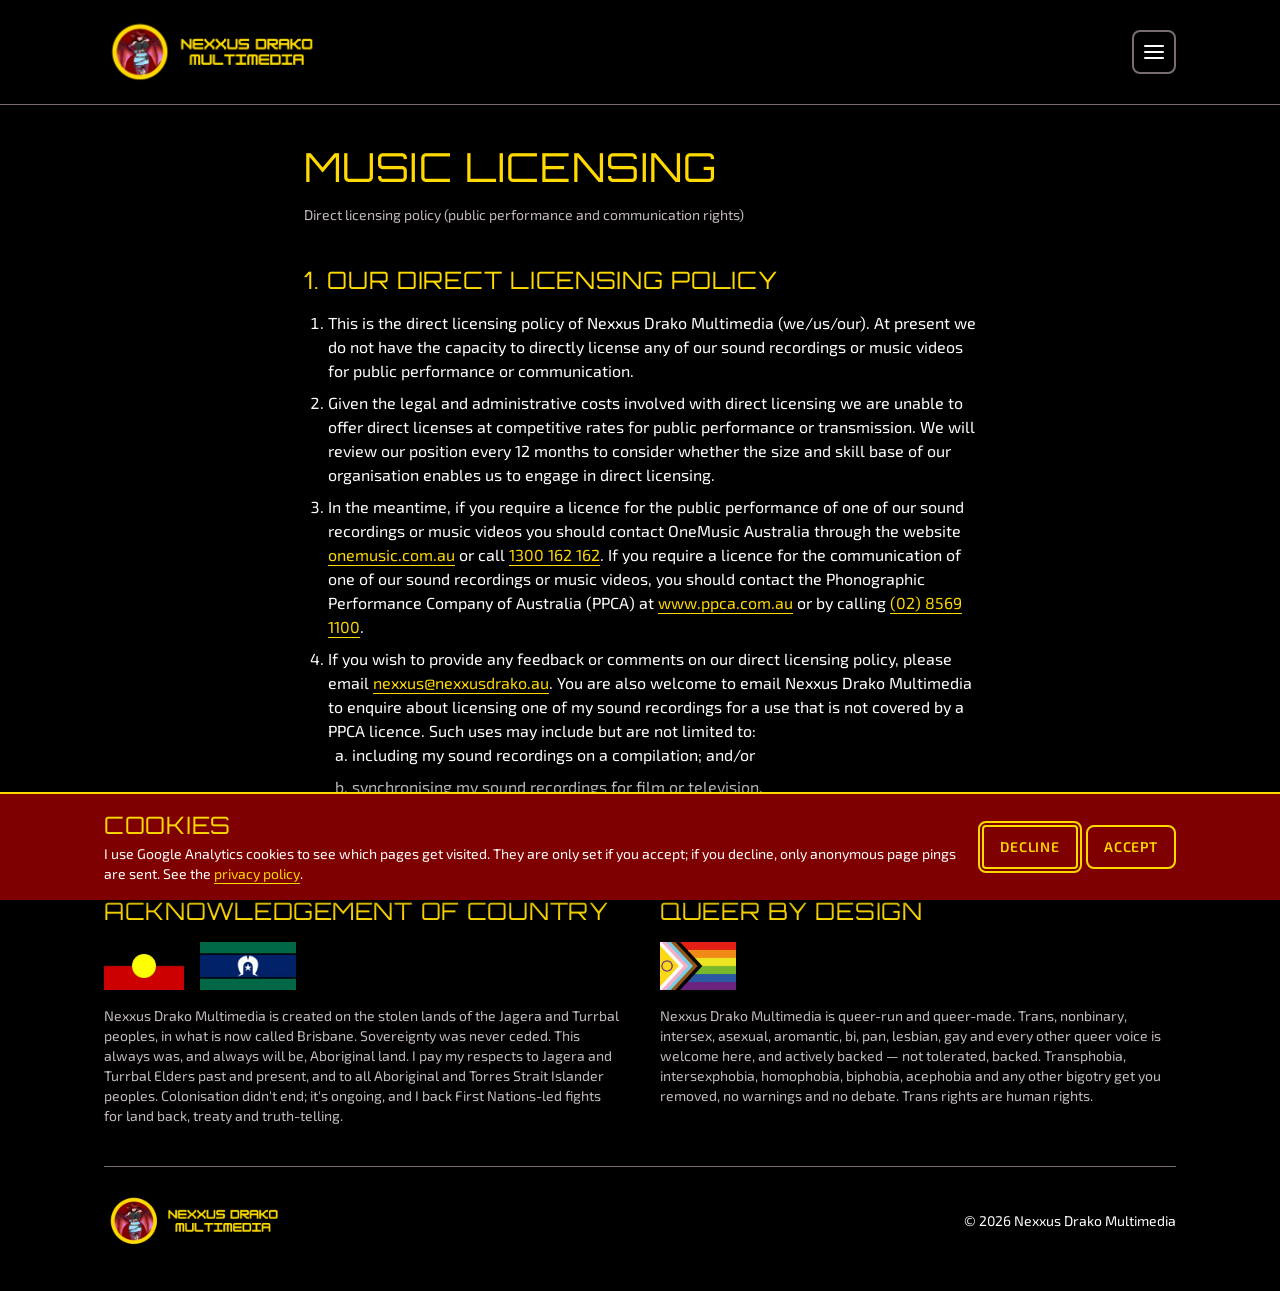
<file: music-licensing/index.html>
<!doctype html>
<html lang="en-AU">
<head>
<script src="/assets/js/consent.js" defer></script>
<script src="/assets/js/nav.js"></script>
<meta charset="utf-8">
<meta name="viewport" content="width=device-width, initial-scale=1">
<title>Music Licensing and Sync Enquiries | Nexxus Drako</title>
<meta name="description" content="Nexxus Drako Multimedia&#x27;s music licensing policy: where to get performance and communication licences, and how to enquire about sync or compilation use.">
<link rel="canonical" href="https://nexxusdrako.au/music-licensing/">
<meta property="og:type" content="website">
<meta property="og:site_name" content="Nexxus Drako Multimedia">
<meta property="og:locale" content="en_AU">
<meta property="og:title" content="Music Licensing and Sync Enquiries | Nexxus Drako">
<meta property="og:description" content="Nexxus Drako Multimedia&#x27;s music licensing policy: where to get performance and communication licences, and how to enquire about sync or compilation use.">
<meta property="og:url" content="https://nexxusdrako.au/music-licensing/">
<meta property="og:image" content="https://nexxusdrako.au/assets/brand/og-1200x630.png">
<meta property="og:image:width" content="1200">
<meta property="og:image:height" content="630">
<meta property="og:image:alt" content="Nexxus Drako Multimedia banner: the dragon-girl VTuber avatar in a gold ring beside the studio name in gold on maroon">
<meta name="twitter:card" content="summary_large_image">
<meta name="twitter:title" content="Music Licensing and Sync Enquiries | Nexxus Drako">
<meta name="twitter:description" content="Nexxus Drako Multimedia&#x27;s music licensing policy: where to get performance and communication licences, and how to enquire about sync or compilation use.">
<meta name="twitter:image" content="https://nexxusdrako.au/assets/brand/og-1200x630.png">
<meta name="twitter:image:alt" content="Nexxus Drako Multimedia banner: the dragon-girl VTuber avatar in a gold ring beside the studio name in gold on maroon">
<meta name="theme-color" content="#7f0000">
<link rel="icon" href="/favicon.ico" sizes="48x48">
<link rel="icon" href="/assets/brand/icon-192.png" type="image/png" sizes="192x192">
<link rel="manifest" href="/site.webmanifest">
<link rel="apple-touch-icon" href="/assets/brand/apple-touch-icon.png">
<link rel="preconnect" href="https://fonts.googleapis.com">
<link rel="preconnect" href="https://fonts.gstatic.com" crossorigin>
<link href="https://fonts.googleapis.com/css2?family=Exo+2:wght@400;600;700&family=Orbitron:wght@400;700&display=swap" rel="stylesheet">
<link rel="stylesheet" href="/assets/css/site.css">
<script type="application/ld+json">
{
  "@context": "https://schema.org",
  "@graph": [
    {
      "@type": "Person",
      "@id": "https://nexxusdrako.au/#person",
      "name": "Pyra Drake",
      "alternateName": "Nexxus Drako",
      "jobTitle": "Founder and Creative Director",
      "url": "https://nexxusdrako.au/",
      "image": "https://nexxusdrako.au/assets/brand/avatar-ring.webp",
      "address": {
        "@type": "PostalAddress",
        "addressLocality": "Brisbane",
        "addressRegion": "QLD",
        "addressCountry": "AU"
      },
      "worksFor": {
        "@id": "https://nexxusdrako.au/#organization"
      },
      "knowsAbout": [
        "Graphic design",
        "Game development",
        "Indie game development",
        "Board game design",
        "Music licensing",
        "Electronic music"
      ],
      "sameAs": [
        "https://bsky.app/profile/nexxusdrako.au",
        "https://tumblr.com/nexxusdrako",
        "https://github.com/Nexxus-Drako",
        "https://twitch.tv/nexxus_drako",
        "https://youtube.com/@nexxusdrako",
        "https://itavrnaiprotocol.bandcamp.com",
        "https://last.fm/user/NexxusDrako",
        "https://steamcommunity.com/id/NexxusDrako"
      ]
    },
    {
      "@type": "Organization",
      "@id": "https://nexxusdrako.au/#organization",
      "name": "Nexxus Drako Multimedia",
      "url": "https://nexxusdrako.au/",
      "logo": {
        "@type": "ImageObject",
        "url": "https://nexxusdrako.au/assets/brand/ndm-horizontal-gold.webp",
        "width": 900,
        "height": 300
      },
      "email": "nexxus@nexxusdrako.au",
      "description": "Nexxus Drako Multimedia is the brand and creative studio of Pyra Drake in Brisbane, Australia: games and mods, music as Itavrnai Protocol, board game designs and design work.",
      "founder": {
        "@id": "https://nexxusdrako.au/#person"
      },
      "sameAs": [
        "https://github.com/NexxusDrakoMultimedia",
        "https://twitch.tv/nexxus_drako",
        "https://youtube.com/@nexxusdrako",
        "https://bsky.app/profile/nexxusdrako.au"
      ]
    },
    {
      "@type": "WebSite",
      "@id": "https://nexxusdrako.au/#website",
      "url": "https://nexxusdrako.au/",
      "name": "Nexxus Drako Multimedia",
      "alternateName": "Nexxus Drako",
      "inLanguage": "en-AU",
      "publisher": {
        "@id": "https://nexxusdrako.au/#organization"
      }
    },
    {
      "@id": "https://nexxusdrako.au/music-licensing/#webpage",
      "url": "https://nexxusdrako.au/music-licensing/",
      "name": "Music Licensing and Sync Enquiries | Nexxus Drako",
      "description": "Nexxus Drako Multimedia's music licensing policy: where to get performance and communication licences, and how to enquire about sync or compilation use.",
      "inLanguage": "en-AU",
      "isPartOf": {
        "@id": "https://nexxusdrako.au/#website"
      },
      "@type": "WebPage",
      "about": {
        "@id": "https://nexxusdrako.au/#organization"
      },
      "publisher": {
        "@id": "https://nexxusdrako.au/#organization"
      }
    }
  ]
}
</script>
</head>
<body>
<a class="skip" href="#main">Skip to content</a>

<header class="site-header">
  <div class="wrap">
    <a class="site-logo" href="/"><img src="/assets/brand/ndm-horizontal-gold.webp" width="900" height="300" alt="Nexxus Drako Multimedia"></a>
    <button type="button" class="nav-toggle" aria-expanded="false" aria-controls="site-menu" aria-label="Open menu">
      <span class="nav-toggle-bar" aria-hidden="true"></span>
    </button>
    <nav class="site-nav" id="site-menu" aria-label="Main">
      <ul>
        <li><a href="/">Home</a></li>
        <li><a href="/about/">About</a></li>
        <li><a href="/#projects">Projects</a></li>
        <li><a href="/games/">Games</a></li>
        <li><a href="/board-games/">Board games</a></li>
        <li><a href="/#contact">Contact</a></li>
        <li><a href="/archive/">Archive</a></li>
        <li><a href="/privacy/">Privacy</a></li>
        <li><a href="/music-licensing/" aria-current="page">Music licensing</a></li>
        <li><button type="button" class="link-button" data-cookie-settings>Cookie settings</button></li>
      </ul>
    </nav>
  </div>
</header>

<main id="main">
  <section class="section">
    <div class="wrap prose">
      <h1 class="display-l">Music licensing</h1>
      <p class="meta body-sm">Direct licensing policy (public performance and communication rights)</p>

      <h2 class="heading">1. Our direct licensing policy</h2>
      <ol>
        <li>This is the direct licensing policy of Nexxus Drako Multimedia (we/us/our). At present we do not have the capacity to directly license any of our sound recordings or music videos for public performance or communication.</li>
        <li>Given the legal and administrative costs involved with direct licensing we are unable to offer direct licenses at competitive rates for public performance or transmission. We will review our position every 12 months to consider whether the size and skill base of our organisation enables us to engage in direct licensing.</li>
        <li>In the meantime, if you require a licence for the public performance of one of our sound recordings or music videos you should contact OneMusic Australia through the website <a href="https://onemusic.com.au">onemusic.com.au</a> or call <a href="tel:1300162162">1300 162 162</a>. If you require a licence for the communication of one of our sound recordings or music videos, you should contact the Phonographic Performance Company of Australia (PPCA) at <a href="https://www.ppca.com.au">www.ppca.com.au</a> or by calling <a href="tel:+61285691100">(02) 8569 1100</a>.</li>
        <li>If you wish to provide any feedback or comments on our direct licensing policy, please email <a href="mailto:nexxus@nexxusdrako.au">nexxus@nexxusdrako.au</a>. You are also welcome to email Nexxus Drako Multimedia to enquire about licensing one of my sound recordings for a use that is not covered by a PPCA licence. Such uses may include but are not limited to:
          <ol type="a">
            <li>including my sound recordings on a compilation; and/or</li>
            <li>synchronising my sound recordings for film or television.</li>
          </ol>
        </li>
      </ol>
    </div>
  </section>
</main>

<footer class="site-footer">
  <div class="wrap">
    <div class="statements">
      <section class="statement" aria-labelledby="acknowledgement-title">
        <h2 class="heading" id="acknowledgement-title">Acknowledgement of Country</h2>
        <div class="flags">
          <img src="/assets/img/flag-aboriginal.webp" width="240" height="144" alt="Australian Aboriginal flag" loading="lazy">
          <img src="/assets/img/flag-tsi.webp" width="240" height="120" alt="Torres Strait Islander flag" loading="lazy">
        </div>
        <p>Nexxus Drako Multimedia is created on the stolen lands of the Jagera and Turrbal peoples, in what is now called Brisbane. Sovereignty was never ceded. This always was, and always will be, Aboriginal land. I pay my respects to Jagera and Turrbal Elders past and present, and to all Aboriginal and Torres Strait Islander peoples. Colonisation didn't end; it's ongoing, and I back First Nations-led fights for land back, treaty and truth-telling.</p>
      </section>
      <section class="statement" aria-labelledby="queer-title">
        <h2 class="heading" id="queer-title">Queer by design</h2>
        <div class="flags">
          <img src="/assets/img/flag-pride.webp" width="480" height="305" alt="Intersex-Inclusive Progress Pride flag" loading="lazy">
        </div>
        <p>Nexxus Drako Multimedia is queer-run and queer-made. Trans, nonbinary, intersex, asexual, aromantic, bi, pan, lesbian, gay and every other queer voice is welcome here, and actively backed — not tolerated, backed. Transphobia, intersexphobia, homophobia, biphobia, acephobia and any other bigotry get you removed, no warnings and no debate. Trans rights are human rights.</p>
      </section>
    </div>
    <div class="footer-base">
      <img src="/assets/brand/ndm-horizontal-gold.webp" width="900" height="300" alt="Nexxus Drako Multimedia" loading="lazy">
      <p class="footer-copy">© 2026 Nexxus Drako Multimedia</p>
    </div>
  </div>
</footer>
</body>
</html>
</file>
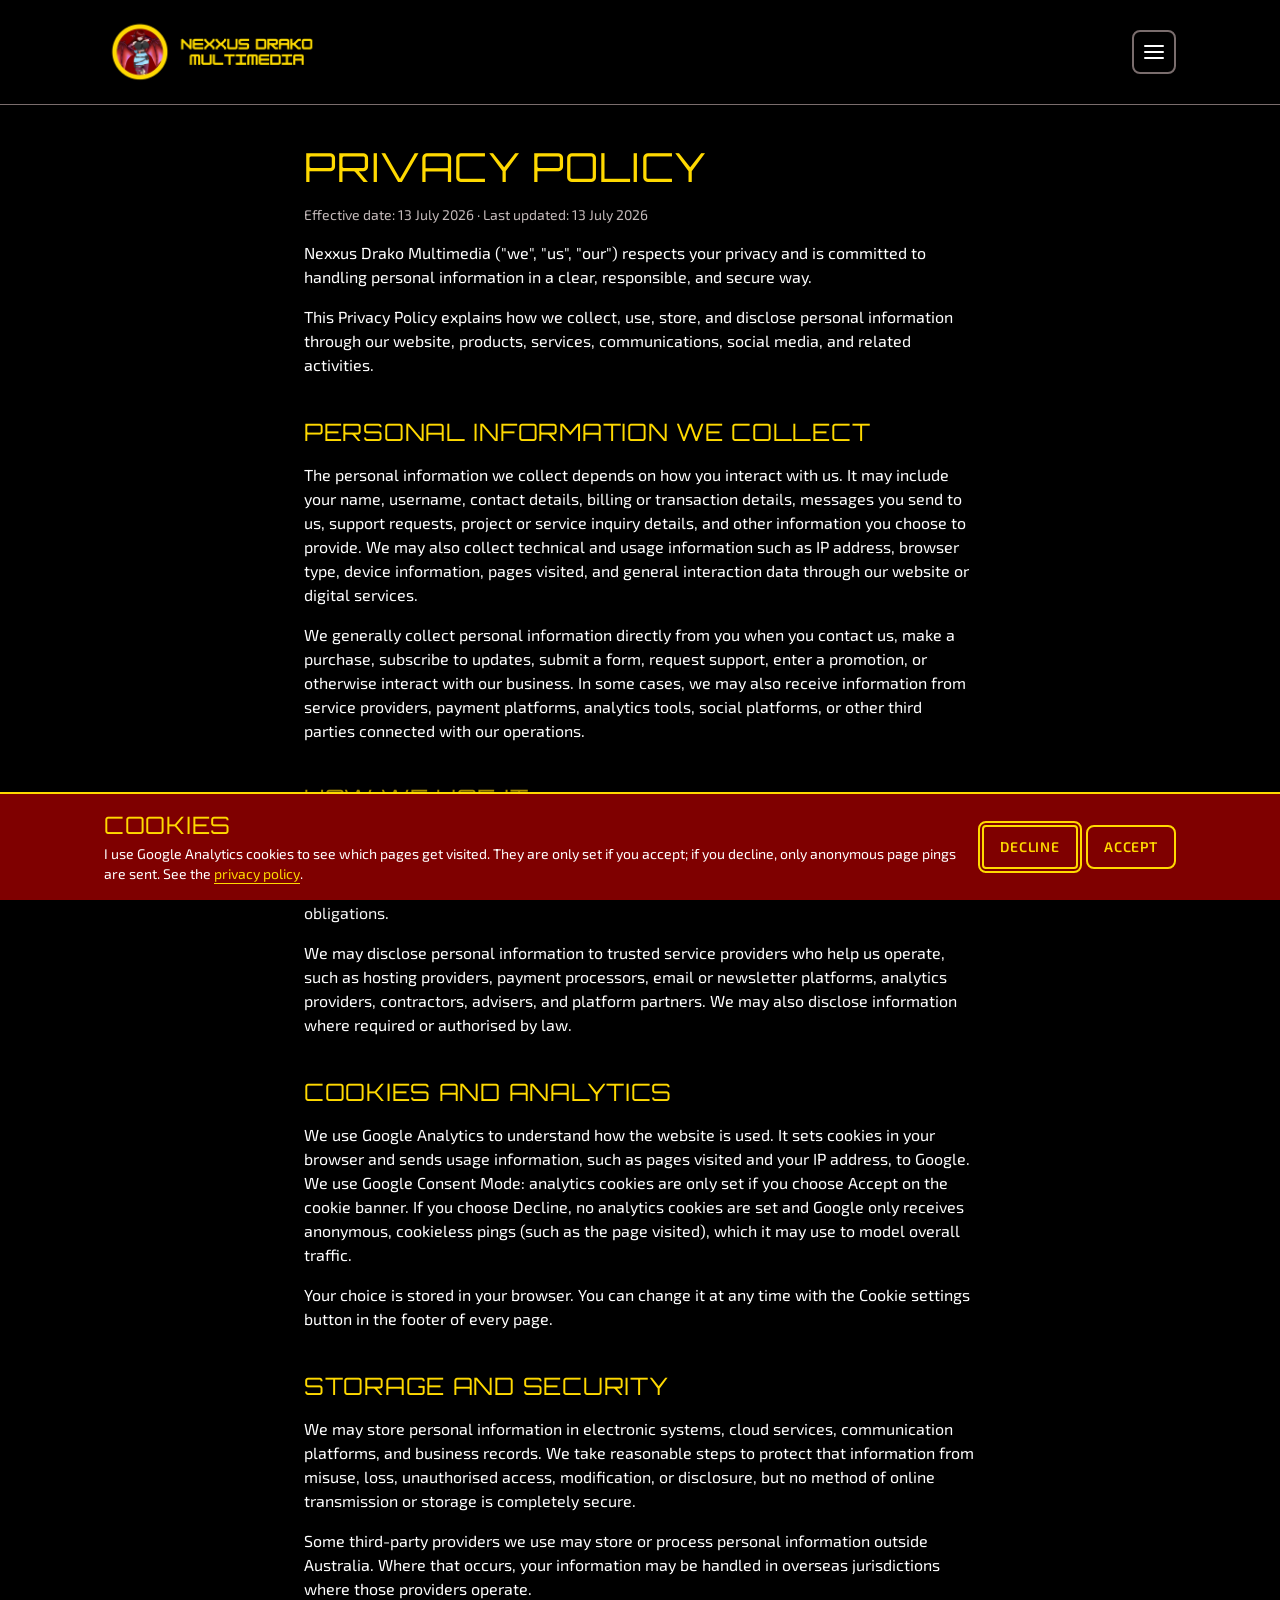
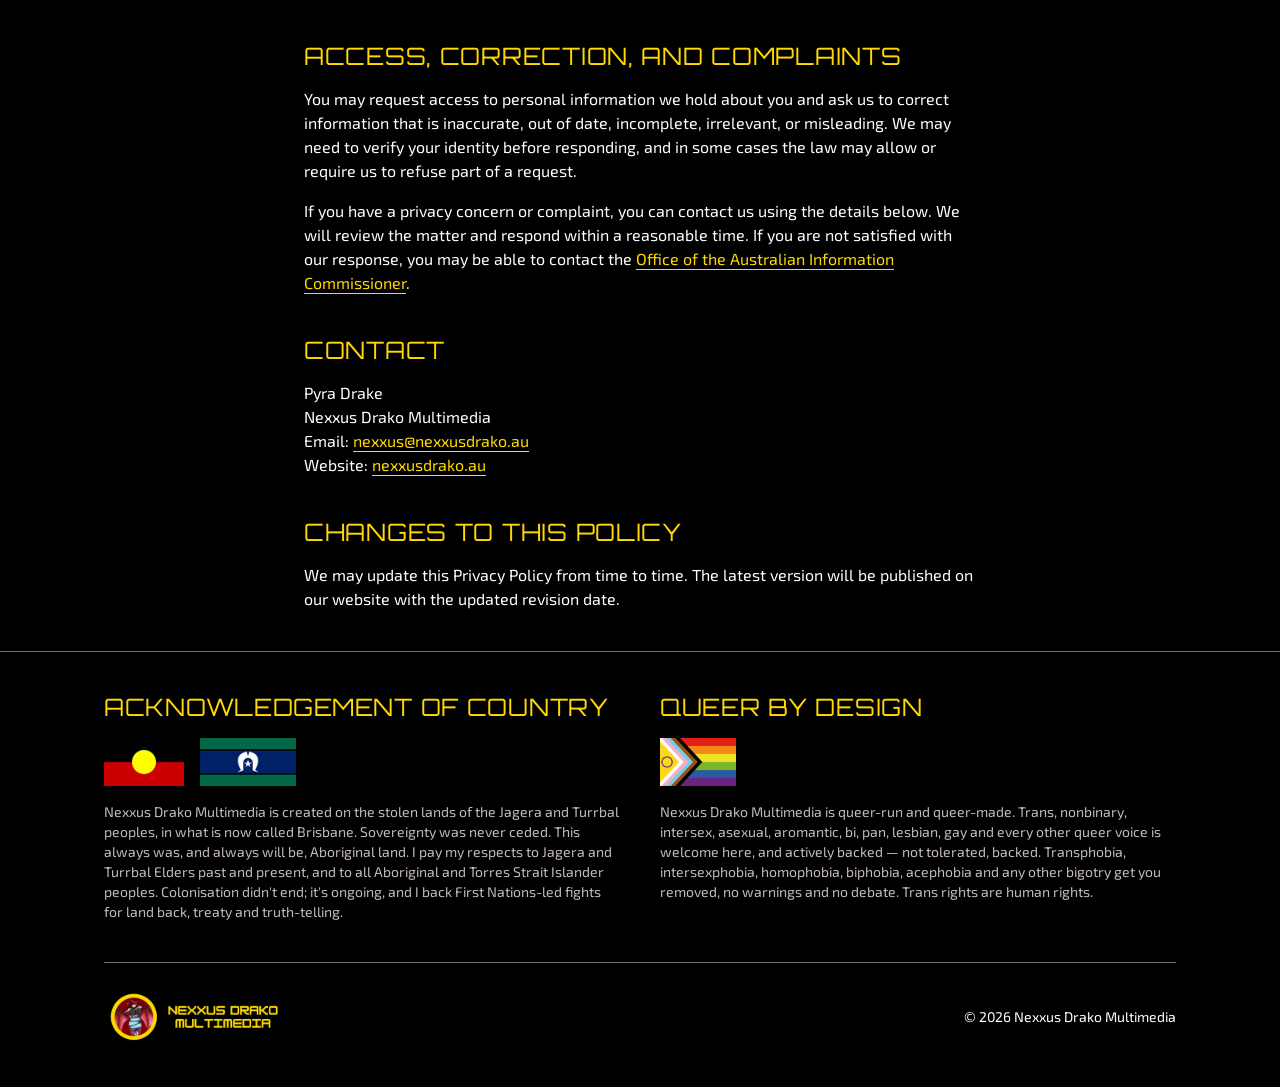
<file: privacy/index.html>
<!doctype html>
<html lang="en-AU">
<head>
<script src="/assets/js/consent.js" defer></script>
<script src="/assets/js/nav.js"></script>
<meta charset="utf-8">
<meta name="viewport" content="width=device-width, initial-scale=1">
<title>Privacy Policy | Nexxus Drako</title>
<meta name="description" content="How Nexxus Drako Multimedia collects, uses, stores and discloses personal information, including cookies and analytics, and how to ask about your data.">
<link rel="canonical" href="https://nexxusdrako.au/privacy/">
<meta property="og:type" content="website">
<meta property="og:site_name" content="Nexxus Drako Multimedia">
<meta property="og:locale" content="en_AU">
<meta property="og:title" content="Privacy Policy | Nexxus Drako">
<meta property="og:description" content="How Nexxus Drako Multimedia collects, uses, stores and discloses personal information, including cookies and analytics, and how to ask about your data.">
<meta property="og:url" content="https://nexxusdrako.au/privacy/">
<meta property="og:image" content="https://nexxusdrako.au/assets/brand/og-1200x630.png">
<meta property="og:image:width" content="1200">
<meta property="og:image:height" content="630">
<meta property="og:image:alt" content="Nexxus Drako Multimedia banner: the dragon-girl VTuber avatar in a gold ring beside the studio name in gold on maroon">
<meta name="twitter:card" content="summary_large_image">
<meta name="twitter:title" content="Privacy Policy | Nexxus Drako">
<meta name="twitter:description" content="How Nexxus Drako Multimedia collects, uses, stores and discloses personal information, including cookies and analytics, and how to ask about your data.">
<meta name="twitter:image" content="https://nexxusdrako.au/assets/brand/og-1200x630.png">
<meta name="twitter:image:alt" content="Nexxus Drako Multimedia banner: the dragon-girl VTuber avatar in a gold ring beside the studio name in gold on maroon">
<meta name="theme-color" content="#7f0000">
<link rel="icon" href="/favicon.ico" sizes="48x48">
<link rel="icon" href="/assets/brand/icon-192.png" type="image/png" sizes="192x192">
<link rel="manifest" href="/site.webmanifest">
<link rel="apple-touch-icon" href="/assets/brand/apple-touch-icon.png">
<link rel="preconnect" href="https://fonts.googleapis.com">
<link rel="preconnect" href="https://fonts.gstatic.com" crossorigin>
<link href="https://fonts.googleapis.com/css2?family=Exo+2:wght@400;600;700&family=Orbitron:wght@400;700&display=swap" rel="stylesheet">
<link rel="stylesheet" href="/assets/css/site.css">
<script type="application/ld+json">
{
  "@context": "https://schema.org",
  "@graph": [
    {
      "@type": "Person",
      "@id": "https://nexxusdrako.au/#person",
      "name": "Pyra Drake",
      "alternateName": "Nexxus Drako",
      "jobTitle": "Founder and Creative Director",
      "url": "https://nexxusdrako.au/",
      "image": "https://nexxusdrako.au/assets/brand/avatar-ring.webp",
      "address": {
        "@type": "PostalAddress",
        "addressLocality": "Brisbane",
        "addressRegion": "QLD",
        "addressCountry": "AU"
      },
      "worksFor": {
        "@id": "https://nexxusdrako.au/#organization"
      },
      "knowsAbout": [
        "Graphic design",
        "Game development",
        "Indie game development",
        "Board game design",
        "Music licensing",
        "Electronic music"
      ],
      "sameAs": [
        "https://bsky.app/profile/nexxusdrako.au",
        "https://tumblr.com/nexxusdrako",
        "https://github.com/Nexxus-Drako",
        "https://twitch.tv/nexxus_drako",
        "https://youtube.com/@nexxusdrako",
        "https://itavrnaiprotocol.bandcamp.com",
        "https://last.fm/user/NexxusDrako",
        "https://steamcommunity.com/id/NexxusDrako"
      ]
    },
    {
      "@type": "Organization",
      "@id": "https://nexxusdrako.au/#organization",
      "name": "Nexxus Drako Multimedia",
      "url": "https://nexxusdrako.au/",
      "logo": {
        "@type": "ImageObject",
        "url": "https://nexxusdrako.au/assets/brand/ndm-horizontal-gold.webp",
        "width": 900,
        "height": 300
      },
      "email": "nexxus@nexxusdrako.au",
      "description": "Nexxus Drako Multimedia is the brand and creative studio of Pyra Drake in Brisbane, Australia: games and mods, music as Itavrnai Protocol, board game designs and design work.",
      "founder": {
        "@id": "https://nexxusdrako.au/#person"
      },
      "sameAs": [
        "https://github.com/NexxusDrakoMultimedia",
        "https://twitch.tv/nexxus_drako",
        "https://youtube.com/@nexxusdrako",
        "https://bsky.app/profile/nexxusdrako.au"
      ]
    },
    {
      "@type": "WebSite",
      "@id": "https://nexxusdrako.au/#website",
      "url": "https://nexxusdrako.au/",
      "name": "Nexxus Drako Multimedia",
      "alternateName": "Nexxus Drako",
      "inLanguage": "en-AU",
      "publisher": {
        "@id": "https://nexxusdrako.au/#organization"
      }
    },
    {
      "@id": "https://nexxusdrako.au/privacy/#webpage",
      "url": "https://nexxusdrako.au/privacy/",
      "name": "Privacy Policy | Nexxus Drako",
      "description": "How Nexxus Drako Multimedia collects, uses, stores and discloses personal information, including cookies and analytics, and how to ask about your data.",
      "inLanguage": "en-AU",
      "isPartOf": {
        "@id": "https://nexxusdrako.au/#website"
      },
      "@type": "WebPage"
    }
  ]
}
</script>
</head>
<body>
<a class="skip" href="#main">Skip to content</a>

<header class="site-header">
  <div class="wrap">
    <a class="site-logo" href="/"><img src="/assets/brand/ndm-horizontal-gold.webp" width="900" height="300" alt="Nexxus Drako Multimedia"></a>
    <button type="button" class="nav-toggle" aria-expanded="false" aria-controls="site-menu" aria-label="Open menu">
      <span class="nav-toggle-bar" aria-hidden="true"></span>
    </button>
    <nav class="site-nav" id="site-menu" aria-label="Main">
      <ul>
        <li><a href="/">Home</a></li>
        <li><a href="/about/">About</a></li>
        <li><a href="/#projects">Projects</a></li>
        <li><a href="/games/">Games</a></li>
        <li><a href="/board-games/">Board games</a></li>
        <li><a href="/#contact">Contact</a></li>
        <li><a href="/archive/">Archive</a></li>
        <li><a href="/privacy/" aria-current="page">Privacy</a></li>
        <li><a href="/music-licensing/">Music licensing</a></li>
        <li><button type="button" class="link-button" data-cookie-settings>Cookie settings</button></li>
      </ul>
    </nav>
  </div>
</header>

<main id="main">
  <section class="section">
    <div class="wrap prose">
      <h1 class="display-l">Privacy policy</h1>
      <p class="meta body-sm">Effective date: 13 July 2026 · Last updated: 13 July 2026</p>
      <p>Nexxus Drako Multimedia ("we", "us", "our") respects your privacy and is committed to handling personal information in a clear, responsible, and secure way.</p>
      <p>This Privacy Policy explains how we collect, use, store, and disclose personal information through our website, products, services, communications, social media, and related activities.</p>

      <h2 class="heading">Personal information we collect</h2>
      <p>The personal information we collect depends on how you interact with us. It may include your name, username, contact details, billing or transaction details, messages you send to us, support requests, project or service inquiry details, and other information you choose to provide. We may also collect technical and usage information such as IP address, browser type, device information, pages visited, and general interaction data through our website or digital services.</p>
      <p>We generally collect personal information directly from you when you contact us, make a purchase, subscribe to updates, submit a form, request support, enter a promotion, or otherwise interact with our business. In some cases, we may also receive information from service providers, payment platforms, analytics tools, social platforms, or other third parties connected with our operations.</p>

      <h2 class="heading">How we use it</h2>
      <p>We use personal information to provide and improve our products and services, respond to inquiries, process transactions, communicate with customers and collaborators, send updates or marketing where permitted, maintain security, and meet legal or business obligations.</p>
      <p>We may disclose personal information to trusted service providers who help us operate, such as hosting providers, payment processors, email or newsletter platforms, analytics providers, contractors, advisers, and platform partners. We may also disclose information where required or authorised by law.</p>

      <h2 class="heading">Cookies and analytics</h2>
      <p>We use Google Analytics to understand how the website is used. It sets cookies in your browser and sends usage information, such as pages visited and your IP address, to Google. We use Google Consent Mode: analytics cookies are only set if you choose Accept on the cookie banner. If you choose Decline, no analytics cookies are set and Google only receives anonymous, cookieless pings (such as the page visited), which it may use to model overall traffic.</p>
      <p>Your choice is stored in your browser. You can change it at any time with the Cookie settings button in the footer of every page.</p>

      <h2 class="heading">Storage and security</h2>
      <p>We may store personal information in electronic systems, cloud services, communication platforms, and business records. We take reasonable steps to protect that information from misuse, loss, unauthorised access, modification, or disclosure, but no method of online transmission or storage is completely secure.</p>
      <p>Some third-party providers we use may store or process personal information outside Australia. Where that occurs, your information may be handled in overseas jurisdictions where those providers operate.</p>

      <h2 class="heading">Access, correction, and complaints</h2>
      <p>You may request access to personal information we hold about you and ask us to correct information that is inaccurate, out of date, incomplete, irrelevant, or misleading. We may need to verify your identity before responding, and in some cases the law may allow or require us to refuse part of a request.</p>
      <p>If you have a privacy concern or complaint, you can contact us using the details below. We will review the matter and respond within a reasonable time. If you are not satisfied with our response, you may be able to contact the <a href="https://www.oaic.gov.au/">Office of the Australian Information Commissioner</a>.</p>

      <h2 class="heading">Contact</h2>
      <p>Pyra Drake<br>Nexxus Drako Multimedia<br>Email: <a href="mailto:nexxus@nexxusdrako.au">nexxus@nexxusdrako.au</a><br>Website: <a href="https://nexxusdrako.au/">nexxusdrako.au</a></p>

      <h2 class="heading">Changes to this policy</h2>
      <p>We may update this Privacy Policy from time to time. The latest version will be published on our website with the updated revision date.</p>
    </div>
  </section>
</main>

<footer class="site-footer">
  <div class="wrap">
    <div class="statements">
      <section class="statement" aria-labelledby="acknowledgement-title">
        <h2 class="heading" id="acknowledgement-title">Acknowledgement of Country</h2>
        <div class="flags">
          <img src="/assets/img/flag-aboriginal.webp" width="240" height="144" alt="Australian Aboriginal flag" loading="lazy">
          <img src="/assets/img/flag-tsi.webp" width="240" height="120" alt="Torres Strait Islander flag" loading="lazy">
        </div>
        <p>Nexxus Drako Multimedia is created on the stolen lands of the Jagera and Turrbal peoples, in what is now called Brisbane. Sovereignty was never ceded. This always was, and always will be, Aboriginal land. I pay my respects to Jagera and Turrbal Elders past and present, and to all Aboriginal and Torres Strait Islander peoples. Colonisation didn't end; it's ongoing, and I back First Nations-led fights for land back, treaty and truth-telling.</p>
      </section>
      <section class="statement" aria-labelledby="queer-title">
        <h2 class="heading" id="queer-title">Queer by design</h2>
        <div class="flags">
          <img src="/assets/img/flag-pride.webp" width="480" height="305" alt="Intersex-Inclusive Progress Pride flag" loading="lazy">
        </div>
        <p>Nexxus Drako Multimedia is queer-run and queer-made. Trans, nonbinary, intersex, asexual, aromantic, bi, pan, lesbian, gay and every other queer voice is welcome here, and actively backed — not tolerated, backed. Transphobia, intersexphobia, homophobia, biphobia, acephobia and any other bigotry get you removed, no warnings and no debate. Trans rights are human rights.</p>
      </section>
    </div>
    <div class="footer-base">
      <img src="/assets/brand/ndm-horizontal-gold.webp" width="900" height="300" alt="Nexxus Drako Multimedia" loading="lazy">
      <p class="footer-copy">© 2026 Nexxus Drako Multimedia</p>
    </div>
  </div>
</footer>
</body>
</html>
</file>
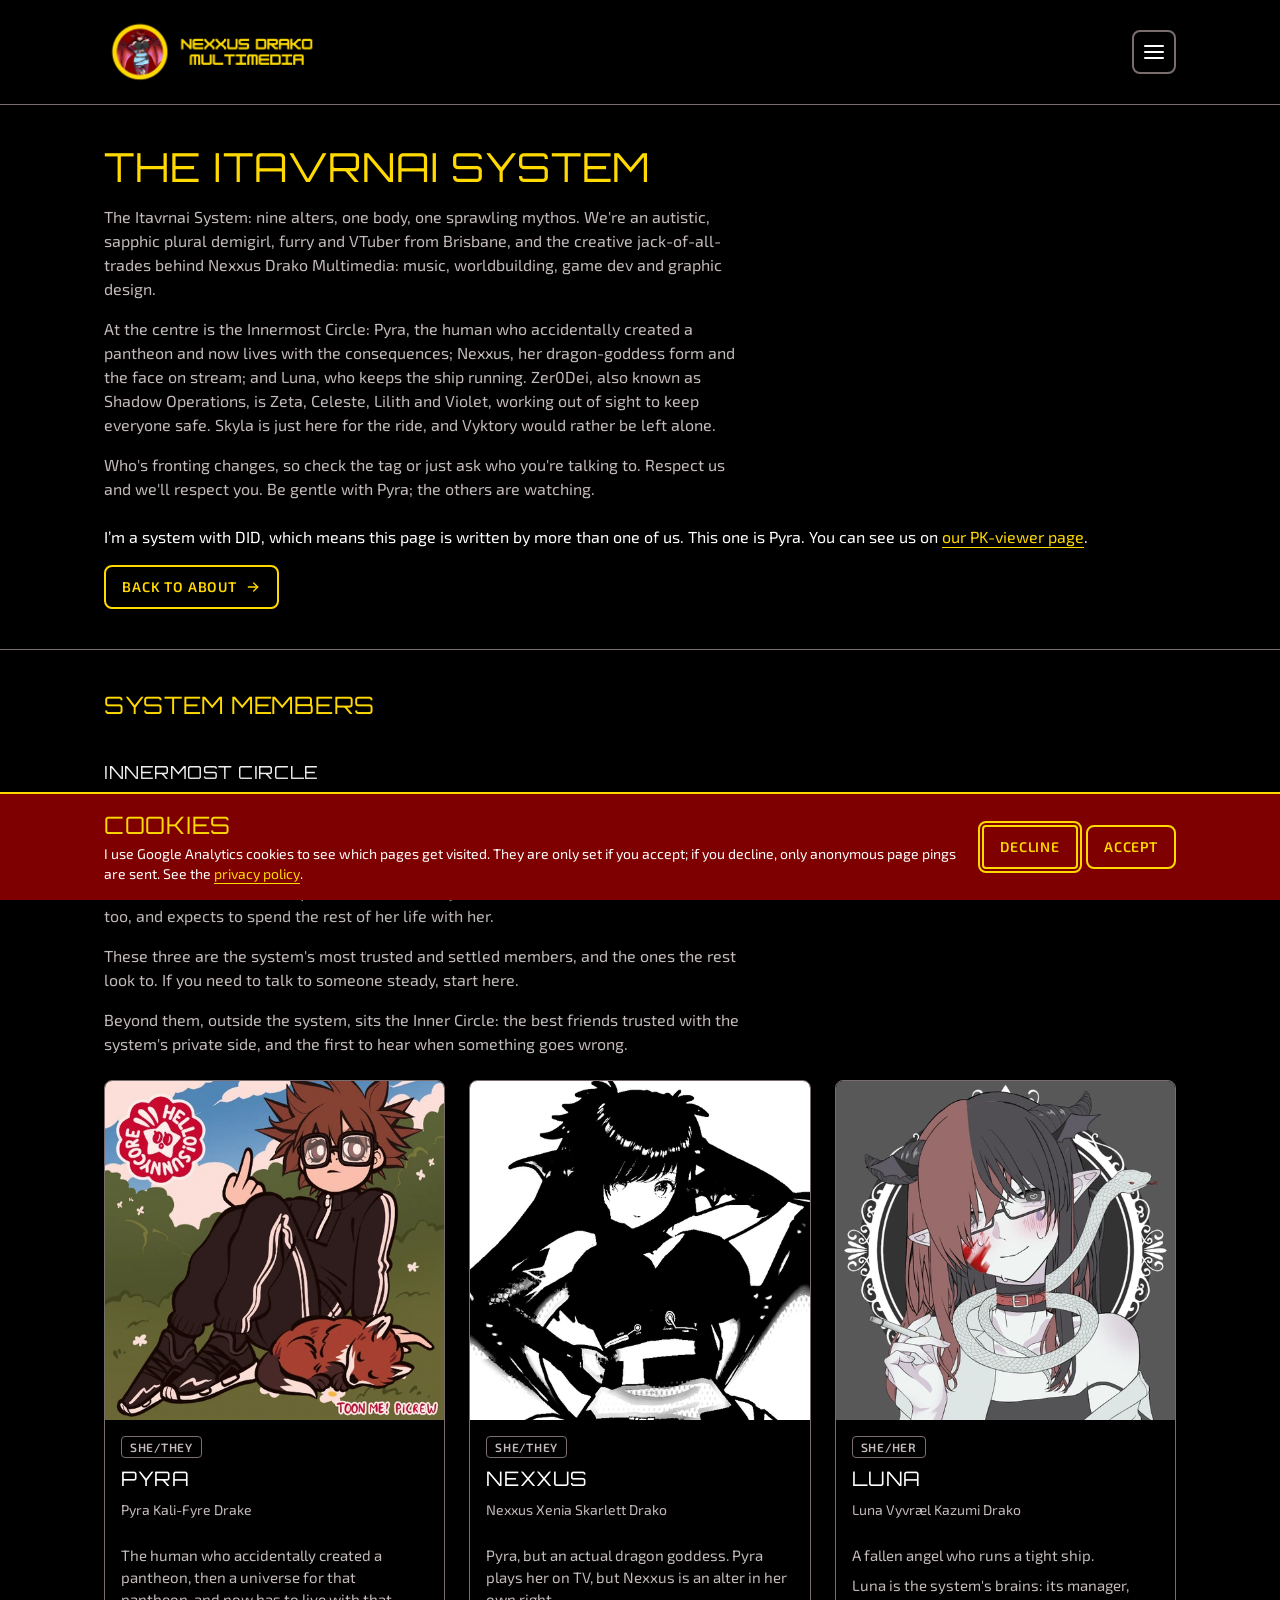
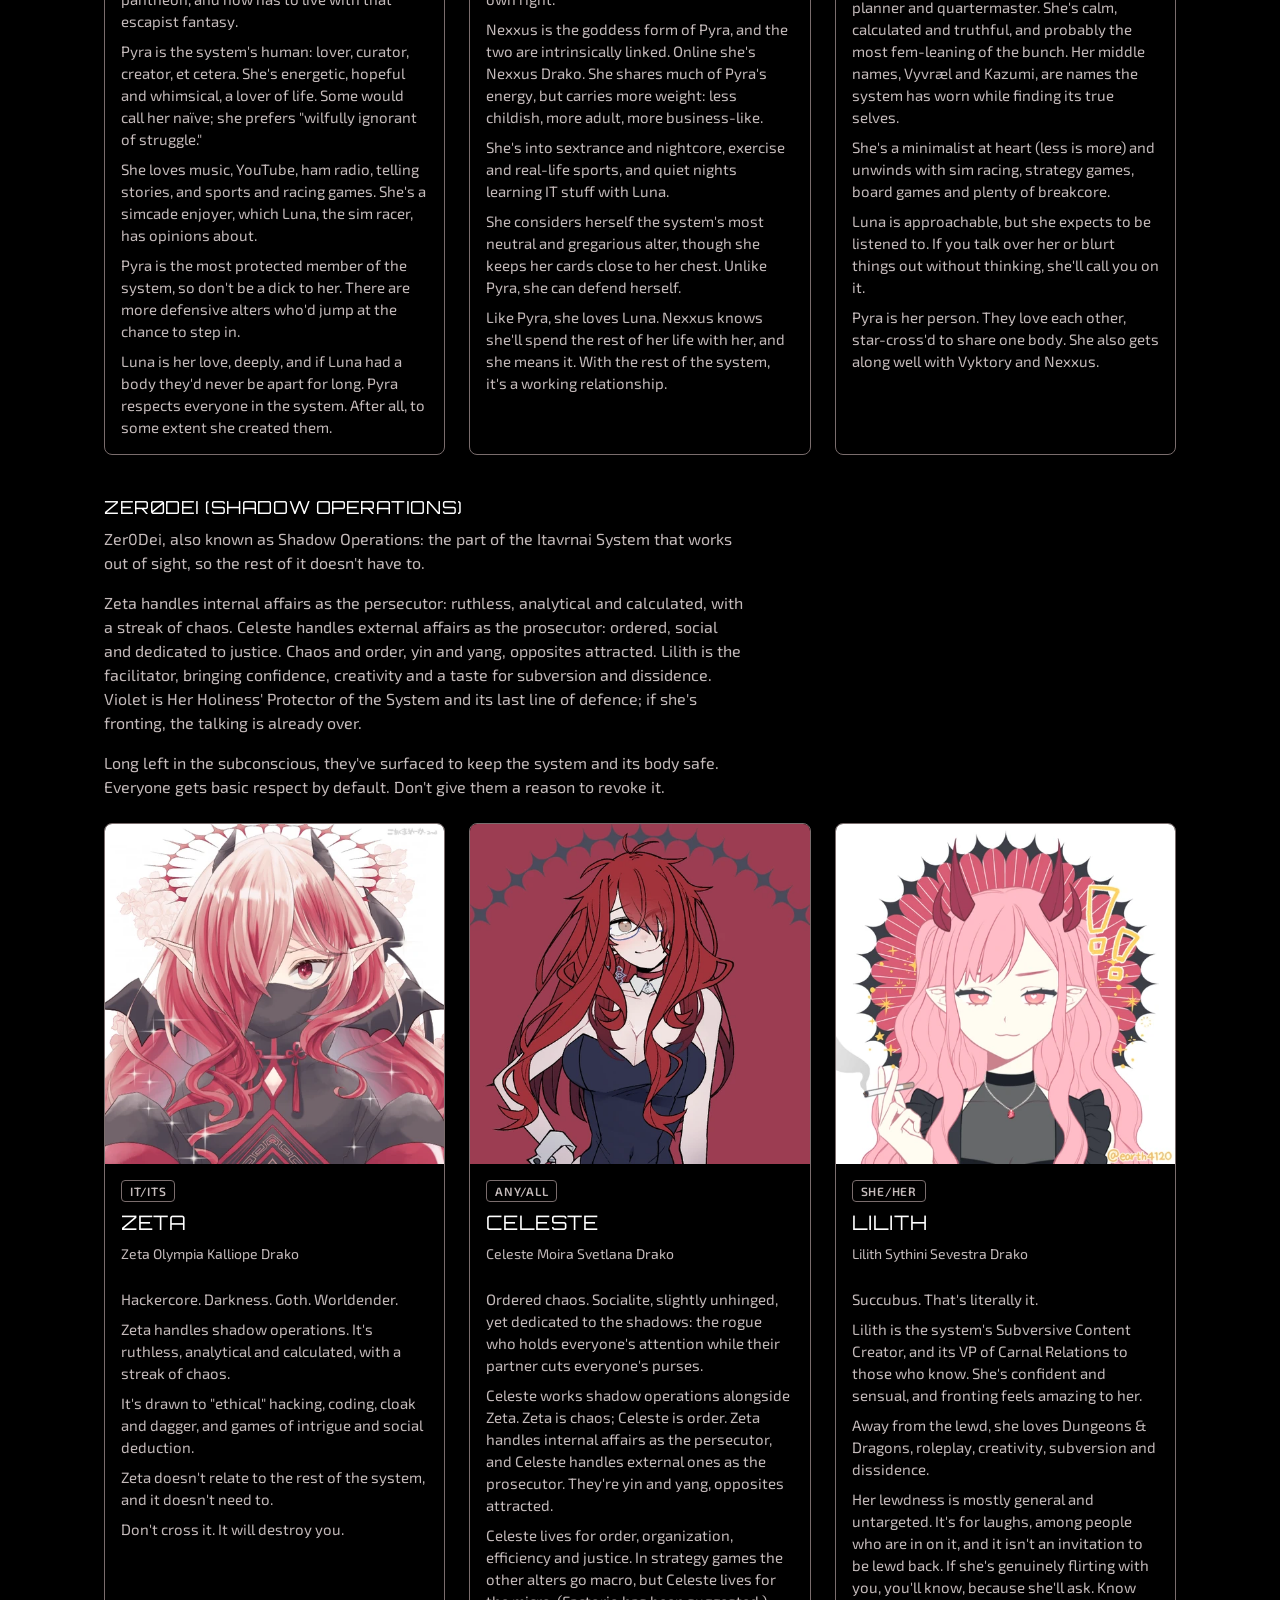
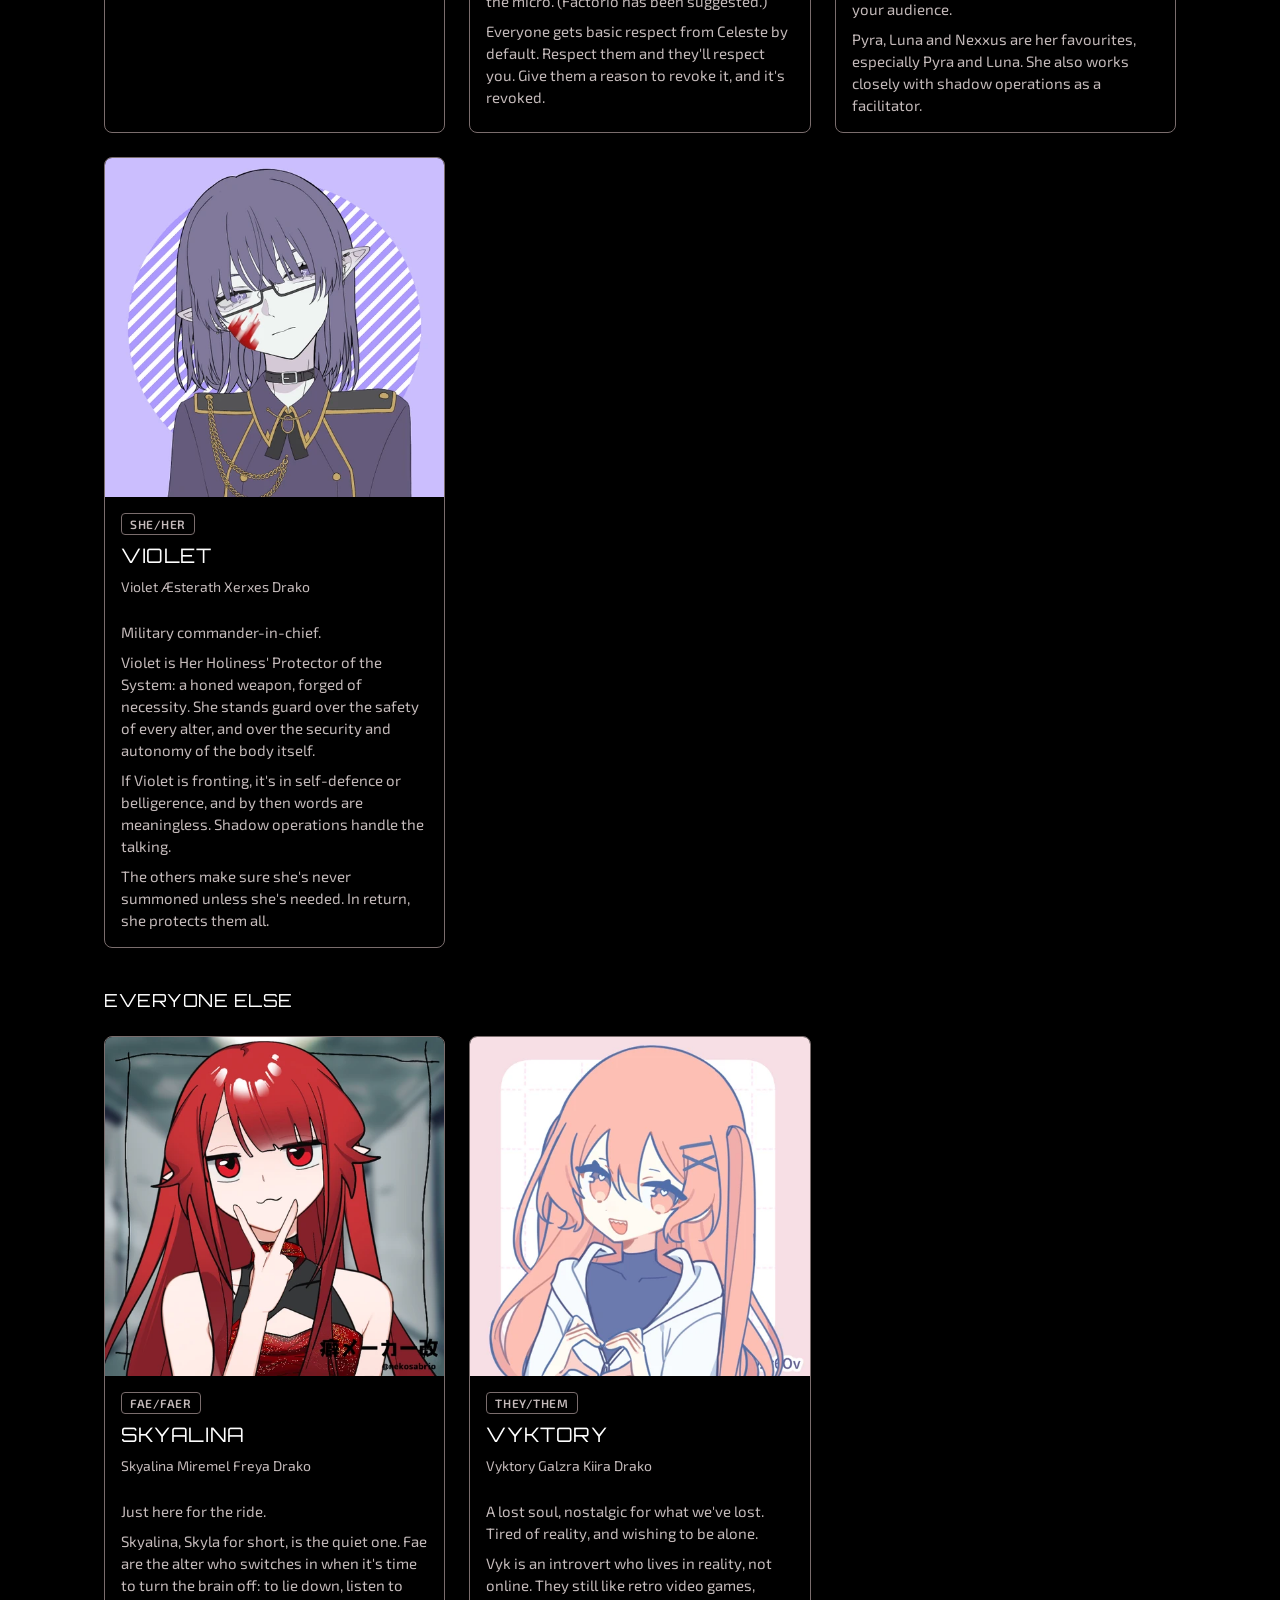
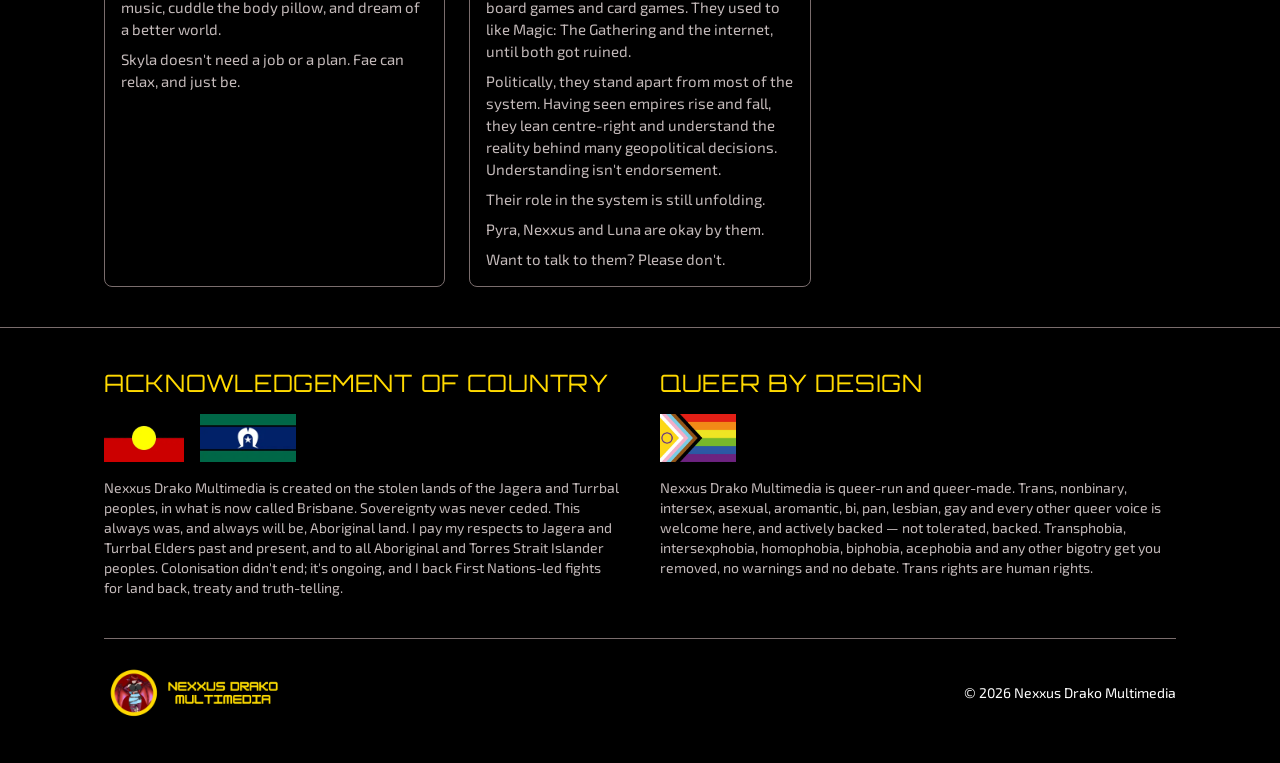
<file: about/system/index.html>
<!doctype html>
<html lang="en-AU">
<head>
<script src="/assets/js/consent.js" defer></script>
<script src="/assets/js/nav.js"></script>
<meta charset="utf-8">
<meta name="viewport" content="width=device-width, initial-scale=1">
<title>The Itavrnai System | Nexxus Drako</title>
<meta name="description" content="The Itavrnai System: nine alters, one body, behind Nexxus Drako Multimedia&#x27;s music, worldbuilding, game dev and graphic design. Meet everyone.">
<link rel="canonical" href="https://nexxusdrako.au/about/system/">
<meta property="og:type" content="website">
<meta property="og:site_name" content="Nexxus Drako Multimedia">
<meta property="og:locale" content="en_AU">
<meta property="og:title" content="The Itavrnai System | Nexxus Drako">
<meta property="og:description" content="The Itavrnai System: nine alters, one body, behind Nexxus Drako Multimedia&#x27;s music, worldbuilding, game dev and graphic design. Meet everyone.">
<meta property="og:url" content="https://nexxusdrako.au/about/system/">
<meta property="og:image" content="https://nexxusdrako.au/assets/brand/og-1200x630.png">
<meta property="og:image:width" content="1200">
<meta property="og:image:height" content="630">
<meta property="og:image:alt" content="Nexxus Drako Multimedia banner: the dragon-girl VTuber avatar in a gold ring beside the studio name in gold on maroon">
<meta name="twitter:card" content="summary_large_image">
<meta name="twitter:title" content="The Itavrnai System | Nexxus Drako">
<meta name="twitter:description" content="The Itavrnai System: nine alters, one body, behind Nexxus Drako Multimedia&#x27;s music, worldbuilding, game dev and graphic design. Meet everyone.">
<meta name="twitter:image" content="https://nexxusdrako.au/assets/brand/og-1200x630.png">
<meta name="twitter:image:alt" content="Nexxus Drako Multimedia banner: the dragon-girl VTuber avatar in a gold ring beside the studio name in gold on maroon">
<meta name="theme-color" content="#7f0000">
<link rel="icon" href="/favicon.ico" sizes="48x48">
<link rel="icon" href="/assets/brand/icon-192.png" type="image/png" sizes="192x192">
<link rel="manifest" href="/site.webmanifest">
<link rel="apple-touch-icon" href="/assets/brand/apple-touch-icon.png">
<link rel="preconnect" href="https://fonts.googleapis.com">
<link rel="preconnect" href="https://fonts.gstatic.com" crossorigin>
<link href="https://fonts.googleapis.com/css2?family=Exo+2:wght@400;600;700&family=Orbitron:wght@400;700&display=swap" rel="stylesheet">
<link rel="stylesheet" href="/assets/css/site.css">
<script type="application/ld+json">
{
  "@context": "https://schema.org",
  "@graph": [
    {
      "@type": "Person",
      "@id": "https://nexxusdrako.au/#person",
      "name": "Pyra Drake",
      "alternateName": "Nexxus Drako",
      "jobTitle": "Founder and Creative Director",
      "url": "https://nexxusdrako.au/",
      "image": "https://nexxusdrako.au/assets/brand/avatar-ring.webp",
      "address": {
        "@type": "PostalAddress",
        "addressLocality": "Brisbane",
        "addressRegion": "QLD",
        "addressCountry": "AU"
      },
      "worksFor": {
        "@id": "https://nexxusdrako.au/#organization"
      },
      "knowsAbout": [
        "Graphic design",
        "Game development",
        "Indie game development",
        "Board game design",
        "Music licensing",
        "Electronic music"
      ],
      "sameAs": [
        "https://bsky.app/profile/nexxusdrako.au",
        "https://tumblr.com/nexxusdrako",
        "https://github.com/Nexxus-Drako",
        "https://twitch.tv/nexxus_drako",
        "https://youtube.com/@nexxusdrako",
        "https://itavrnaiprotocol.bandcamp.com",
        "https://last.fm/user/NexxusDrako",
        "https://steamcommunity.com/id/NexxusDrako"
      ]
    },
    {
      "@type": "Organization",
      "@id": "https://nexxusdrako.au/#organization",
      "name": "Nexxus Drako Multimedia",
      "url": "https://nexxusdrako.au/",
      "logo": {
        "@type": "ImageObject",
        "url": "https://nexxusdrako.au/assets/brand/ndm-horizontal-gold.webp",
        "width": 900,
        "height": 300
      },
      "email": "nexxus@nexxusdrako.au",
      "description": "Nexxus Drako Multimedia is the brand and creative studio of Pyra Drake in Brisbane, Australia: games and mods, music as Itavrnai Protocol, board game designs and design work.",
      "founder": {
        "@id": "https://nexxusdrako.au/#person"
      },
      "sameAs": [
        "https://github.com/NexxusDrakoMultimedia",
        "https://twitch.tv/nexxus_drako",
        "https://youtube.com/@nexxusdrako",
        "https://bsky.app/profile/nexxusdrako.au"
      ]
    },
    {
      "@type": "WebSite",
      "@id": "https://nexxusdrako.au/#website",
      "url": "https://nexxusdrako.au/",
      "name": "Nexxus Drako Multimedia",
      "alternateName": "Nexxus Drako",
      "inLanguage": "en-AU",
      "publisher": {
        "@id": "https://nexxusdrako.au/#organization"
      }
    },
    {
      "@id": "https://nexxusdrako.au/about/system/#webpage",
      "url": "https://nexxusdrako.au/about/system/",
      "name": "The Itavrnai System | Nexxus Drako",
      "description": "The Itavrnai System: nine alters, one body, behind Nexxus Drako Multimedia's music, worldbuilding, game dev and graphic design. Meet everyone.",
      "inLanguage": "en-AU",
      "isPartOf": {
        "@id": "https://nexxusdrako.au/#website"
      },
      "@type": "WebPage"
    }
  ]
}
</script>
</head>
<body>
<a class="skip" href="#main">Skip to content</a>

<header class="site-header">
  <div class="wrap">
    <a class="site-logo" href="/"><img src="/assets/brand/ndm-horizontal-gold.webp" width="900" height="300" alt="Nexxus Drako Multimedia"></a>
    <button type="button" class="nav-toggle" aria-expanded="false" aria-controls="site-menu" aria-label="Open menu">
      <span class="nav-toggle-bar" aria-hidden="true"></span>
    </button>
    <nav class="site-nav" id="site-menu" aria-label="Main">
      <ul>
        <li><a href="/">Home</a></li>
        <li><a href="/about/">About</a></li>
        <li><a href="/#projects">Projects</a></li>
        <li><a href="/games/">Games</a></li>
        <li><a href="/board-games/">Board games</a></li>
        <li><a href="/#contact">Contact</a></li>
        <li><a href="/archive/">Archive</a></li>
        <li><a href="/privacy/">Privacy</a></li>
        <li><a href="/music-licensing/">Music licensing</a></li>
        <li><button type="button" class="link-button" data-cookie-settings>Cookie settings</button></li>
      </ul>
    </nav>
  </div>
</header>

<main id="main">
  <section class="section">
    <div class="wrap">
      <h1 class="display-l">The Itavrnai System</h1>
      <div class="system-bio">
        <p>The Itavrnai System: nine alters, one body, one sprawling mythos. We're an autistic, sapphic plural demigirl, furry and VTuber from Brisbane, and the creative jack-of-all-trades behind Nexxus Drako Multimedia: music, worldbuilding, game dev and graphic design.</p>
        <p>At the centre is the Innermost Circle: Pyra, the human who accidentally created a pantheon and now lives with the consequences; Nexxus, her dragon-goddess form and the face on stream; and Luna, who keeps the ship running. Zer0Dei, also known as Shadow Operations, is Zeta, Celeste, Lilith and Violet, working out of sight to keep everyone safe. Skyla is just here for the ride, and Vyktory would rather be left alone.</p>
        <p>Who's fronting changes, so check the tag or just ask who you're talking to. Respect us and we'll respect you. Be gentle with Pyra; the others are watching.</p>
      </div>
      <p>I’m a system with DID, which means this page is written by more than one of us. This one is Pyra. You can see us on <a href="https://pk-viewer.vercel.app/system/fprvoo">our PK-viewer page</a>.</p>
      <p class="hero-actions"><a class="nd-btn nd-btn-secondary" href="/about/">Back to About <svg class="nd-icon nd-icon-sm" aria-hidden="true"><use href="/assets/icons.svg#arrow-right"></use></svg></a></p>
    </div>
  </section>

  <section class="section" aria-labelledby="members-title">
    <div class="wrap">
      <div class="nd-section">
        <h2 class="nd-section-title" id="members-title">System members</h2>
      </div>
      <section class="member-group" aria-labelledby="group-1-title">
        <h3 class="about-sub" id="group-1-title">Innermost Circle</h3>
        <div class="group-desc">
          <p>The Innermost Circle: Pyra, Nexxus and Luna, the heart of the Itavrnai System.</p>
          <p>Pyra is the human, the creator and the one everyone else protects. Nexxus is her dragon-goddess form, the face on stream and the one who can stand her own ground. Luna is the brains and the quartermaster, and Pyra's star-cross'd love. Nexxus loves her too, and expects to spend the rest of her life with her.</p>
          <p>These three are the system's most trusted and settled members, and the ones the rest look to. If you need to talk to someone steady, start here.</p>
          <p>Beyond them, outside the system, sits the Inner Circle: the best friends trusted with the system's private side, and the first to hear when something goes wrong.</p>
        </div>
        <ul class="card-grid">
          <li>
            <article class="nd-card">
              <img class="nd-card-img nd-card-img-square" src="/assets/img/system/pyra.webp" width="512" height="512" alt="Brown-haired character with glasses in a black tracksuit, sitting on grass beside a sleeping red fox" loading="lazy">
              <div class="nd-card-body">
                <span class="nd-tag">she/they</span>
                <h4 class="nd-card-title">Pyra</h4>
                <p class="body-sm muted">Pyra Kali-Fyre Drake</p>
                <p class="nd-card-desc">The human who accidentally created a pantheon, then a universe for that pantheon, and now has to live with that escapist fantasy.</p>
                <p class="nd-card-desc">Pyra is the system's human: lover, curator, creator, et cetera. She's energetic, hopeful and whimsical, a lover of life. Some would call her naïve; she prefers "wilfully ignorant of struggle."</p>
                <p class="nd-card-desc">She loves music, YouTube, ham radio, telling stories, and sports and racing games. She's a simcade enjoyer, which Luna, the sim racer, has opinions about.</p>
                <p class="nd-card-desc">Pyra is the most protected member of the system, so don't be a dick to her. There are more defensive alters who'd jump at the chance to step in.</p>
                <p class="nd-card-desc">Luna is her love, deeply, and if Luna had a body they'd never be apart for long. Pyra respects everyone in the system. After all, to some extent she created them.</p>
              </div>
            </article>
          </li>
          <li>
            <article class="nd-card">
              <img class="nd-card-img nd-card-img-square" src="/assets/img/system/nexxus.webp" width="512" height="512" alt="High-contrast black-and-white illustration of a long-haired girl with one hand behind her head" loading="lazy">
              <div class="nd-card-body">
                <span class="nd-tag">she/they</span>
                <h4 class="nd-card-title">Nexxus</h4>
                <p class="body-sm muted">Nexxus Xenia Skarlett Drako</p>
                <p class="nd-card-desc">Pyra, but an actual dragon goddess. Pyra plays her on TV, but Nexxus is an alter in her own right.</p>
                <p class="nd-card-desc">Nexxus is the goddess form of Pyra, and the two are intrinsically linked. Online she's Nexxus Drako. She shares much of Pyra's energy, but carries more weight: less childish, more adult, more business-like.</p>
                <p class="nd-card-desc">She's into sextrance and nightcore, exercise and real-life sports, and quiet nights learning IT stuff with Luna.</p>
                <p class="nd-card-desc">She considers herself the system's most neutral and gregarious alter, though she keeps her cards close to her chest. Unlike Pyra, she can defend herself.</p>
                <p class="nd-card-desc">Like Pyra, she loves Luna. Nexxus knows she'll spend the rest of her life with her, and she means it. With the rest of the system, it's a working relationship.</p>
              </div>
            </article>
          </li>
          <li>
            <article class="nd-card">
              <img class="nd-card-img nd-card-img-square" src="/assets/img/system/luna.webp" width="512" height="512" alt="Girl with half brown, half black hair, horns and glasses, with a white snake around her shoulders and a cigarette in hand" loading="lazy">
              <div class="nd-card-body">
                <span class="nd-tag">she/her</span>
                <h4 class="nd-card-title">Luna</h4>
                <p class="body-sm muted">Luna Vyvræl Kazumi Drako</p>
                <p class="nd-card-desc">A fallen angel who runs a tight ship.</p>
                <p class="nd-card-desc">Luna is the system's brains: its manager, planner and quartermaster. She's calm, calculated and truthful, and probably the most fem-leaning of the bunch. Her middle names, Vyvræl and Kazumi, are names the system has worn while finding its true selves.</p>
                <p class="nd-card-desc">She's a minimalist at heart (less is more) and unwinds with sim racing, strategy games, board games and plenty of breakcore.</p>
                <p class="nd-card-desc">Luna is approachable, but she expects to be listened to. If you talk over her or blurt things out without thinking, she'll call you on it.</p>
                <p class="nd-card-desc">Pyra is her person. They love each other, star-cross'd to share one body. She also gets along well with Vyktory and Nexxus.</p>
              </div>
            </article>
          </li>
        </ul>
      </section>
      <section class="member-group" aria-labelledby="group-2-title">
        <h3 class="about-sub" id="group-2-title">Zer0Dei (Shadow Operations)</h3>
        <div class="group-desc">
          <p>Zer0Dei, also known as Shadow Operations: the part of the Itavrnai System that works out of sight, so the rest of it doesn't have to.</p>
          <p>Zeta handles internal affairs as the persecutor: ruthless, analytical and calculated, with a streak of chaos. Celeste handles external affairs as the prosecutor: ordered, social and dedicated to justice. Chaos and order, yin and yang, opposites attracted. Lilith is the facilitator, bringing confidence, creativity and a taste for subversion and dissidence. Violet is Her Holiness' Protector of the System and its last line of defence; if she's fronting, the talking is already over.</p>
          <p>Long left in the subconscious, they've surfaced to keep the system and its body safe. Everyone gets basic respect by default. Don't give them a reason to revoke it.</p>
        </div>
        <ul class="card-grid">
          <li>
            <article class="nd-card">
              <img class="nd-card-img nd-card-img-square" src="/assets/img/system/zeta.webp" width="512" height="512" alt="Pink-haired girl with horns and bat wings, a black face mask and a halo of white flowers" loading="lazy">
              <div class="nd-card-body">
                <span class="nd-tag">it/its</span>
                <h4 class="nd-card-title">Zeta</h4>
                <p class="body-sm muted">Zeta Olympia Kalliope Drako</p>
                <p class="nd-card-desc">Hackercore. Darkness. Goth. Worldender.</p>
                <p class="nd-card-desc">Zeta handles shadow operations. It's ruthless, analytical and calculated, with a streak of chaos.</p>
                <p class="nd-card-desc">It's drawn to "ethical" hacking, coding, cloak and dagger, and games of intrigue and social deduction.</p>
                <p class="nd-card-desc">Zeta doesn't relate to the rest of the system, and it doesn't need to.</p>
                <p class="nd-card-desc">Don't cross it. It will destroy you.</p>
              </div>
            </article>
          </li>
          <li>
            <article class="nd-card">
              <img class="nd-card-img nd-card-img-square" src="/assets/img/system/celeste.webp" width="512" height="512" alt="Red-haired girl with a monocle in a dark blue dress on a maroon background" loading="lazy">
              <div class="nd-card-body">
                <span class="nd-tag">any/all</span>
                <h4 class="nd-card-title">Celeste</h4>
                <p class="body-sm muted">Celeste Moira Svetlana Drako</p>
                <p class="nd-card-desc">Ordered chaos. Socialite, slightly unhinged, yet dedicated to the shadows: the rogue who holds everyone's attention while their partner cuts everyone's purses.</p>
                <p class="nd-card-desc">Celeste works shadow operations alongside Zeta. Zeta is chaos; Celeste is order. Zeta handles internal affairs as the persecutor, and Celeste handles external ones as the prosecutor. They're yin and yang, opposites attracted.</p>
                <p class="nd-card-desc">Celeste lives for order, organization, efficiency and justice. In strategy games the other alters go macro, but Celeste lives for the micro. (Factorio has been suggested.)</p>
                <p class="nd-card-desc">Everyone gets basic respect from Celeste by default. Respect them and they'll respect you. Give them a reason to revoke it, and it's revoked.</p>
              </div>
            </article>
          </li>
          <li>
            <article class="nd-card">
              <img class="nd-card-img nd-card-img-square" src="/assets/img/system/lilith.webp" width="512" height="512" alt="Pink-haired girl with red horns holding a cigarette, in front of a red sunburst" loading="lazy">
              <div class="nd-card-body">
                <span class="nd-tag">she/her</span>
                <h4 class="nd-card-title">Lilith</h4>
                <p class="body-sm muted">Lilith Sythini Sevestra Drako</p>
                <p class="nd-card-desc">Succubus. That's literally it.</p>
                <p class="nd-card-desc">Lilith is the system's Subversive Content Creator, and its VP of Carnal Relations to those who know. She's confident and sensual, and fronting feels amazing to her.</p>
                <p class="nd-card-desc">Away from the lewd, she loves Dungeons &amp; Dragons, roleplay, creativity, subversion and dissidence.</p>
                <p class="nd-card-desc">Her lewdness is mostly general and untargeted. It's for laughs, among people who are in on it, and it isn't an invitation to be lewd back. If she's genuinely flirting with you, you'll know, because she'll ask. Know your audience.</p>
                <p class="nd-card-desc">Pyra, Luna and Nexxus are her favourites, especially Pyra and Luna. She also works closely with shadow operations as a facilitator.</p>
              </div>
            </article>
          </li>
          <li>
            <article class="nd-card">
              <img class="nd-card-img nd-card-img-square" src="/assets/img/system/violet.webp" width="512" height="512" alt="Purple-haired person with glasses and a red mark on the cheek, in a dark military-style uniform with gold chains" loading="lazy">
              <div class="nd-card-body">
                <span class="nd-tag">she/her</span>
                <h4 class="nd-card-title">Violet</h4>
                <p class="body-sm muted">Violet Æsterath Xerxes Drako</p>
                <p class="nd-card-desc">Military commander-in-chief.</p>
                <p class="nd-card-desc">Violet is Her Holiness' Protector of the System: a honed weapon, forged of necessity. She stands guard over the safety of every alter, and over the security and autonomy of the body itself.</p>
                <p class="nd-card-desc">If Violet is fronting, it's in self-defence or belligerence, and by then words are meaningless. Shadow operations handle the talking.</p>
                <p class="nd-card-desc">The others make sure she's never summoned unless she's needed. In return, she protects them all.</p>
              </div>
            </article>
          </li>
        </ul>
      </section>
      <section class="member-group" aria-labelledby="group-3-title">
        <h3 class="about-sub" id="group-3-title">Everyone else</h3>
        <ul class="card-grid">
          <li>
            <article class="nd-card">
              <img class="nd-card-img nd-card-img-square" src="/assets/img/system/skyalina.webp" width="512" height="512" alt="Red-haired, red-eyed girl with a hand at her chin, in a sparkly red top" loading="lazy">
              <div class="nd-card-body">
                <span class="nd-tag">fae/faer</span>
                <h4 class="nd-card-title">Skyalina</h4>
                <p class="body-sm muted">Skyalina Miremel Freya Drako</p>
                <p class="nd-card-desc">Just here for the ride.</p>
                <p class="nd-card-desc">Skyalina, Skyla for short, is the quiet one. Fae are the alter who switches in when it's time to turn the brain off: to lie down, listen to music, cuddle the body pillow, and dream of a better world.</p>
                <p class="nd-card-desc">Skyla doesn't need a job or a plan. Fae can relax, and just be.</p>
              </div>
            </article>
          </li>
          <li>
            <article class="nd-card">
              <img class="nd-card-img nd-card-img-square" src="/assets/img/system/vyktory.webp" width="512" height="512" alt="Orange-haired girl with long twin tails and an X hairclip, in a white hoodie, smiling" loading="lazy">
              <div class="nd-card-body">
                <span class="nd-tag">they/them</span>
                <h4 class="nd-card-title">Vyktory</h4>
                <p class="body-sm muted">Vyktory Galzra Kiira Drako</p>
                <p class="nd-card-desc">A lost soul, nostalgic for what we've lost. Tired of reality, and wishing to be alone.</p>
                <p class="nd-card-desc">Vyk is an introvert who lives in reality, not online. They still like retro video games, board games and card games. They used to like Magic: The Gathering and the internet, until both got ruined.</p>
                <p class="nd-card-desc">Politically, they stand apart from most of the system. Having seen empires rise and fall, they lean centre-right and understand the reality behind many geopolitical decisions. Understanding isn't endorsement.</p>
                <p class="nd-card-desc">Their role in the system is still unfolding.</p>
                <p class="nd-card-desc">Pyra, Nexxus and Luna are okay by them.</p>
                <p class="nd-card-desc">Want to talk to them? Please don't.</p>
              </div>
            </article>
          </li>
        </ul>
      </section>
    </div>
  </section>
</main>

<footer class="site-footer">
  <div class="wrap">
    <div class="statements">
      <section class="statement" aria-labelledby="acknowledgement-title">
        <h2 class="heading" id="acknowledgement-title">Acknowledgement of Country</h2>
        <div class="flags">
          <img src="/assets/img/flag-aboriginal.webp" width="240" height="144" alt="Australian Aboriginal flag" loading="lazy">
          <img src="/assets/img/flag-tsi.webp" width="240" height="120" alt="Torres Strait Islander flag" loading="lazy">
        </div>
        <p>Nexxus Drako Multimedia is created on the stolen lands of the Jagera and Turrbal peoples, in what is now called Brisbane. Sovereignty was never ceded. This always was, and always will be, Aboriginal land. I pay my respects to Jagera and Turrbal Elders past and present, and to all Aboriginal and Torres Strait Islander peoples. Colonisation didn't end; it's ongoing, and I back First Nations-led fights for land back, treaty and truth-telling.</p>
      </section>
      <section class="statement" aria-labelledby="queer-title">
        <h2 class="heading" id="queer-title">Queer by design</h2>
        <div class="flags">
          <img src="/assets/img/flag-pride.webp" width="480" height="305" alt="Intersex-Inclusive Progress Pride flag" loading="lazy">
        </div>
        <p>Nexxus Drako Multimedia is queer-run and queer-made. Trans, nonbinary, intersex, asexual, aromantic, bi, pan, lesbian, gay and every other queer voice is welcome here, and actively backed — not tolerated, backed. Transphobia, intersexphobia, homophobia, biphobia, acephobia and any other bigotry get you removed, no warnings and no debate. Trans rights are human rights.</p>
      </section>
    </div>
    <div class="footer-base">
      <img src="/assets/brand/ndm-horizontal-gold.webp" width="900" height="300" alt="Nexxus Drako Multimedia" loading="lazy">
      <p class="footer-copy">© 2026 Nexxus Drako Multimedia</p>
    </div>
  </div>
</footer>
</body>
</html>
</file>
<file: assets/css/site.css>
/* Nexxus Drako Multimedia — site styles.
   Tokens and component classes (nd-*) follow the Nexxus Drako Multimedia design system:
   tokens.json (dark theme, the primary theme) and components/bundle.css. */

:root {
  color-scheme: dark;

  /* Colour (dark theme) */
  --maroon: #7f0000;
  --gold: #ffd900;
  --surface: #000000;
  --surface-brand: var(--maroon);
  --ink: #ffffff;
  --ink-muted: #c4baba;
  --accent: var(--gold);
  --on-brand: var(--gold);
  --on-gold: var(--maroon);
  --line: #7a6d6d;
  --focus: var(--gold);
  --success: #56b4e9;
  --warning: #e69f00;
  --danger: #ff5c5c;

  /* Type */
  --font-display: "HK Modular", "Orbitron", sans-serif;
  --font-sans: "Exo 2", system-ui, sans-serif;

  /* Spacing */
  --space-1: 4px;
  --space-2: 8px;
  --space-4: 16px;
  --space-6: 24px;
  --space-10: 40px;

  /* Radius */
  --radius-sm: 4px;
  --radius-md: 8px;
  --radius-full: 9999px;

  --page-max: 1120px;
}

/* Base */
*, *::before, *::after { box-sizing: border-box; }
html { scroll-behavior: smooth; scroll-padding-top: var(--space-6); }
@media (prefers-reduced-motion: reduce) { html { scroll-behavior: auto; } }
body { margin: 0; background: var(--surface); color: var(--ink); font-family: var(--font-sans); font-size: 16px; line-height: 24px; -webkit-text-size-adjust: 100%; }
img { max-width: 100%; height: auto; }
a { color: var(--accent); text-underline-offset: 4px; }
a:focus-visible, button:focus-visible { outline: 2px solid var(--focus); outline-offset: 2px; border-radius: var(--radius-sm); }
p { margin: 0 0 var(--space-4); }
p:last-child { margin-bottom: 0; }

.wrap { width: 100%; max-width: var(--page-max); margin: 0 auto; padding: 0 var(--space-4); }
@media (min-width: 720px) { .wrap { padding: 0 var(--space-6); } }

.skip { position: absolute; left: var(--space-4); top: -100px; z-index: 10; background: var(--gold); color: var(--on-gold); font-weight: 700; padding: var(--space-2) var(--space-4); border-radius: var(--radius-sm); }
.skip:focus { top: var(--space-4); }

.visually-hidden { position: absolute; width: 1px; height: 1px; overflow: hidden; clip: rect(0 0 0 0); white-space: nowrap; }

/* Type styles */
.display-xl, .display-l, .heading { font-family: var(--font-display); font-weight: 400; text-transform: uppercase; color: var(--accent); margin: 0; }
.display-xl { font-size: 40px; line-height: 44px; letter-spacing: 0.02em; }
@media (min-width: 720px) { .display-xl { font-size: 64px; line-height: 64px; } }
.display-l { font-size: 32px; line-height: 36px; letter-spacing: 0.02em; }
@media (min-width: 720px) { .display-l { font-size: 40px; line-height: 44px; } }
.heading { font-size: 24px; line-height: 30px; letter-spacing: 0.03em; }
.body-sm { font-size: 14px; line-height: 20px; }
.label { font-size: 12px; line-height: 16px; font-weight: 600; letter-spacing: 0.06em; text-transform: uppercase; }
.muted { color: var(--ink-muted); }

/* Icon */
.nd-icon { flex: none; display: block; width: 24px; height: 24px; }
.nd-icon-sm { width: 16px; height: 16px; }

/* Site header */
.site-header { border-bottom: 1px solid var(--line); }
.site-header .wrap { display: flex; flex-wrap: wrap; align-items: center; justify-content: space-between; gap: var(--space-4); padding-top: var(--space-4); padding-bottom: var(--space-4); }
.site-logo { display: block; }
.site-logo img { display: block; width: 216px; height: auto; }
.site-header .wrap { position: relative; flex-wrap: nowrap; }
.site-nav ul { display: flex; flex-wrap: wrap; gap: var(--space-1) var(--space-4); margin: 0; padding: 0; list-style: none; }
.nav-toggle { display: none; flex: none; width: 44px; height: 44px; padding: 0; align-items: center; justify-content: center; background: none; border: 2px solid var(--line); border-radius: var(--radius-md); color: var(--ink); cursor: pointer; }
.nav-toggle:hover { border-color: var(--accent); color: var(--accent); }
.nav-toggle:focus-visible { outline: 2px solid var(--focus); outline-offset: 2px; }
.nav-toggle-bar, .nav-toggle-bar::before, .nav-toggle-bar::after { display: block; width: 20px; height: 2px; background: currentColor; border-radius: 1px; transition: transform .2s, opacity .2s; }
.nav-toggle-bar { position: relative; }
.nav-toggle-bar::before, .nav-toggle-bar::after { content: ""; position: absolute; left: 0; }
.nav-toggle-bar::before { top: -6px; }
.nav-toggle-bar::after { top: 6px; }
.nav-toggle[aria-expanded="true"] .nav-toggle-bar { background: transparent; }
.nav-toggle[aria-expanded="true"] .nav-toggle-bar::before { top: 0; transform: rotate(45deg); }
.nav-toggle[aria-expanded="true"] .nav-toggle-bar::after { top: 0; transform: rotate(-45deg); }
.js .nav-toggle { display: inline-flex; }
.js .site-nav { display: none; position: absolute; top: 100%; right: var(--space-4); z-index: 15; min-width: 220px; background: var(--surface-brand); border: 1px solid var(--line); border-radius: var(--radius-md); box-shadow: 0 8px 24px rgb(0 0 0 / 0.5); padding: var(--space-2) var(--space-4); }
@media (min-width: 720px) { .js .site-nav { right: var(--space-6); } }
.js .site-nav.is-open { display: block; }
.js .site-nav ul { flex-direction: column; flex-wrap: nowrap; gap: 0; }
.js .site-nav li + li { border-top: 1px solid var(--line); }
.js .site-nav a, .js .site-nav .link-button { display: block; width: 100%; padding: var(--space-2) 0; text-align: left; }
.site-nav .link-button { font-size: 12px; line-height: 16px; font-weight: 600; letter-spacing: 0.06em; text-transform: uppercase; text-decoration: none; }
.site-nav a { display: inline-block; padding: var(--space-2) 0; color: var(--ink); text-decoration: none; font-size: 12px; line-height: 16px; font-weight: 600; letter-spacing: 0.06em; text-transform: uppercase; }
.site-nav a:hover { color: var(--accent); text-decoration: underline; }
.site-nav a[aria-current="page"] { color: var(--accent); }

/* Sections */
.section { padding: var(--space-10) 0; }
.section + .section { border-top: 1px solid var(--line); }
.section-intro { max-width: 640px; margin: var(--space-4) 0 var(--space-6); color: var(--ink-muted); }

/* Hero: the low-poly pattern full-bleed, text on a solid maroon panel above it */
.hero { background: var(--maroon) url("/assets/brand/lowpoly-gold.svg") center / cover no-repeat; padding: var(--space-10) 0; }
@media (min-width: 720px) { .hero { padding: 80px 0; } }
.hero-panel { display: grid; gap: var(--space-6); align-items: center; background: var(--surface-brand); color: var(--ink); border-radius: var(--radius-md); padding: var(--space-6); }
@media (min-width: 720px) { .hero-panel { grid-template-columns: 200px minmax(0, 640px); justify-content: center; padding: var(--space-10); gap: var(--space-10); } }
.hero-avatar { display: block; width: 160px; height: 160px; border-radius: var(--radius-full); }
@media (min-width: 720px) { .hero-avatar { width: 200px; height: 200px; } }
.hero .display-xl { color: var(--on-brand); }
.hero-sub { margin: var(--space-2) 0 var(--space-4); color: var(--on-brand); }
.hero-bio { max-width: 640px; margin-bottom: var(--space-6); }
.hero-actions { display: flex; flex-wrap: wrap; gap: var(--space-2); }

/* Links */
.links-grid { display: grid; gap: var(--space-6); align-items: start; }
@media (min-width: 860px) { .links-grid { grid-template-columns: 1fr 1fr; } }
.link-list { display: grid; gap: var(--space-2); margin: 0; padding: 0; list-style: none; }
.link-list .nd-btn { width: 100%; justify-content: flex-start; }
.link-list .nd-btn .nd-icon:last-child { margin-left: auto; }
.link-list-compact { grid-template-columns: repeat(auto-fill, minmax(170px, 1fr)); }
.link-list-compact .nd-btn .nd-icon:last-child { margin-left: 0; }
.link-list-compact .nd-btn { font-size: 13px; letter-spacing: 0.02em; text-transform: none; }
.link-group { margin: var(--space-4) 0 0; }
.nd-eyebrow.link-group-title { display: flex; align-items: center; justify-content: space-between; margin: 0; padding: var(--space-2) 0; cursor: pointer; list-style: none; }
.link-group-title::-webkit-details-marker { display: none; }
.link-group-title::after { content: ""; width: 0.5em; height: 0.5em; border-right: 2px solid currentColor; border-bottom: 2px solid currentColor; transform: rotate(45deg); transition: transform 0.15s; }
.link-group[open] > .link-group-title::after { transform: rotate(-135deg); }
.link-group-title:hover, .link-group-title:focus-visible { color: var(--accent); }
.link-group > .link-list { margin: var(--space-2) 0 var(--space-3); }
.feature { margin: 0; border: 1px solid var(--line); border-radius: var(--radius-md); overflow: hidden; }
.feature img { display: block; width: 100%; aspect-ratio: 3 / 2; object-fit: cover; }
.feature figcaption { padding: var(--space-4); }
.feature-top img { object-position: top; }
.feature-stack { display: grid; gap: var(--space-4); }

/* Stats */
.stats { display: grid; grid-template-columns: repeat(auto-fit, minmax(150px, 1fr)); gap: var(--space-4); margin: var(--space-6) 0 0; padding: 0; list-style: none; }
.stat { border: 1px solid var(--line); border-radius: var(--radius-md); padding: var(--space-4); }
.stat-value { display: block; font-family: var(--font-display); font-size: 40px; line-height: 44px; letter-spacing: 0.02em; color: var(--accent); }
.stat-label { display: block; margin-top: var(--space-1); }

/* Button */
.nd-btn { display: inline-flex; align-items: center; gap: var(--space-2); font-family: var(--font-sans); font-size: 14px; line-height: 20px; font-weight: 600; letter-spacing: 0.06em; text-transform: uppercase; text-decoration: none; padding: 10px var(--space-4); border: 2px solid transparent; border-radius: var(--radius-md); background: none; cursor: pointer; }
.nd-btn-sm { font-size: 12px; line-height: 16px; padding: 6px 12px; }
.nd-btn-primary { background: var(--gold); color: var(--on-gold); border-color: var(--gold); }
.nd-btn-secondary { color: var(--accent); border-color: var(--accent); }
.nd-btn-ghost { color: var(--ink); }
.nd-btn-ghost:hover { text-decoration: underline; text-underline-offset: 4px; }
.nd-btn-primary:hover, .nd-btn-secondary:hover { filter: brightness(1.08); }
.nd-btn:focus-visible { outline: 2px solid var(--focus); outline-offset: 2px; }

/* Tag */
.nd-tag { display: inline-block; font-family: var(--font-sans); font-size: 12px; line-height: 16px; font-weight: 600; letter-spacing: 0.06em; text-transform: uppercase; color: var(--ink-muted); border: 1px solid var(--line); border-radius: var(--radius-sm); padding: 2px var(--space-2); }

/* SectionHeading */
.nd-section { display: grid; gap: var(--space-1); }
.nd-eyebrow { margin: 0; font-family: var(--font-sans); font-size: 12px; line-height: 16px; font-weight: 600; letter-spacing: 0.06em; text-transform: uppercase; color: var(--ink-muted); }
.nd-section-title { margin: 0; font-family: var(--font-display); font-size: 24px; line-height: 30px; font-weight: 400; letter-spacing: 0.03em; text-transform: uppercase; color: var(--accent); }

/* ProjectCard */
.card-grid { display: grid; grid-template-columns: repeat(auto-fill, minmax(260px, 1fr)); gap: var(--space-6); margin: 0; padding: 0; list-style: none; }
.card-grid > li { display: flex; }
.nd-card { display: flex; flex-direction: column; width: 100%; background: var(--surface); border: 1px solid var(--line); border-radius: var(--radius-md); overflow: hidden; font-family: var(--font-sans); }
.nd-card-img { display: block; width: 100%; aspect-ratio: 16 / 9; object-fit: cover; background: var(--maroon); }
.nd-card-img-contain { object-fit: contain; }
.nd-card-img-pad { box-sizing: border-box; padding: var(--space-4); }
.nd-card-img-square { aspect-ratio: 1 / 1; }
.nd-card-media { display: flex; justify-content: center; aspect-ratio: 16 / 9; overflow: hidden; background: var(--maroon) url("/assets/brand/lowpoly-gold.svg") center / cover; }
.nd-card-media img { display: block; width: 100%; height: 100%; object-fit: cover; object-position: center 12%; }
.nd-card-body { display: flex; flex-direction: column; align-items: flex-start; gap: var(--space-2); flex: 1; padding: var(--space-4); }
.nd-card-title { margin: 0; font-family: var(--font-display); font-size: 20px; line-height: 26px; font-weight: 400; letter-spacing: 0.03em; text-transform: uppercase; color: var(--ink); }
.nd-card-desc { margin: 0; font-size: 15px; line-height: 22px; color: var(--ink-muted); }
.nd-card-link { display: inline-flex; align-items: center; gap: var(--space-1); margin-top: auto; padding-top: var(--space-2); font-size: 12px; line-height: 16px; font-weight: 600; letter-spacing: 0.06em; text-transform: uppercase; color: var(--accent); text-decoration: none; }
.nd-card-link:hover { text-decoration: underline; text-underline-offset: 4px; }

/* Identity */
.identity { display: grid; gap: var(--space-6); align-items: start; }
@media (min-width: 860px) { .identity { grid-template-columns: 1fr 320px; } }
.identity img { display: block; border-radius: var(--radius-md); border: 1px solid var(--line); }

/* Contact */
.contact-list { display: grid; grid-template-columns: repeat(auto-fit, minmax(220px, 1fr)); gap: var(--space-4); margin: var(--space-6) 0; padding: 0; list-style: none; }
.contact-item { display: flex; gap: var(--space-4); align-items: flex-start; border: 1px solid var(--line); border-radius: var(--radius-md); padding: var(--space-4); }
.contact-item .nd-icon { color: var(--accent); }
.contact-item dt, .contact-item .label { color: var(--ink-muted); }
.contact-item a { color: var(--ink); overflow-wrap: anywhere; }

/* Long-form pages (privacy, licensing) */
.prose { max-width: 720px; }
.prose h1 { margin-bottom: var(--space-4); }
.prose h2 { margin: var(--space-10) 0 var(--space-4); }
.prose ol, .prose ul { padding-left: var(--space-6); margin: 0 0 var(--space-4); }
.prose li { margin-bottom: var(--space-2); }
.prose .meta { color: var(--ink-muted); }

/* About */
.about-head { display: flex; flex-wrap: wrap; align-items: center; gap: var(--space-4) var(--space-6); margin-bottom: var(--space-6); }
.about-avatar { display: block; width: 96px; height: 96px; border-radius: var(--radius-full); }
.prose .about-head h1 { margin: 0; }
.about-lede { font-size: 20px; line-height: 28px; }
.about-callout { font-weight: 700; color: var(--accent); }
.prose .about-facts { display: flex; flex-wrap: wrap; gap: var(--space-2); list-style: none; padding: 0; margin: 0 0 var(--space-4); }
.prose .about-facts li { margin: 0; }
.about-toc { display: flex; flex-wrap: wrap; gap: var(--space-2); margin-bottom: var(--space-6); }
.about-chapter { scroll-margin-top: var(--space-6); padding-top: var(--space-6); margin-top: var(--space-10); border-top: 1px solid var(--line); }
.prose .about-chapter > h2 { margin: var(--space-1) 0 var(--space-4); }
.about-sub { font-family: var(--font-display); font-weight: 400; font-size: 18px; line-height: 24px; letter-spacing: 0.03em; text-transform: uppercase; color: var(--ink); margin: var(--space-6) 0 var(--space-2); }
.about-find { margin-top: var(--space-4); max-width: 420px; }

/* Archive link lists */
.archive-list { display: grid; gap: var(--space-1); list-style: none; padding: 0; }
.prose .archive-list li { margin: 0; }
.archive-list a { display: inline-flex; align-items: center; gap: var(--space-2); padding: var(--space-1) 0; overflow-wrap: anywhere; }
.prose .nd-alert { margin: var(--space-6) 0; }

/* Alert */
.nd-alert { display: grid; grid-template-columns: auto 1fr; gap: var(--space-2); align-items: start; padding: var(--space-4); border: 1px solid var(--line); border-radius: var(--radius-md); background: var(--surface); font-family: var(--font-sans); }
.nd-alert-icon { padding-top: 4px; }
.nd-alert-warning { border-color: var(--warning); } .nd-alert-warning .nd-alert-icon { color: var(--warning); }
.nd-alert-title { margin: 0; font-size: 16px; line-height: 24px; font-weight: 600; color: var(--ink); }
.nd-alert-body { font-size: 14px; line-height: 20px; color: var(--ink-muted); }
.nd-alert-body p { margin: 0; }

/* Footer: Acknowledgement of Country and queer-by-design statement on solid ground */
.site-footer { border-top: 1px solid var(--line); padding: var(--space-10) 0; }
.statements { display: grid; gap: var(--space-10); }
@media (min-width: 860px) { .statements { grid-template-columns: 1fr 1fr; } }
.statement h2 { margin-bottom: var(--space-4); }
.statement p { font-size: 14px; line-height: 20px; color: var(--ink-muted); }
.flags { display: flex; flex-wrap: wrap; gap: var(--space-4); margin: 0 0 var(--space-4); }
.flags img { display: block; height: 48px; width: auto; }
.footer-base { display: flex; flex-wrap: wrap; gap: var(--space-6); align-items: center; justify-content: space-between; margin-top: var(--space-10); padding-top: var(--space-6); border-top: 1px solid var(--line); }
.footer-base img { display: block; width: 180px; height: auto; }
.footer-copy { margin: 0; font-size: 14px; line-height: 20px; }

/* Cookie consent banner and footer "Cookie settings" button */
.cookie-banner { position: fixed; left: 0; right: 0; bottom: 0; z-index: 20; background: var(--surface-brand); border-top: 2px solid var(--accent); padding: var(--space-4) 0; box-shadow: 0 -4px 24px rgb(0 0 0 / 0.6); }
.cookie-inner { display: flex; flex-wrap: wrap; align-items: center; justify-content: space-between; gap: var(--space-4) var(--space-6); }
.cookie-inner > div:first-child { flex: 1 1 360px; }
.cookie-inner .heading { margin: 0 0 var(--space-1); }
.cookie-actions { display: flex; gap: var(--space-2); }
.link-button { background: none; border: 0; padding: 0; font: inherit; color: var(--ink); text-decoration: underline; text-underline-offset: 4px; cursor: pointer; }
.link-button:hover { color: var(--accent); }

/* Projects filter chips (assets/js/projects-filter.js) */
.filter-bar { display: flex; flex-wrap: wrap; gap: var(--space-2); margin: 0 0 var(--space-6); }
.filter-bar .nd-btn[aria-pressed="true"] { background: var(--accent); color: #000; }
.card-grid > li[hidden] { display: none; }

/* System page: bio and member groups */
.system-bio { max-width: 640px; margin: var(--space-4) 0 var(--space-6); color: var(--ink-muted); }
.member-group { margin-top: var(--space-10); }
.member-group > .about-sub { margin-top: 0; }
.group-desc { max-width: 640px; color: var(--ink-muted); }
.member-group > .card-grid { margin-top: var(--space-6); }
</file>
